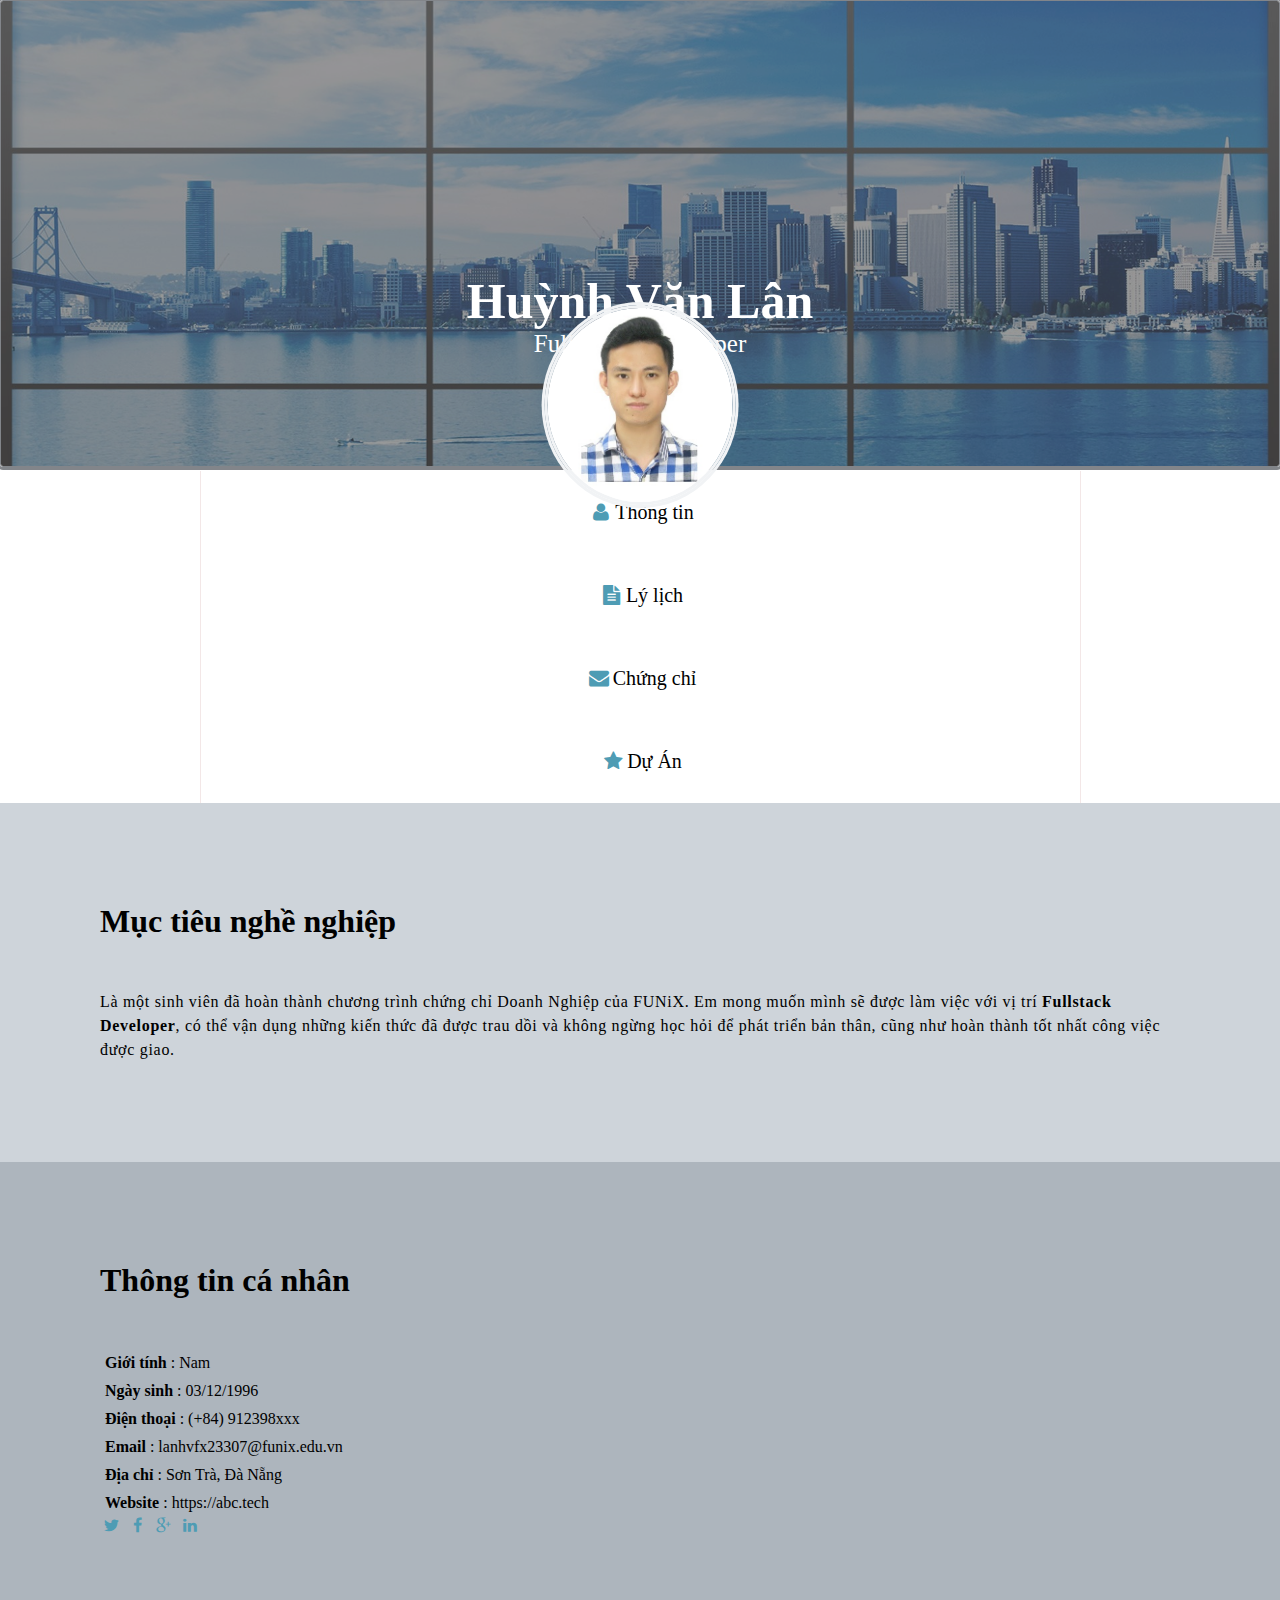
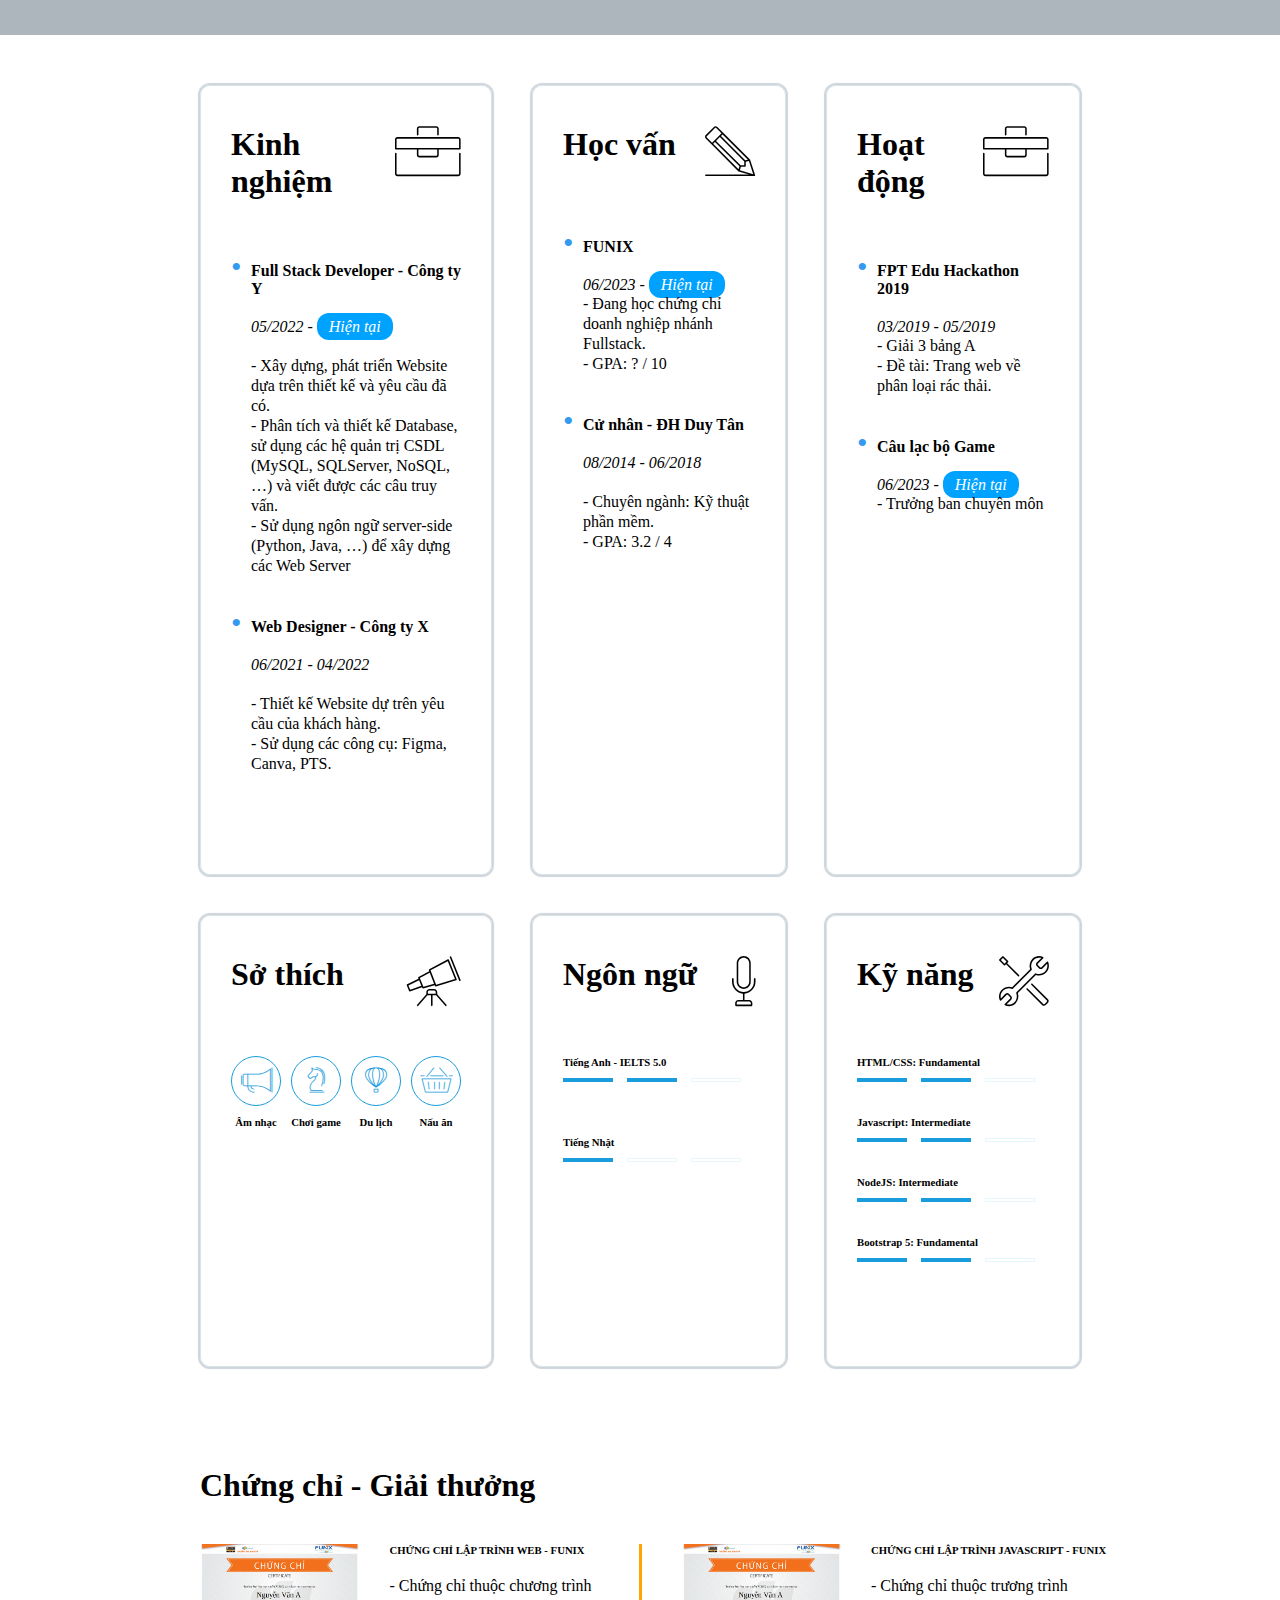
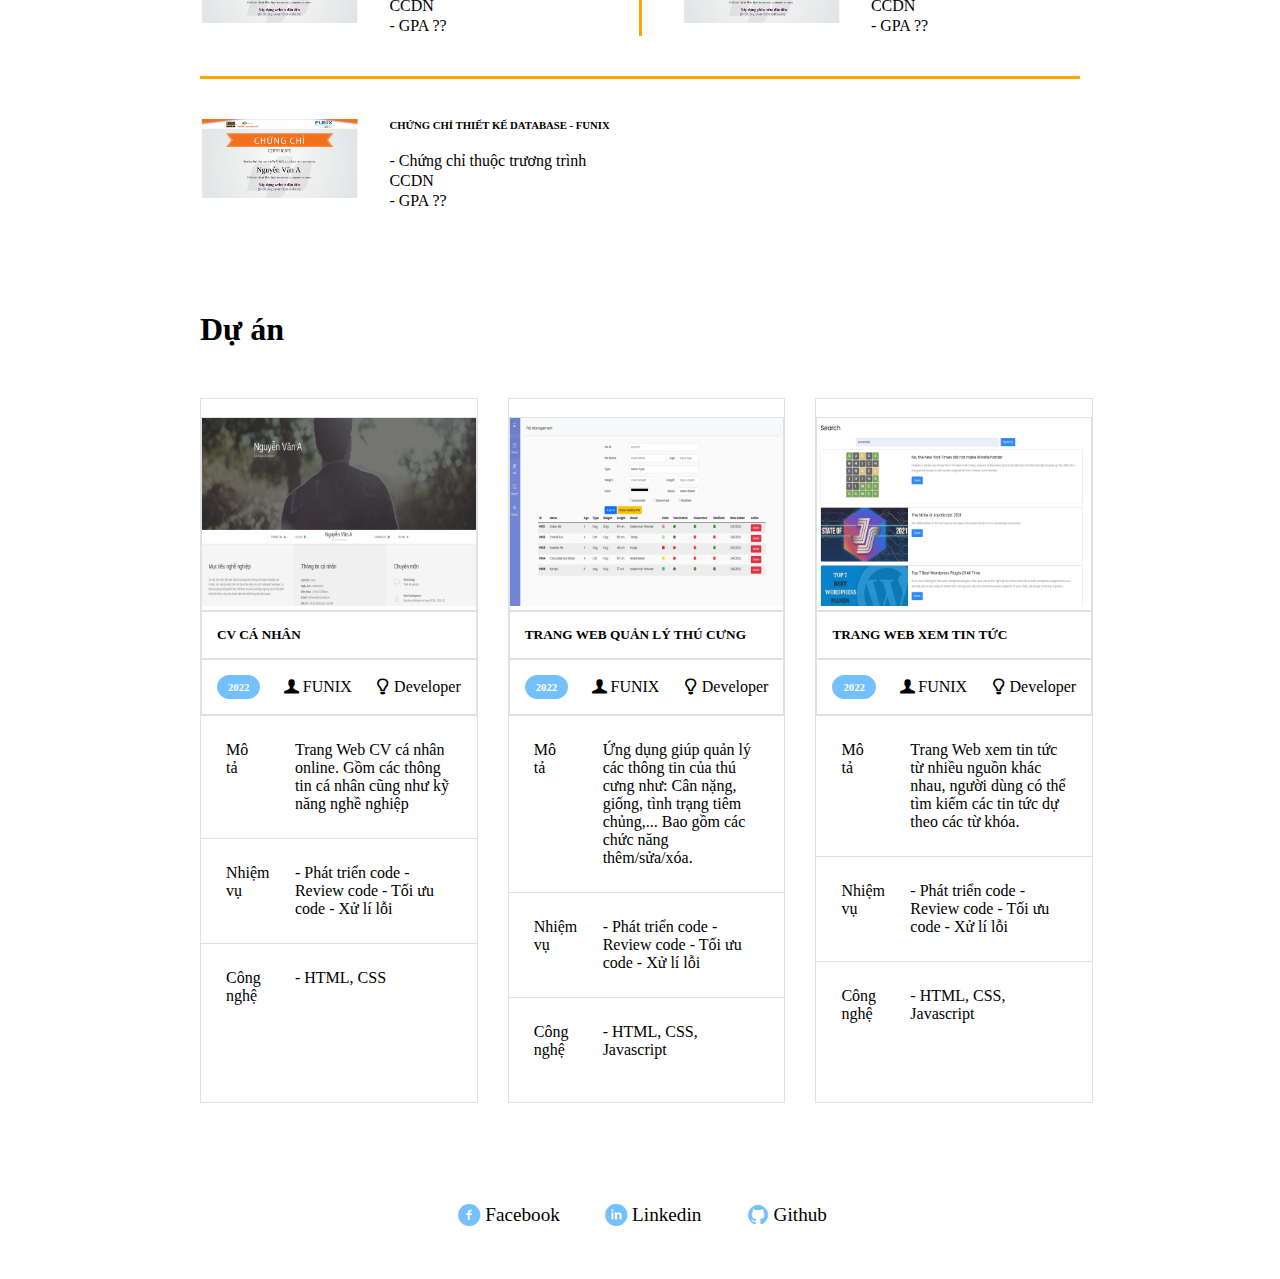
<file: index.html>
<!DOCTYPE html>
<html lang="en">

<head>
	<meta charset="UTF-8">
	<meta http-equiv="X-UA-Compatible" content="IE=edge">
	<meta name="viewport" content="width=device-width, initial-scale=1.0">
	<link href="https://cdn.jsdelivr.net/npm/bootstrap@5.1.3/dist/css/bootstrap.min.css" rel="stylesheet"
		integrity="sha384-1BmE4kWBq78iYhFldvKuhfTAU6auU8tT94WrHftjDbrCEXSU1oBoqyl2QvZ6jIW3" crossorigin="anonymous">
	<link rel="stylesheet" href="./css/style.css">
	<link rel="stylesheet" href="./css/laptop.css">
	<link rel="stylesheet" href="./css/tablet.css">
	<link rel="stylesheet" href="./css/mobile.css">
	<link rel="stylesheet" href="./css/font.css">
	<title>Assignment 03</title>
</head>

<body>
	<!-- Phần Banner -->
	<div id="banner">
		<!-- Hình nền -->
		<div class="img-banner">
			<img src="./images/banner2.jpg" alt="hinh-banner">
		</div>
		<!-- Tiêu đề banner -->
		<div class="info-banner">
			<h1>Huỳnh Văn Lân</h1>
			<span>Full Stack Developer</span>
		</div>
	</div>

	<!-- Phần nav-bar -->
	<section id="nav-bar">
		<nav class="container">
			<div class="navbar-list row justify-content-md-center">
				<a class="navbar-title col col-md-2 col-xl-2" href="#about">
					<div>
						<i class="icons icon-user"></i>
					</div>
					<div>
						Thông tin
					</div>
				</a>

				<a class="navbar-title col col-md-2 col-xl-2" href="#job-info">
					<div>
						<i class="icons icon-doc-text-inv"></i>
					</div>
					<div>
						Lý lịch
					</div>
				</a>

				<div class="col col-md-1 col-xl-4">
					<img src="./images/avar.jpg" alt="avatar">
				</div>

				<a class="navbar-title col col-md-2 col-xl-2" href="#certificate">
					<div>
						<i class="icons icon-mail-alt"></i>
					</div>
					<div>
						Chứng chỉ
					</div>
				</a>

				<a class="navbar-title col col-md-2 col-xl-2" href="#project">
					<div>
						<i class="icons icon-star-1"></i>
					</div>
					<div>
						Dự Án
					</div>
				</a>
			</div>
		</nav>
	</section>

	<!-- Phần chủ đề cá nhân -->
	<section id="about" class="bg-grey">
		<div class="container">
			<div class="row">
				<!-- Mục tiêu -->
				<div id="target" class="col col-md-6 col-xl-6 justify-content-md-center bg-gray-4">
					<h1 class="section-title">Mục tiêu nghề nghiệp</h1>
					<p class="margin-top50">
						Là một sinh viên đã hoàn thành chương trình chứng chỉ Doanh
						Nghiệp của FUNiX. Em mong muốn mình sẽ được làm việc với vị
						trí <b>Fullstack Developer</b>, có thể vận dụng những kiến
						thức đã được trau dồi và không ngừng học hỏi để phát triển
						bản thân, cũng như hoàn thành tốt nhất công việc được giao.
					</p>
				</div>
				<!-- Thông tin cá nhân -->
				<div id="personal-info" class="col col-md-6 col-xl-6 justify-content-md-center bg-gray-5">
					<h1 class="section-title">Thông tin cá nhân</h1>
					<ul class="mt-40 info margin-top50 non-style">
						<li class="padding-5"><span class="font-weight700">Giới tính</span> : Nam</li>
						<li class="padding-5"><span class="font-weight700">Ngày sinh</span> : 03/12/1996</li>
						<li class="padding-5"><span class="font-weight700">Điện thoại</span> : (+84) 912398xxx</li>
						<li class="padding-5"><span class="font-weight700">Email</span> : lanhvfx23307@funix.edu.vn</li>
						<li class="padding-5"><span class="font-weight700">Địa chỉ</span> : Sơn Trà, Đà Nẵng</li>
						<li class="padding-5"><span class="font-weight700">Website</span> : https://abc.tech</li>
					</ul>
					<div class="icon-personal">
						<i class="icons icon-twitter"></i>
						<i class="icons icon-facebook"></i>
						<i class="icons icon-gplus"></i>
						<i class="icons icon-linkedin"></i>
					</div>
				</div>
			</div>
		</div>
	</section>

	<!-- Phần thông tin kinh nghiệm -->
	<section id="job-info">
		<div class="container">
			<div class="margin-top50 job-grid">
				<!-- Kinh nghiệm -->
				<div class="div-job-info">
					<div class="job-title">
						<h1>Kinh nghiệm</h1>
						<i class="ic-toolbox"></i>
					</div>
					<div class="details-jobinfo flex-column">
						<ul class="margin-top50 custom-list">
							<li>
								<div>
									<span class="font-weight700">Full Stack Developer - Công ty Y</span>
								</div>
								<div class="margin-top20">
									<span class="job-time">
										05/2022 - <span class="job-present">Hiện tại</span>
									</span>
								</div>
								<div>
									<span class="span-detailsjob">
										<br>- Xây dựng, phát triển Website dựa trên thiết kế và yêu cầu đã có.
										<br>- Phân tích và thiết kế Database, sử dụng các hệ quản trị CSDL (MySQL,
										SQLServer, NoSQL, …) và viết được các câu truy vấn.
										<br>- Sử dụng ngôn ngữ server-side (Python, Java, …) để xây dựng các Web Server
									</span>
								</div>
							</li>
							<li class="margin-top30">
								<div>
									<span class="font-weight700"> Web Designer - Công ty X</span>
								</div>
								<div class="margin-top20">
									<span class="job-time">06/2021 - 04/2022</span>
								</div>
								<div>
									<span class="span-detailsjob">
										<br>- Thiết kế Website dự trên yêu cầu của khách hàng.
										<br>- Sử dụng các công cụ: Figma, Canva, PTS.
									</span>
								</div>
							</li>
						</ul>
					</div>
				</div>

				<!-- Học vấn -->
				<div class="div-job-info">
					<div class="job-title">
						<h1>Học vấn</h1>
						<i class="ic-pencil"></i>
					</div>
					<div class="details-jobinfo flex-column">
						<ul class="margin-top50 custom-list">
							<li>
								<div>
									<span class="font-weight700">FUNIX</span>
								</div>
								<div class="margin-top20">
									<span class="job-time">06/2023 - <span class="job-present">Hiện tại</span>
									</span>
								</div>
								<div>
									<span class="span-detailsjob">
										- Đang học chứng chỉ doanh nghiệp nhánh Fullstack.
										<br>
										- GPA: ? / 10
									</span>
								</div>
							</li>
							<li class="margin-top30">
								<div>
									<span class="font-weight700">Cử nhân - ĐH Duy Tân</span>
								</div>
								<div class="margin-top20">
									<span class="job-time">08/2014 - 06/2018</span>
								</div>
								<div>
									<span class="span-detailsjob">
										<br>
										- Chuyên ngành: Kỹ thuật phần mềm.
										<br>
										- GPA: 3.2 / 4
									</span>
								</div>
							</li>
						</ul>
					</div>
				</div>

				<!-- Hoạt động -->
				<div class="div-job-info">
					<div class="job-title">
						<h1>Hoạt động</h1>
						<i class="ic-toolbox"></i>
					</div>
					<div class="details-jobinfo flex-column">
						<ul class="margin-top50 custom-list">
							<li>
								<div>
									<span class="font-weight700">FPT Edu Hackathon 2019</span>
								</div>
								<div class="margin-top20">
									<span class="job-time">03/2019 - 05/2019</span>
								</div>
								<div>
									<span class="span-detailsjob">
										- Giải 3 bảng A<br>
										- Đề tài: Trang web về phân loại rác thải.
									</span>
								</div>
							</li>
							<li class="margin-top30">
								<div>
									<span class="font-weight700">Câu lạc bộ Game</span>
								</div>
								<div class="margin-top20">
									<span class="job-time">06/2023 - <span class="job-present">Hiện tại</span>
									</span>
								</div>
								<div>
									<span class="span-detailsjob">
										- Trưởng ban chuyên môn
									</span>
								</div>
							</li>
						</ul>
					</div>
				</div>

				<!-- Sở thích -->
				<div class="div-job-info">
					<div class="job-title">
						<h1>Sở thích</h1>
						<i class="ic-telescope"></i>
					</div>
					<div class="details-jobinfo">
						<div class="details-favorites margin-top50">
							<div class="details-favorites-box">
								<div class="circle">
									<i class="ic-megaphone"></i>
								</div>
								<div>
									<h6>Âm nhạc</h6>
								</div>
							</div>
							<div class="details-favorites-box">
								<div>
									<i class="ic-strategy"></i>
								</div>
								<div>
									<h6>Chơi game</h6>
								</div>
							</div>
							<div class="details-favorites-box">
								<div>
									<i class="ic-hotairballoon"></i>
								</div>
								<div>
									<h6>Du lịch</h6>
								</div>
							</div>
							<div class="details-favorites-box">
								<div>
									<i class="ic-basket"></i>
								</div>
								<div>
									<h6>Nấu ăn</h6>
								</div>
							</div>
						</div>
					</div>
				</div>

				<!-- Ngôn ngữ -->
				<div class="div-job-info">
					<div class="job-title">
						<h1>Ngôn ngữ</h1>
						<i class="ic-mic"></i>
					</div>
					<div class="details-jobinfo margin-top50">
						<div>
							<h6>Tiếng Anh - IELTS 5.0</h6>
							<span class="color-skill0"></span>
							<span class="color-skill0"></span>
							<span class="color-skill1"></span>
						</div>
						<div class="margin-top50">
							<h6>Tiếng Nhật</h6>
							<span class="color-skill0"></span>
							<span class="color-skill1"></span>
							<span class="color-skill1"></span>
						</div>
					</div>
				</div>

				<!-- Kỹ năng -->
				<div class="div-job-info">
					<div class="job-title">
						<h1>Kỹ năng</h1>
						<i class="ic-tools-2"></i>
					</div>
					<div class="details-jobinfo margin-top50">
						<h6 class="margin-top30">HTML/CSS: Fundamental</h6>
						<span class="color-skill0"></span>
						<span class="color-skill0"></span>
						<span class="color-skill1"></span>

						<h6 class="margin-top30">Javascript: Intermediate</h6>
						<span class="color-skill0"></span>
						<span class="color-skill0"></span>
						<span class="color-skill1"></span>

						<h6 class="margin-top30">NodeJS: Intermediate</h6>
						<span class="color-skill0"></span>
						<span class="color-skill0"></span>
						<span class="color-skill1"></span>

						<h6 class="margin-top30">Bootstrap 5: Fundamental</h6>
						<span class="color-skill0"></span>
						<span class="color-skill0"></span>
						<span class="color-skill1"></span>
					</div>
				</div>
			</div>
		</div>
	</section>

	<!-- Phần chứng chỉ giải thưởng -->
	<section id="certificate" class="bg-grey">
		<div class="container">
			<div class="certificate-details">
				<h1 class="section-title">
					Chứng chỉ - Giải thưởng
				</h1>
				<div class="cer-details-data">
					<div>
						<img src="./images/Cert_WEB.png" alt="chung chi web">
					</div>
					<div class="flex-column gap-20">
						<div>
							<h6>chứng chỉ lập trình web - funix</h6>
						</div>

						<div>
							<p>
								- Chứng chỉ thuộc chương trình CCDN
								<br>
								- GPA ??
							</p>
						</div>
					</div>
				</div>
				<div class="ruler-break"></div>
				<div class="cer-details-data">
					<div>
						<img src="./images/Cert_PRF.png" alt="chung chi prf">
					</div>
					<div class="flex-column gap-20">
						<div>
							<h6>chứng chỉ lập trình javascript - funix</h6>
						</div>
						<div>
							<p>
								- Chứng chỉ thuộc trương trình CCDN
								<br>
								- GPA ??
							</p>
						</div>
					</div>
				</div>
				<div class="ruler-break ruler-long-break"></div>
				<div class="cer-details-data">
					<div>
						<img src="./images/Cert_DBI.png" alt="chung chi prf">
					</div>
					<div class="flex-column gap-20">
						<div>
							<h6>chứng chỉ thiết kế database - funix</h6>
						</div>
						<div>
							<p>
								- Chứng chỉ thuộc trương trình CCDN
								<br>
								- GPA ??
							</p>
						</div>
					</div>
				</div>
			</div>
		</div>
	</section>

	<!-- Phần dự án -->
	<section id="project">
		<div class="container">
			<h1 class="section-title">
				Dự án
			</h1>
			<div class="project-list">

				<div class="project-data project-border">
					<a href="./ProjectCharter/cvcanhan-web.html" target="_blank">
						<div class="project-border">
							<img src="./images/project_1.png" alt="hinh anh du an">
						</div>
						<div class="project-border">
							<h5>cv cá nhân</h5>
						</div>
						<div class="project-title project-border">
							<div class="project-time">
								<h6>2022</h6>
							</div>
							<div class="project-icon">
								<div class="flex-row align-center">
									<i class="icon-user-1"></i> FUNIX
								</div>
								<div class="flex-row align-center">
									<i class="icon-lamp"></i> Developer
								</div>
							</div>
						</div>
						<div class="project-details">
							<div>Mô tả</div>
							<div>Trang Web CV cá nhân online. Gồm các thông tin cá nhân cũng như kỹ năng nghề nghiệp
							</div>
							<div>Nhiệm vụ</div>
							<div>- Phát triển code - Review code - Tối ưu code - Xử lí lỗi</div>
							<div>Công nghệ</div>
							<div>- HTML, CSS</div>
						</div>
					</a>
				</div>

				<div class="project-data project-border">
					<a href="./ProjectCharter/quanlythucung-web.html" target="_blank">
						<div class="project-border">
							<img src="./images/project_2.png" alt="hinh anh du an">
						</div>

						<div class="project-border">
							<h5>trang web quản lý thú cưng</h5>
						</div>
						<div class="project-title project-border">
							<div class="project-time">
								<h6>2022</h6>
							</div>
							<div class="project-icon">
								<div class="flex-row align-center"><i class="icon-user-1"></i> FUNIX</div>
								<div class="flex-row align-center"><i class="icon-lamp"></i> Developer</div>
							</div>
						</div>
						<div class="project-details">
							<div>Mô tả</div>
							<div>Ứng dụng giúp quản lý các thông tin của thú cưng như: Cân nặng,
								giống, tình trạng tiêm chủng,... Bao gồm các chức năng thêm/sửa/xóa.</div>
							<div>Nhiệm vụ</div>
							<div>- Phát triển code - Review code - Tối ưu code - Xử lí lỗi</div>
							<div>Công nghệ</div>
							<div>- HTML, CSS, Javascript</div>
						</div>
					</a>
				</div>

				<div class="project-data project-border">
					<a href="./ProjectCharter/xemtintuc-web.html" target="_blank">
						<div class="project-border">
							<img src="./images/project_3.png" alt="hinh anh du an">
						</div>

						<div class="project-border">
							<h5>trang web xem tin tức</h5>
						</div>
						<div class="project-title project-border">
							<div class="project-time">
								<h6>2022</h6>
							</div>
							<div class="project-icon">
								<div class="flex-row align-center"><i class="icon-user-1"></i> FUNIX</div>
								<div class="flex-row align-center"><i class="icon-lamp"></i> Developer</div>
							</div>
						</div>
						<div class="project-details">
							<div>Mô tả</div>
							<div>Trang Web xem tin tức từ nhiều nguồn khác nhau, người dùng có thể
								tìm kiếm các tin tức dự theo các từ khóa.</div>
							<div>Nhiệm vụ</div>
							<div>- Phát triển code - Review code - Tối ưu code - Xử lí lỗi</div>
							<div>Công nghệ</div>
							<div>- HTML, CSS, Javascript</div>
						</div>
					</a>
				</div>

			</div>
		</div>
	</section>

	<!-- Phần footer -->
	<section id="footer" class="bg-grey">
		<div class="container">
			<div class="footer-link flex-row align-center justify-center">
				<div>
					<a href="https://facebook.com" target="_blank">
						<div>
							<i class="icon-facebook-circled">
							</i>
						</div>
						<div>
							Facebook
						</div>
					</a>
				</div>
				<div>
					<a href="https://linkedin.com" target="_blank">
						<div>
							<i class="icon-linkedin-circled"></i>
						</div>
						<div>
							Linkedin
						</div>
					</a>
				</div>
				<div>
					<a href="https://jebvn.github.io/myCV-Assignment03/" target="_blank">
						<div>
							<i class="icon-github-circled"></i>
						</div>
						<div>
							Github
						</div>
					</a>
				</div>
			</div>
		</div>
	</section>
</body>

</html>
</file>
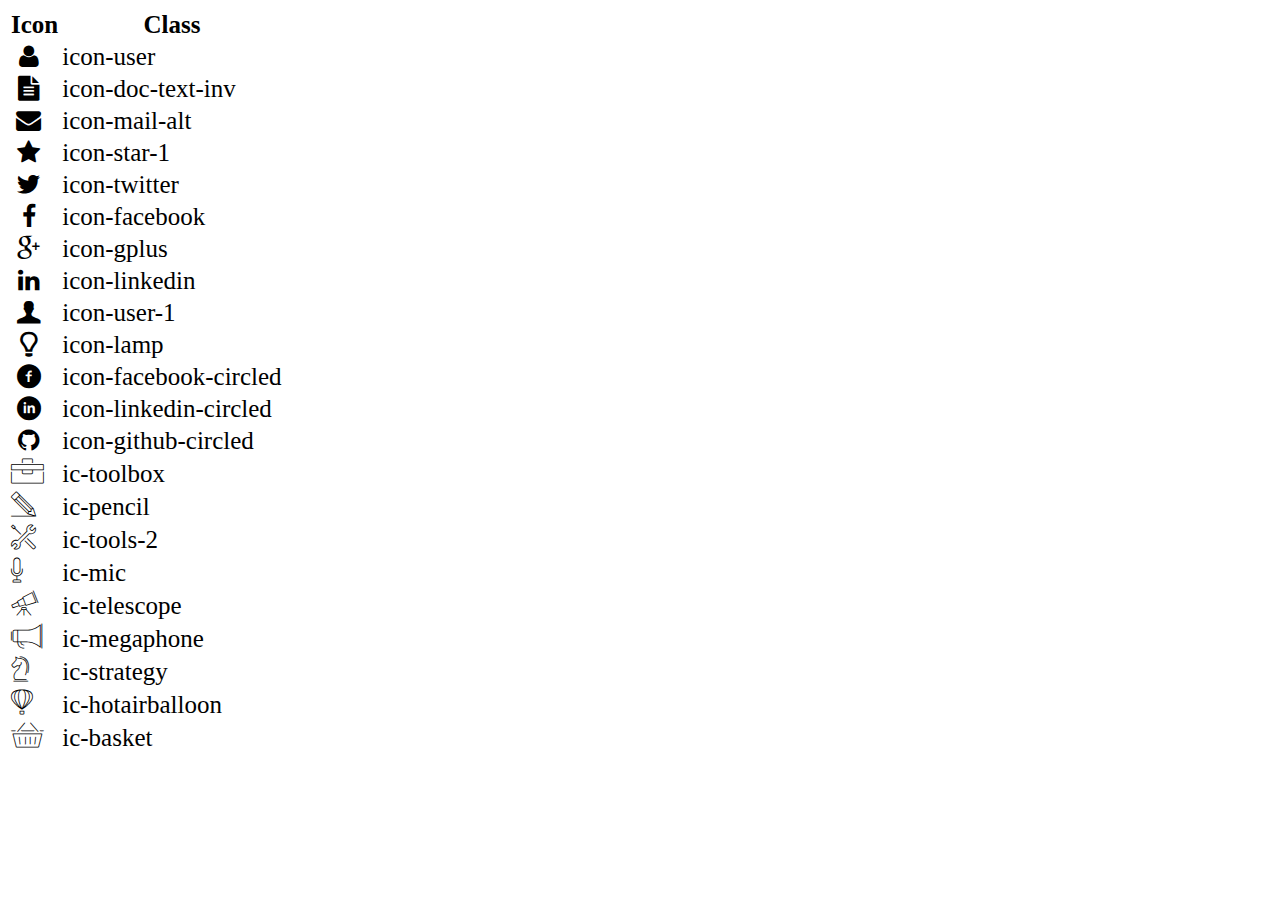
<file: icon-list.html>
<!DOCTYPE html>
<html lang="en">

<head>
    <meta charset="UTF-8">
    <meta http-equiv="X-UA-Compatible" content="IE=edge">
    <meta name="viewport" content="width=device-width, initial-scale=1.0">
    <link rel="stylesheet" href="css/font.css">
    <title>Icon List</title>
</head>

<body>
    <table style="font-size: 25px;">
        <thead>
            <tr>
                <th>Icon</th>
                <th>Class</th>
            </tr>
        </thead>
        <tbody>
            <tr>
                <td><i class="icon-user"></i></td>
                <td>icon-user</td>
            </tr>
            <tr>
                <td><i class="icon-doc-text-inv"></i></td>
                <td>icon-doc-text-inv</td>
            </tr>
            <tr>
                <td><i class="icon-mail-alt"></i></td>
                <td>icon-mail-alt</td>
            </tr>
            <tr>
                <td><i class="icon-star-1"></i></td>
                <td>icon-star-1</td>
            </tr>
            <tr>
                <td><i class="icon-twitter"></i></td>
                <td>icon-twitter</td>
            </tr>
            <tr>
                <td><i class="icon-facebook"></i></td>
                <td>icon-facebook</td>
            </tr>
            <tr>
                <td><i class="icon-gplus"></i></td>
                <td>icon-gplus</td>
            </tr>
            <tr>
                <td><i class="icon-linkedin"></i></td>
                <td>icon-linkedin</td>
            </tr>
            <tr>
                <td><i class="icon-user-1"></i></td>
                <td>icon-user-1</td>
            </tr>
            <tr>
                <td><i class="icon-lamp"></i></td>
                <td>icon-lamp</td>
            </tr>
            <tr>
                <td><i class="icon-facebook-circled"></i></td>
                <td>icon-facebook-circled</td>
            </tr>
            <tr>
                <td><i class="icon-linkedin-circled"></i></td>
                <td>icon-linkedin-circled</td>
            </tr>
            <tr>
                <td><i class="icon-github-circled"></i></td>
                <td>icon-github-circled</td>
            </tr>
            <tr>
                <td><i class="ic-toolbox"></i></td>
                <td>ic-toolbox</td>
            </tr>
            <tr>
                <td><i class="ic-pencil"></i></td>
                <td>ic-pencil</td>
            </tr>
            <tr>
                <td><i class="ic-tools-2"></i></td>
                <td>ic-tools-2</td>
            </tr>

            <tr>
                <td><i class="ic-mic"></i></td>
                <td>ic-mic</td>
            </tr>
            <tr>
                <td><i class="ic-telescope"></i></td>
                <td>ic-telescope</td>
            </tr>
            <tr>
                <td><i class="ic-megaphone"></i></td>
                <td>ic-megaphone</td>
            </tr>
            <tr>
                <td><i class="ic-strategy"></i></td>
                <td>ic-strategy</td>
            </tr>
            <tr>
                <td><i class="ic-hotairballoon"></i></td>
                <td>ic-hotairballoon</td>
            </tr>
            <tr>
                <td><i class="ic-basket"></i></td>
                <td>ic-basket</td>
            </tr>
        </tbody>
    </table>
</body>

</html>
</file>
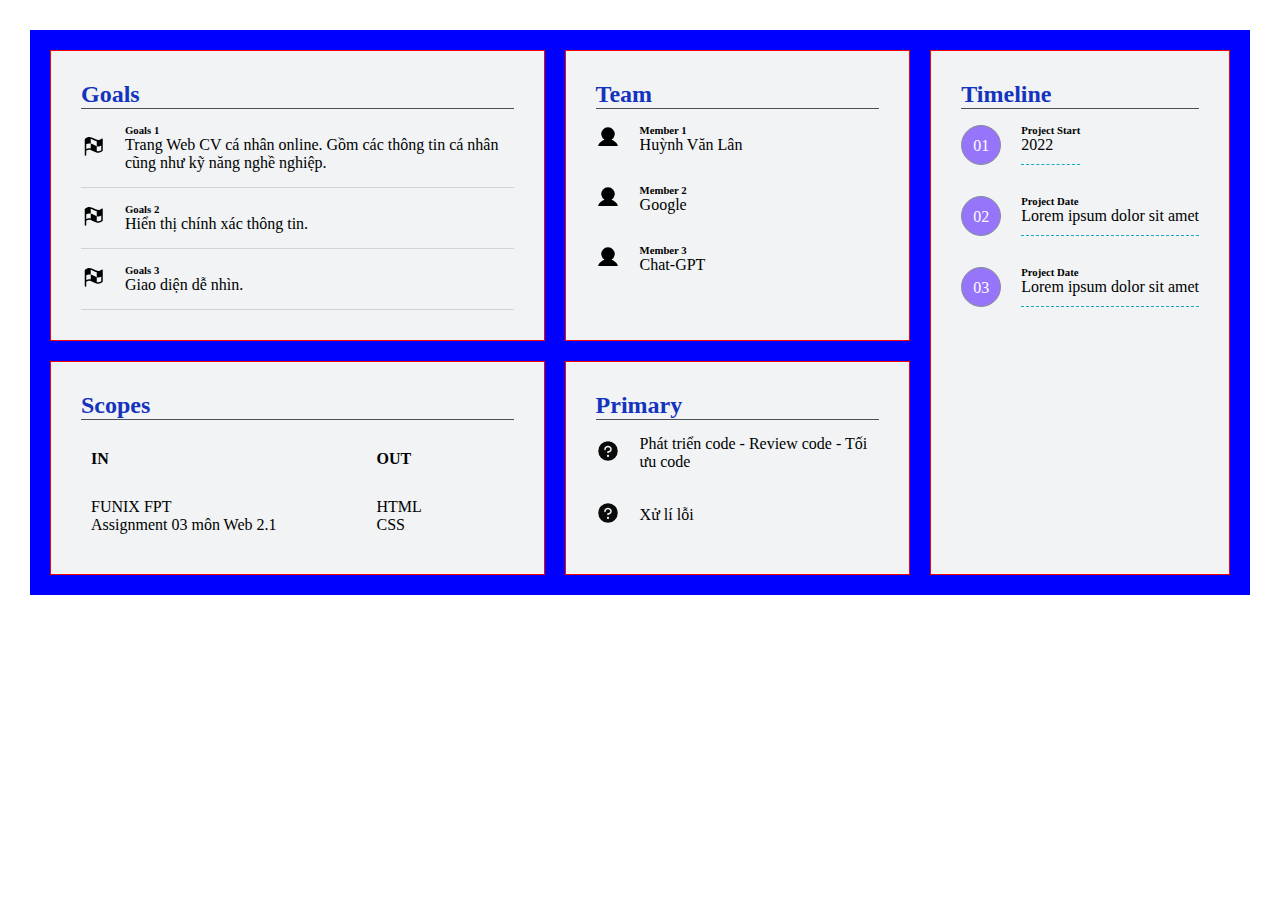
<file: ProjectCharter/cvcanhan-web.html>
<!DOCTYPE html>
<html lang="en">

<head>
    <meta charset="UTF-8">
    <meta http-equiv="X-UA-Compatible" content="IE=edge">
    <meta name="viewport" content="width=device-width, initial-scale=1.0">
    <link href="https://cdn.jsdelivr.net/npm/bootstrap@5.1.3/dist/css/bootstrap.min.css" rel="stylesheet"
        integrity="sha384-1BmE4kWBq78iYhFldvKuhfTAU6auU8tT94WrHftjDbrCEXSU1oBoqyl2QvZ6jIW3" crossorigin="anonymous">
    <link rel="stylesheet" href="./project-charter.css">
    <title>Project Charter</title>
</head>

<body>
    <div class="project-charter">

        <!-- Phần Goals -->
        <div class="goals">
            <div>
                <h2>Goals</h2>
            </div>
            <div class="horizontal-line"></div>
            <div>
                <div class="goals-details">
                    <div class="icon-svg">
                        <svg xmlns="http://www.w3.org/2000/svg" width="24" height="24" fill="#000000"
                            viewBox="0 0 256 256">
                            <path
                                d="M227.32,48.75A8,8,0,0,0,218.76,50c-28,24.22-51.72,12.48-79.21-1.13C111.07,34.76,78.78,18.79,42.76,50h0A8,8,0,0,0,40,56V224a8,8,0,0,0,16,0V179.77c26.79-21.16,49.87-9.75,76.45,3.41,16.4,8.11,34.06,16.85,53,16.85,13.93,0,28.54-4.75,43.82-18a8,8,0,0,0,2.76-6V56A8,8,0,0,0,227.32,48.75ZM56,160.44V109.88c16.85-11.28,32.64-11.59,48-7.34v51.74C88.87,150.47,72.87,150.71,56,160.44ZM104,50.87c9.25,2.83,18.61,7.45,28.45,12.32,11.26,5.57,23.11,11.43,35.55,14.56v51.74c15.35,4.25,31.14,3.94,48-7.35v50.11c-16.87,13.32-32.27,13.72-48,8.91V129.49c-21.62-6-42.38-21-64-26.95Z">
                            </path>
                        </svg>
                    </div>
                    <div>
                        <h6>Goals 1</h6>
                        Trang Web CV cá nhân online. Gồm các thông tin cá nhân cũng như kỹ năng nghề nghiệp.
                    </div>
                </div>
                <div class="horizontal-line-s"></div>
                <div class="goals-details">
                    <div class="icon-svg">
                        <svg xmlns="http://www.w3.org/2000/svg" width="24" height="24" fill="#000000"
                            viewBox="0 0 256 256">
                            <path
                                d="M227.32,48.75A8,8,0,0,0,218.76,50c-28,24.22-51.72,12.48-79.21-1.13C111.07,34.76,78.78,18.79,42.76,50h0A8,8,0,0,0,40,56V224a8,8,0,0,0,16,0V179.77c26.79-21.16,49.87-9.75,76.45,3.41,16.4,8.11,34.06,16.85,53,16.85,13.93,0,28.54-4.75,43.82-18a8,8,0,0,0,2.76-6V56A8,8,0,0,0,227.32,48.75ZM56,160.44V109.88c16.85-11.28,32.64-11.59,48-7.34v51.74C88.87,150.47,72.87,150.71,56,160.44ZM104,50.87c9.25,2.83,18.61,7.45,28.45,12.32,11.26,5.57,23.11,11.43,35.55,14.56v51.74c15.35,4.25,31.14,3.94,48-7.35v50.11c-16.87,13.32-32.27,13.72-48,8.91V129.49c-21.62-6-42.38-21-64-26.95Z">
                            </path>
                        </svg>
                    </div>
                    <div>
                        <h6>Goals 2</h6>
                        Hiển thị chính xác thông tin.
                    </div>
                </div>
                <div class="horizontal-line-s"></div>
                <div class="goals-details">
                    <div class="icon-svg">
                        <svg xmlns="http://www.w3.org/2000/svg" width="24" height="24" fill="#000000"
                            viewBox="0 0 256 256">
                            <path
                                d="M227.32,48.75A8,8,0,0,0,218.76,50c-28,24.22-51.72,12.48-79.21-1.13C111.07,34.76,78.78,18.79,42.76,50h0A8,8,0,0,0,40,56V224a8,8,0,0,0,16,0V179.77c26.79-21.16,49.87-9.75,76.45,3.41,16.4,8.11,34.06,16.85,53,16.85,13.93,0,28.54-4.75,43.82-18a8,8,0,0,0,2.76-6V56A8,8,0,0,0,227.32,48.75ZM56,160.44V109.88c16.85-11.28,32.64-11.59,48-7.34v51.74C88.87,150.47,72.87,150.71,56,160.44ZM104,50.87c9.25,2.83,18.61,7.45,28.45,12.32,11.26,5.57,23.11,11.43,35.55,14.56v51.74c15.35,4.25,31.14,3.94,48-7.35v50.11c-16.87,13.32-32.27,13.72-48,8.91V129.49c-21.62-6-42.38-21-64-26.95Z">
                            </path>
                        </svg>
                    </div>
                    <div>
                        <h6>Goals 3</h6>
                        Giao diện dễ nhìn.
                    </div>
                </div>
                <div class="horizontal-line-s"></div>
            </div>
        </div>

        <!-- scopes -->
        <div class="scopes">
            <div>
                <h2>Scopes</h2>
            </div>
            <div class="horizontal-line"></div>
            <div class="scopes-title">
                <div>
                    <h4>IN</h4>
                    <p>FUNIX FPT
                    </p>
                    <p>
                        Assignment 03 môn Web 2.1
                    </p>
                </div>

                <div>
                    <h4>OUT</h4>
                    <p>HTML
                    </p>
                    <p>
                        CSS
                    </p>
                </div>
            </div>
        </div>

        <!-- Phần Team -->
        <div class="team">
            <div>
                <h2>Team</h2>
            </div>
            <div class="horizontal-line"></div>
            <div>

                <div class="team-details">
                    <div class="icon-svg">
                        <svg xmlns="http://www.w3.org/2000/svg" width="24" height="24" fill="#000000"
                            viewBox="0 0 256 256">
                            <path
                                d="M230.93,220a8,8,0,0,1-6.93,4H32a8,8,0,0,1-6.92-12c15.23-26.33,38.7-45.21,66.09-54.16a72,72,0,1,1,73.66,0c27.39,8.95,50.86,27.83,66.09,54.16A8,8,0,0,1,230.93,220Z">
                            </path>
                        </svg>
                    </div>
                    <div>
                        <h6>Member 1</h6>
                        Huỳnh Văn Lân
                    </div>
                </div>

                <div class="team-details">
                    <div class="icon-svg">
                        <svg xmlns="http://www.w3.org/2000/svg" width="24" height="24" fill="#000000"
                            viewBox="0 0 256 256">
                            <path
                                d="M230.93,220a8,8,0,0,1-6.93,4H32a8,8,0,0,1-6.92-12c15.23-26.33,38.7-45.21,66.09-54.16a72,72,0,1,1,73.66,0c27.39,8.95,50.86,27.83,66.09,54.16A8,8,0,0,1,230.93,220Z">
                            </path>
                        </svg>
                    </div>
                    <div>
                        <h6>Member 2</h6>
                        Google
                    </div>
                </div>

                <div class="team-details">
                    <div class="icon-svg">
                        <svg xmlns="http://www.w3.org/2000/svg" width="24" height="24" fill="#000000"
                            viewBox="0 0 256 256">
                            <path
                                d="M230.93,220a8,8,0,0,1-6.93,4H32a8,8,0,0,1-6.92-12c15.23-26.33,38.7-45.21,66.09-54.16a72,72,0,1,1,73.66,0c27.39,8.95,50.86,27.83,66.09,54.16A8,8,0,0,1,230.93,220Z">
                            </path>
                        </svg>
                    </div>
                    <div>
                        <h6>Member 3</h6>
                        Chat-GPT
                    </div>
                </div>

            </div>
        </div>

        <!-- primary -->
        <div class="primary">
            <div>
                <h2>Primary</h2>
            </div>
            <div class="horizontal-line"></div>
            <div>

                <div class="primary-details">
                    <div class="icon-svg">
                        <svg xmlns="http://www.w3.org/2000/svg" width="24" height="24" fill="#0a0a0a"
                            viewBox="0 0 256 256">
                            <path
                                d="M128,24A104,104,0,1,0,232,128,104.11,104.11,0,0,0,128,24Zm0,168a12,12,0,1,1,12-12A12,12,0,0,1,128,192Zm8-48.72V144a8,8,0,0,1-16,0v-8a8,8,0,0,1,8-8c13.23,0,24-9,24-20s-10.77-20-24-20-24,9-24,20v4a8,8,0,0,1-16,0v-4c0-19.85,17.94-36,40-36s40,16.15,40,36C168,125.38,154.24,139.93,136,143.28Z">
                            </path>
                        </svg>
                    </div>
                    <div>
                        <span>
                            Phát triển code - Review code - Tối ưu code
                        </span>
                    </div>
                </div>

                <div class="primary-details">
                    <div class="icon-svg">
                        <svg xmlns="http://www.w3.org/2000/svg" width="24" height="24" fill="#0a0a0a"
                            viewBox="0 0 256 256">
                            <path
                                d="M128,24A104,104,0,1,0,232,128,104.11,104.11,0,0,0,128,24Zm0,168a12,12,0,1,1,12-12A12,12,0,0,1,128,192Zm8-48.72V144a8,8,0,0,1-16,0v-8a8,8,0,0,1,8-8c13.23,0,24-9,24-20s-10.77-20-24-20-24,9-24,20v4a8,8,0,0,1-16,0v-4c0-19.85,17.94-36,40-36s40,16.15,40,36C168,125.38,154.24,139.93,136,143.28Z">
                            </path>
                        </svg>
                    </div>
                    <div>
                        <span>
                            Xử lí lỗi
                        </span>
                    </div>
                </div>
            </div>
        </div>

        <!-- Timeline -->
        <div class="timeline">
            <div>
                <h2>Timeline</h2>
            </div>
            <div class="horizontal-line"></div>
            <div>

                <div class="timeline-details">
                    <div class="icon-circle">
                        <span class="icon-text">01</span>
                    </div>
                    <div>
                        <h6>Project Start</h6>
                        2022
                        <div class="dashed-line"></div>
                    </div>
                </div>

                <div class="timeline-details">
                    <div class="icon-circle">
                        <span class="icon-text">02</span>
                    </div>
                    <div>
                        <h6>Project Date</h6>
                        Lorem ipsum dolor sit amet
                        <div class="dashed-line"></div>
                    </div>
                </div>

                <div class="timeline-details">
                    <div class="icon-circle">
                        <span class="icon-text">03</span>
                    </div>
                    <div>
                        <h6>Project Date</h6>
                        Lorem ipsum dolor sit amet
                        <div class="dashed-line"></div>
                    </div>
                </div>

            </div>
        </div>

    </div>
</body>

</html>
</file>
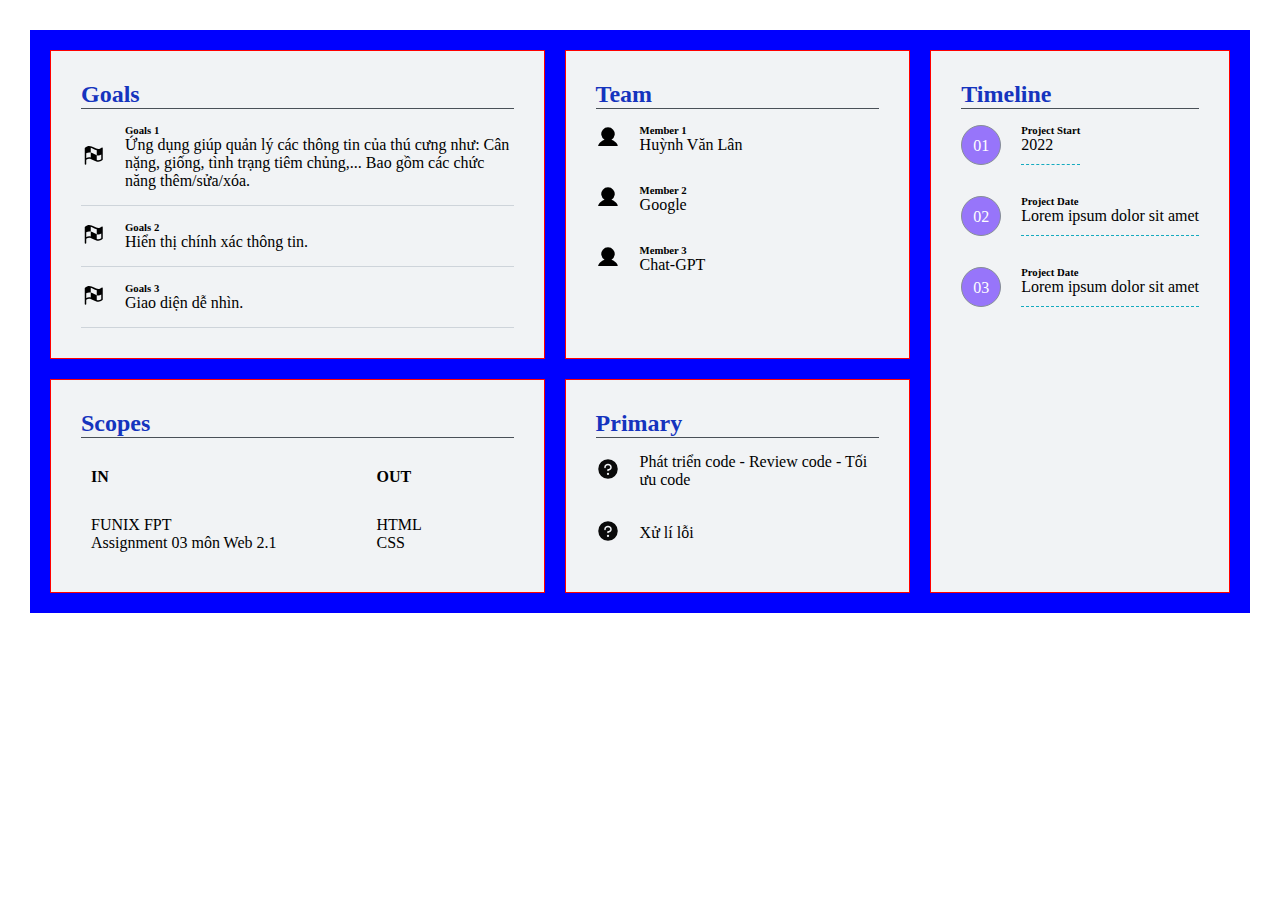
<file: ProjectCharter/quanlythucung-web.html>
<!DOCTYPE html>
<html lang="en">

<head>
    <meta charset="UTF-8">
    <meta http-equiv="X-UA-Compatible" content="IE=edge">
    <meta name="viewport" content="width=device-width, initial-scale=1.0">
    <link href="https://cdn.jsdelivr.net/npm/bootstrap@5.1.3/dist/css/bootstrap.min.css" rel="stylesheet"
        integrity="sha384-1BmE4kWBq78iYhFldvKuhfTAU6auU8tT94WrHftjDbrCEXSU1oBoqyl2QvZ6jIW3" crossorigin="anonymous">
    <link rel="stylesheet" href="./project-charter.css">
    <title>Project Charter</title>
</head>

<body>
    <div class="project-charter">

        <!-- Phần Goals -->
        <div class="goals">
            <div>
                <h2>Goals</h2>
            </div>
            <div class="horizontal-line"></div>
            <div>
                <div class="goals-details">
                    <div class="icon-svg">
                        <svg xmlns="http://www.w3.org/2000/svg" width="24" height="24" fill="#000000"
                            viewBox="0 0 256 256">
                            <path
                                d="M227.32,48.75A8,8,0,0,0,218.76,50c-28,24.22-51.72,12.48-79.21-1.13C111.07,34.76,78.78,18.79,42.76,50h0A8,8,0,0,0,40,56V224a8,8,0,0,0,16,0V179.77c26.79-21.16,49.87-9.75,76.45,3.41,16.4,8.11,34.06,16.85,53,16.85,13.93,0,28.54-4.75,43.82-18a8,8,0,0,0,2.76-6V56A8,8,0,0,0,227.32,48.75ZM56,160.44V109.88c16.85-11.28,32.64-11.59,48-7.34v51.74C88.87,150.47,72.87,150.71,56,160.44ZM104,50.87c9.25,2.83,18.61,7.45,28.45,12.32,11.26,5.57,23.11,11.43,35.55,14.56v51.74c15.35,4.25,31.14,3.94,48-7.35v50.11c-16.87,13.32-32.27,13.72-48,8.91V129.49c-21.62-6-42.38-21-64-26.95Z">
                            </path>
                        </svg>
                    </div>
                    <div>
                        <h6>Goals 1</h6>
                        Ứng dụng giúp quản lý các thông tin của thú cưng như: Cân nặng,
                        giống, tình trạng tiêm chủng,... Bao gồm các chức năng thêm/sửa/xóa.
                    </div>
                </div>
                <div class="horizontal-line-s"></div>
                <div class="goals-details">
                    <div class="icon-svg">
                        <svg xmlns="http://www.w3.org/2000/svg" width="24" height="24" fill="#000000"
                            viewBox="0 0 256 256">
                            <path
                                d="M227.32,48.75A8,8,0,0,0,218.76,50c-28,24.22-51.72,12.48-79.21-1.13C111.07,34.76,78.78,18.79,42.76,50h0A8,8,0,0,0,40,56V224a8,8,0,0,0,16,0V179.77c26.79-21.16,49.87-9.75,76.45,3.41,16.4,8.11,34.06,16.85,53,16.85,13.93,0,28.54-4.75,43.82-18a8,8,0,0,0,2.76-6V56A8,8,0,0,0,227.32,48.75ZM56,160.44V109.88c16.85-11.28,32.64-11.59,48-7.34v51.74C88.87,150.47,72.87,150.71,56,160.44ZM104,50.87c9.25,2.83,18.61,7.45,28.45,12.32,11.26,5.57,23.11,11.43,35.55,14.56v51.74c15.35,4.25,31.14,3.94,48-7.35v50.11c-16.87,13.32-32.27,13.72-48,8.91V129.49c-21.62-6-42.38-21-64-26.95Z">
                            </path>
                        </svg>
                    </div>
                    <div>
                        <h6>Goals 2</h6>
                        Hiển thị chính xác thông tin.
                    </div>
                </div>
                <div class="horizontal-line-s"></div>
                <div class="goals-details">
                    <div class="icon-svg">
                        <svg xmlns="http://www.w3.org/2000/svg" width="24" height="24" fill="#000000"
                            viewBox="0 0 256 256">
                            <path
                                d="M227.32,48.75A8,8,0,0,0,218.76,50c-28,24.22-51.72,12.48-79.21-1.13C111.07,34.76,78.78,18.79,42.76,50h0A8,8,0,0,0,40,56V224a8,8,0,0,0,16,0V179.77c26.79-21.16,49.87-9.75,76.45,3.41,16.4,8.11,34.06,16.85,53,16.85,13.93,0,28.54-4.75,43.82-18a8,8,0,0,0,2.76-6V56A8,8,0,0,0,227.32,48.75ZM56,160.44V109.88c16.85-11.28,32.64-11.59,48-7.34v51.74C88.87,150.47,72.87,150.71,56,160.44ZM104,50.87c9.25,2.83,18.61,7.45,28.45,12.32,11.26,5.57,23.11,11.43,35.55,14.56v51.74c15.35,4.25,31.14,3.94,48-7.35v50.11c-16.87,13.32-32.27,13.72-48,8.91V129.49c-21.62-6-42.38-21-64-26.95Z">
                            </path>
                        </svg>
                    </div>
                    <div>
                        <h6>Goals 3</h6>
                        Giao diện dễ nhìn.
                    </div>
                </div>
                <div class="horizontal-line-s"></div>
            </div>
        </div>

        <!-- scopes -->
        <div class="scopes">
            <div>
                <h2>Scopes</h2>
            </div>
            <div class="horizontal-line"></div>
            <div class="scopes-title">
                <div>
                    <h4>IN</h4>
                    <p>FUNIX FPT
                    </p>
                    <p>
                        Assignment 03 môn Web 2.1
                    </p>
                </div>

                <div>
                    <h4>OUT</h4>
                    <p>HTML
                    </p>
                    <p>
                        CSS
                    </p>
                </div>
            </div>
        </div>

        <!-- Phần Team -->
        <div class="team">
            <div>
                <h2>Team</h2>
            </div>
            <div class="horizontal-line"></div>
            <div>

                <div class="team-details">
                    <div class="icon-svg">
                        <svg xmlns="http://www.w3.org/2000/svg" width="24" height="24" fill="#000000"
                            viewBox="0 0 256 256">
                            <path
                                d="M230.93,220a8,8,0,0,1-6.93,4H32a8,8,0,0,1-6.92-12c15.23-26.33,38.7-45.21,66.09-54.16a72,72,0,1,1,73.66,0c27.39,8.95,50.86,27.83,66.09,54.16A8,8,0,0,1,230.93,220Z">
                            </path>
                        </svg>
                    </div>
                    <div>
                        <h6>Member 1</h6>
                        Huỳnh Văn Lân
                    </div>
                </div>

                <div class="team-details">
                    <div class="icon-svg">
                        <svg xmlns="http://www.w3.org/2000/svg" width="24" height="24" fill="#000000"
                            viewBox="0 0 256 256">
                            <path
                                d="M230.93,220a8,8,0,0,1-6.93,4H32a8,8,0,0,1-6.92-12c15.23-26.33,38.7-45.21,66.09-54.16a72,72,0,1,1,73.66,0c27.39,8.95,50.86,27.83,66.09,54.16A8,8,0,0,1,230.93,220Z">
                            </path>
                        </svg>
                    </div>
                    <div>
                        <h6>Member 2</h6>
                        Google
                    </div>
                </div>

                <div class="team-details">
                    <div class="icon-svg">
                        <svg xmlns="http://www.w3.org/2000/svg" width="24" height="24" fill="#000000"
                            viewBox="0 0 256 256">
                            <path
                                d="M230.93,220a8,8,0,0,1-6.93,4H32a8,8,0,0,1-6.92-12c15.23-26.33,38.7-45.21,66.09-54.16a72,72,0,1,1,73.66,0c27.39,8.95,50.86,27.83,66.09,54.16A8,8,0,0,1,230.93,220Z">
                            </path>
                        </svg>
                    </div>
                    <div>
                        <h6>Member 3</h6>
                        Chat-GPT
                    </div>
                </div>

            </div>
        </div>

        <!-- primary -->
        <div class="primary">
            <div>
                <h2>Primary</h2>
            </div>
            <div class="horizontal-line"></div>
            <div>

                <div class="primary-details">
                    <div class="icon-svg">
                        <svg xmlns="http://www.w3.org/2000/svg" width="24" height="24" fill="#0a0a0a"
                            viewBox="0 0 256 256">
                            <path
                                d="M128,24A104,104,0,1,0,232,128,104.11,104.11,0,0,0,128,24Zm0,168a12,12,0,1,1,12-12A12,12,0,0,1,128,192Zm8-48.72V144a8,8,0,0,1-16,0v-8a8,8,0,0,1,8-8c13.23,0,24-9,24-20s-10.77-20-24-20-24,9-24,20v4a8,8,0,0,1-16,0v-4c0-19.85,17.94-36,40-36s40,16.15,40,36C168,125.38,154.24,139.93,136,143.28Z">
                            </path>
                        </svg>
                    </div>
                    <div>
                        <span>
                            Phát triển code - Review code - Tối ưu code
                        </span>
                    </div>
                </div>

                <div class="primary-details">
                    <div class="icon-svg">
                        <svg xmlns="http://www.w3.org/2000/svg" width="24" height="24" fill="#0a0a0a"
                            viewBox="0 0 256 256">
                            <path
                                d="M128,24A104,104,0,1,0,232,128,104.11,104.11,0,0,0,128,24Zm0,168a12,12,0,1,1,12-12A12,12,0,0,1,128,192Zm8-48.72V144a8,8,0,0,1-16,0v-8a8,8,0,0,1,8-8c13.23,0,24-9,24-20s-10.77-20-24-20-24,9-24,20v4a8,8,0,0,1-16,0v-4c0-19.85,17.94-36,40-36s40,16.15,40,36C168,125.38,154.24,139.93,136,143.28Z">
                            </path>
                        </svg>
                    </div>
                    <div>
                        <span>
                            Xử lí lỗi
                        </span>
                    </div>
                </div>
            </div>
        </div>

        <!-- Timeline -->
        <div class="timeline">
            <div>
                <h2>Timeline</h2>
            </div>
            <div class="horizontal-line"></div>
            <div>

                <div class="timeline-details">
                    <div class="icon-circle">
                        <span class="icon-text">01</span>
                    </div>
                    <div>
                        <h6>Project Start</h6>
                        2022
                        <div class="dashed-line"></div>
                    </div>
                </div>

                <div class="timeline-details">
                    <div class="icon-circle">
                        <span class="icon-text">02</span>
                    </div>
                    <div>
                        <h6>Project Date</h6>
                        Lorem ipsum dolor sit amet
                        <div class="dashed-line"></div>
                    </div>
                </div>

                <div class="timeline-details">
                    <div class="icon-circle">
                        <span class="icon-text">03</span>
                    </div>
                    <div>
                        <h6>Project Date</h6>
                        Lorem ipsum dolor sit amet
                        <div class="dashed-line"></div>
                    </div>
                </div>

            </div>
        </div>

    </div>
</body>

</html>
</file>
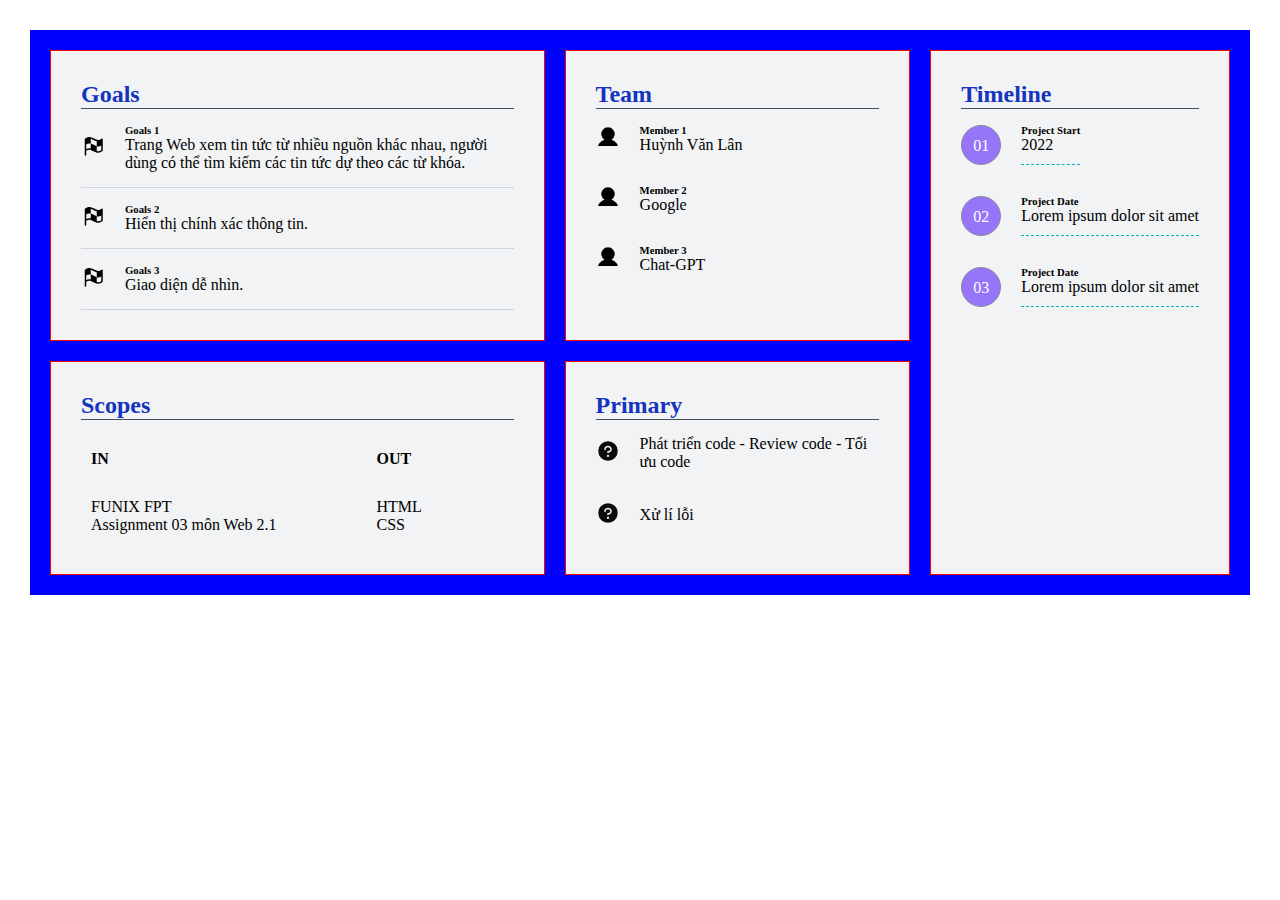
<file: ProjectCharter/xemtintuc-web.html>
<!DOCTYPE html>
<html lang="en">

<head>
    <meta charset="UTF-8">
    <meta http-equiv="X-UA-Compatible" content="IE=edge">
    <meta name="viewport" content="width=device-width, initial-scale=1.0">
    <link href="https://cdn.jsdelivr.net/npm/bootstrap@5.1.3/dist/css/bootstrap.min.css" rel="stylesheet"
        integrity="sha384-1BmE4kWBq78iYhFldvKuhfTAU6auU8tT94WrHftjDbrCEXSU1oBoqyl2QvZ6jIW3" crossorigin="anonymous">
    <link rel="stylesheet" href="./project-charter.css">
    <title>Project Charter</title>
</head>

<body>
    <div class="project-charter">

        <!-- Phần Goals -->
        <div class="goals">
            <div>
                <h2>Goals</h2>
            </div>
            <div class="horizontal-line"></div>
            <div>
                <div class="goals-details">
                    <div class="icon-svg">
                        <svg xmlns="http://www.w3.org/2000/svg" width="24" height="24" fill="#000000"
                            viewBox="0 0 256 256">
                            <path
                                d="M227.32,48.75A8,8,0,0,0,218.76,50c-28,24.22-51.72,12.48-79.21-1.13C111.07,34.76,78.78,18.79,42.76,50h0A8,8,0,0,0,40,56V224a8,8,0,0,0,16,0V179.77c26.79-21.16,49.87-9.75,76.45,3.41,16.4,8.11,34.06,16.85,53,16.85,13.93,0,28.54-4.75,43.82-18a8,8,0,0,0,2.76-6V56A8,8,0,0,0,227.32,48.75ZM56,160.44V109.88c16.85-11.28,32.64-11.59,48-7.34v51.74C88.87,150.47,72.87,150.71,56,160.44ZM104,50.87c9.25,2.83,18.61,7.45,28.45,12.32,11.26,5.57,23.11,11.43,35.55,14.56v51.74c15.35,4.25,31.14,3.94,48-7.35v50.11c-16.87,13.32-32.27,13.72-48,8.91V129.49c-21.62-6-42.38-21-64-26.95Z">
                            </path>
                        </svg>
                    </div>
                    <div>
                        <h6>Goals 1</h6>
                        Trang Web xem tin tức từ nhiều nguồn khác nhau, người dùng có thể
                        tìm kiếm các tin tức dự theo các từ khóa.
                    </div>
                </div>
                <div class="horizontal-line-s"></div>
                <div class="goals-details">
                    <div class="icon-svg">
                        <svg xmlns="http://www.w3.org/2000/svg" width="24" height="24" fill="#000000"
                            viewBox="0 0 256 256">
                            <path
                                d="M227.32,48.75A8,8,0,0,0,218.76,50c-28,24.22-51.72,12.48-79.21-1.13C111.07,34.76,78.78,18.79,42.76,50h0A8,8,0,0,0,40,56V224a8,8,0,0,0,16,0V179.77c26.79-21.16,49.87-9.75,76.45,3.41,16.4,8.11,34.06,16.85,53,16.85,13.93,0,28.54-4.75,43.82-18a8,8,0,0,0,2.76-6V56A8,8,0,0,0,227.32,48.75ZM56,160.44V109.88c16.85-11.28,32.64-11.59,48-7.34v51.74C88.87,150.47,72.87,150.71,56,160.44ZM104,50.87c9.25,2.83,18.61,7.45,28.45,12.32,11.26,5.57,23.11,11.43,35.55,14.56v51.74c15.35,4.25,31.14,3.94,48-7.35v50.11c-16.87,13.32-32.27,13.72-48,8.91V129.49c-21.62-6-42.38-21-64-26.95Z">
                            </path>
                        </svg>
                    </div>
                    <div>
                        <h6>Goals 2</h6>
                        Hiển thị chính xác thông tin.
                    </div>
                </div>
                <div class="horizontal-line-s"></div>
                <div class="goals-details">
                    <div class="icon-svg">
                        <svg xmlns="http://www.w3.org/2000/svg" width="24" height="24" fill="#000000"
                            viewBox="0 0 256 256">
                            <path
                                d="M227.32,48.75A8,8,0,0,0,218.76,50c-28,24.22-51.72,12.48-79.21-1.13C111.07,34.76,78.78,18.79,42.76,50h0A8,8,0,0,0,40,56V224a8,8,0,0,0,16,0V179.77c26.79-21.16,49.87-9.75,76.45,3.41,16.4,8.11,34.06,16.85,53,16.85,13.93,0,28.54-4.75,43.82-18a8,8,0,0,0,2.76-6V56A8,8,0,0,0,227.32,48.75ZM56,160.44V109.88c16.85-11.28,32.64-11.59,48-7.34v51.74C88.87,150.47,72.87,150.71,56,160.44ZM104,50.87c9.25,2.83,18.61,7.45,28.45,12.32,11.26,5.57,23.11,11.43,35.55,14.56v51.74c15.35,4.25,31.14,3.94,48-7.35v50.11c-16.87,13.32-32.27,13.72-48,8.91V129.49c-21.62-6-42.38-21-64-26.95Z">
                            </path>
                        </svg>
                    </div>
                    <div>
                        <h6>Goals 3</h6>
                        Giao diện dễ nhìn.
                    </div>
                </div>
                <div class="horizontal-line-s"></div>
            </div>
        </div>

        <!-- scopes -->
        <div class="scopes">
            <div>
                <h2>Scopes</h2>
            </div>
            <div class="horizontal-line"></div>
            <div class="scopes-title">
                <div>
                    <h4>IN</h4>
                    <p>FUNIX FPT
                    </p>
                    <p>
                        Assignment 03 môn Web 2.1
                    </p>
                </div>

                <div>
                    <h4>OUT</h4>
                    <p>HTML
                    </p>
                    <p>
                        CSS
                    </p>
                </div>
            </div>
        </div>

        <!-- Phần Team -->
        <div class="team">
            <div>
                <h2>Team</h2>
            </div>
            <div class="horizontal-line"></div>
            <div>

                <div class="team-details">
                    <div class="icon-svg">
                        <svg xmlns="http://www.w3.org/2000/svg" width="24" height="24" fill="#000000"
                            viewBox="0 0 256 256">
                            <path
                                d="M230.93,220a8,8,0,0,1-6.93,4H32a8,8,0,0,1-6.92-12c15.23-26.33,38.7-45.21,66.09-54.16a72,72,0,1,1,73.66,0c27.39,8.95,50.86,27.83,66.09,54.16A8,8,0,0,1,230.93,220Z">
                            </path>
                        </svg>
                    </div>
                    <div>
                        <h6>Member 1</h6>
                        Huỳnh Văn Lân
                    </div>
                </div>

                <div class="team-details">
                    <div class="icon-svg">
                        <svg xmlns="http://www.w3.org/2000/svg" width="24" height="24" fill="#000000"
                            viewBox="0 0 256 256">
                            <path
                                d="M230.93,220a8,8,0,0,1-6.93,4H32a8,8,0,0,1-6.92-12c15.23-26.33,38.7-45.21,66.09-54.16a72,72,0,1,1,73.66,0c27.39,8.95,50.86,27.83,66.09,54.16A8,8,0,0,1,230.93,220Z">
                            </path>
                        </svg>
                    </div>
                    <div>
                        <h6>Member 2</h6>
                        Google
                    </div>
                </div>

                <div class="team-details">
                    <div class="icon-svg">
                        <svg xmlns="http://www.w3.org/2000/svg" width="24" height="24" fill="#000000"
                            viewBox="0 0 256 256">
                            <path
                                d="M230.93,220a8,8,0,0,1-6.93,4H32a8,8,0,0,1-6.92-12c15.23-26.33,38.7-45.21,66.09-54.16a72,72,0,1,1,73.66,0c27.39,8.95,50.86,27.83,66.09,54.16A8,8,0,0,1,230.93,220Z">
                            </path>
                        </svg>
                    </div>
                    <div>
                        <h6>Member 3</h6>
                        Chat-GPT
                    </div>
                </div>

            </div>
        </div>

        <!-- primary -->
        <div class="primary">
            <div>
                <h2>Primary</h2>
            </div>
            <div class="horizontal-line"></div>
            <div>

                <div class="primary-details">
                    <div class="icon-svg">
                        <svg xmlns="http://www.w3.org/2000/svg" width="24" height="24" fill="#0a0a0a"
                            viewBox="0 0 256 256">
                            <path
                                d="M128,24A104,104,0,1,0,232,128,104.11,104.11,0,0,0,128,24Zm0,168a12,12,0,1,1,12-12A12,12,0,0,1,128,192Zm8-48.72V144a8,8,0,0,1-16,0v-8a8,8,0,0,1,8-8c13.23,0,24-9,24-20s-10.77-20-24-20-24,9-24,20v4a8,8,0,0,1-16,0v-4c0-19.85,17.94-36,40-36s40,16.15,40,36C168,125.38,154.24,139.93,136,143.28Z">
                            </path>
                        </svg>
                    </div>
                    <div>
                        <span>
                            Phát triển code - Review code - Tối ưu code
                        </span>
                    </div>
                </div>

                <div class="primary-details">
                    <div class="icon-svg">
                        <svg xmlns="http://www.w3.org/2000/svg" width="24" height="24" fill="#0a0a0a"
                            viewBox="0 0 256 256">
                            <path
                                d="M128,24A104,104,0,1,0,232,128,104.11,104.11,0,0,0,128,24Zm0,168a12,12,0,1,1,12-12A12,12,0,0,1,128,192Zm8-48.72V144a8,8,0,0,1-16,0v-8a8,8,0,0,1,8-8c13.23,0,24-9,24-20s-10.77-20-24-20-24,9-24,20v4a8,8,0,0,1-16,0v-4c0-19.85,17.94-36,40-36s40,16.15,40,36C168,125.38,154.24,139.93,136,143.28Z">
                            </path>
                        </svg>
                    </div>
                    <div>
                        <span>
                            Xử lí lỗi
                        </span>
                    </div>
                </div>
            </div>
        </div>

        <!-- Timeline -->
        <div class="timeline">
            <div>
                <h2>Timeline</h2>
            </div>
            <div class="horizontal-line"></div>
            <div>

                <div class="timeline-details">
                    <div class="icon-circle">
                        <span class="icon-text">01</span>
                    </div>
                    <div>
                        <h6>Project Start</h6>
                        2022
                        <div class="dashed-line"></div>
                    </div>
                </div>

                <div class="timeline-details">
                    <div class="icon-circle">
                        <span class="icon-text">02</span>
                    </div>
                    <div>
                        <h6>Project Date</h6>
                        Lorem ipsum dolor sit amet
                        <div class="dashed-line"></div>
                    </div>
                </div>

                <div class="timeline-details">
                    <div class="icon-circle">
                        <span class="icon-text">03</span>
                    </div>
                    <div>
                        <h6>Project Date</h6>
                        Lorem ipsum dolor sit amet
                        <div class="dashed-line"></div>
                    </div>
                </div>

            </div>
        </div>

    </div>
</body>

</html>
</file>
<file: css/style.css>
* {
    margin: 0;
    padding: 0;
    box-sizing: border-box;
}

/* .bg-grey {
    background: #f7f7f7;
} */

section>.container {
    max-width: 100%;
    width: 100%;
    margin: auto;
    display: block;
}

#nav-bar {
    text-align: center;
}

.non-style {
    list-style-type: none;
}

.grid-column {
    grid-auto-flow: column;
}

.flex-column {
    display: flex;
    flex-direction: column;
}

.flex-row {
    display: flex;
    flex-direction: row;
}

.align-center {
    align-items: center;
}

.justify-center {
    justify-content: center;
}

.padding-5 {
    padding: 5px;
}

.padding-15 {
    padding: 15px;
}

.padding-30 {
    padding: 30px;
}

.padding-50 {
    padding: 50px;
}

.padding-100 {
    padding: 100px;
}

.gap-20 {
    gap: 20px;
}

.gap-30 {
    gap: 30px;
}

.margin-50 {
    margin: 50px;
}

.margin-0 {
    margin: 0;
}

.margin-top50 {
    margin-top: 50px;
}

.margin-top30 {
    margin-top: 30px;
}

.margin-top20 {
    margin-top: 20px;
}

.margin-left40 {
    margin-left: 40px;
}

.bg-gray-4 {
    background-color: #ced4da;
}

.bg-gray-5 {
    background-color: #adb5bd;
}

.bg-gray-6 {
    background-color: #868e96;
}

.font-weight700 {
    font-weight: 700;
}
</file>
<file: css/laptop.css>
/* Responsive màn hình laptop */
@media only screen and (min-width:1141px) {}

/* Css banner */
#banner {
    width: auto;
    height: auto;
}

.img-banner img {
    width: 100%;
    height: auto;
    max-width: 100%;
    margin: auto;
    /* căn giữa theo dọc ngang */
    position: relative;
    /* thiết lập vị trí tương đối */
    overflow: hidden;
    /* ẩn nội dung thừa */
    opacity: 0.8;
    /* độ mờ 0.8 */
    filter: brightness(50%);
    /* độ sáng còn 50% */
    border: 1px solid #c6cdda;
    /* Viền */
    border-radius: 3px;
    /* làm tròn góc */
    box-shadow: 0 0 0 3px #c6cdda;
    /* để tạo hiệu ứng viền */
}

.info-banner {
    position: absolute;
    top: 35%;
    left: 50%;
    transform: translate(-50%, -50%);
    /* căn giữa cả hai trục ngang và dọc */
    text-align: center;
    color: white;
}

.info-banner h1 {
    font-size: 50px;
    margin: 0;
}

.info-banner span {
    font-size: 25px;
    margin: 0;
}

/* CSS navbar */
.navbar-list {
    margin: 0 200px;

}

.navbar-title {
    display: flex;
    flex-direction: row;
    border-left: #f3e7e7 solid 0.5px;
    border-right: #f3e7e7 solid 0.5px;
    margin-right: -1px;
    justify-content: center;
    align-items: center;
    font-size: 20px;
}

a.navbar-title.col.col-md-2.col-xl-2 {
    padding: 30px 20px;
}


.navbar-title:hover {
    background-color: #f3e7e7;
}

.container a {
    text-decoration: none;
    /* bỏ trang trí */
    color: #000;
    padding: 0 20px;
}

.icons {
    color: rgb(78, 156, 180);
}

.navbar-list {
    position: relative;
}

.navbar-list img {
    position: absolute;
    border: 3px solid #f1f3f5;
    border-radius: 50%;
    box-shadow: 0 0 0 3px #f1f3f5;
    width: auto;
    height: 200px;
    top: -50%;
    left: 50%;
    transform: translateX(-50%);
}

/* CSS about */
#target,
#personal-info {
    padding: 100px;
}

#target:hover,
#personal-info:hover {
    background-color: #e9ecef;
    cursor: pointer;
}

#target p {
    letter-spacing: 0.7px;
    /* khoảng cách các chữ */
    line-height: 1.5;
    /* chiều cao các hàng chữ */
}

#personal-info ul {
    padding: 0;
}

/* CSS job-info */
.job-grid {
    margin: 50px 200px;
    display: grid;
    grid-template-columns: repeat(3, 1fr);
    gap: 40px;
}

.div-job-info {
    padding: 40px 30px 100px 30px;
    border: #d8e4e7 solid 0.5px;
    height: auto;
    width: auto;
    justify-content: center;
    align-content: flex-start;
    border-radius: 10px;
    box-shadow: 0 0 1px 2px #ced4da;
}

.div-job-info:hover {
    background-color: #f5eff1;
}

.job-title {
    display: flex;
    justify-content: space-between;
    /* căn đều 2 bên */
}

.job-title i {
    font-size: 50px;
}

.span-detailsjob {
    line-height: 20px;
    letter-spacing: 0.3;
}

.job-time {
    font-style: italic;
}

.job-present {
    background-color: rgb(0, 162, 255);
    padding: 5px 12px;
    color: #fff;
    border-radius: 12px;
}

/* Đổi màu kí hiệu danh sách li */
.custom-list {
    list-style-type: none;
    padding: 0;
}

.custom-list li {
    position: relative;
    padding-left: 20px;
    padding-top: 12px;
}

.custom-list li:before {
    content: "\2022";
    position: absolute;
    left: 0;
    top: 0;
    color: #339af0;
    font-size: 30px;
}

/* CSS sở thích */
.details-favorites {
    display: flex;
    justify-content: space-between;
    gap: 10px;
}

.details-favorites-box {
    display: flex;
    flex-direction: column;
    align-items: center;
    gap: 10px;
    justify-content: center;
}

.details-favorites-box i {
    font-size: 25px;
    padding: 5px;
    color: #199cdb;
    display: flex;
    align-items: center;
    justify-content: center;
    width: 50px;
    height: 50px;
    border: #199cdb solid 1px;
    border-radius: 50%;
    background-color: #fff;
}

.details-favorites-box h6 {
    flex-grow: 1;
}

/* Thanh kĩ năng */
.color-skill0 {
    background: #199cdb;
    display: inline-block;
    height: 4px;
    margin-right: 10px;
    width: 50px;
    border: solid 1px #199cdb;
}

.color-skill1 {
    background: #fff;
    display: inline-block;
    height: 4px;
    margin-right: 10px;
    width: 50px;
    border: solid 1px #e7f5ff;
}

/* CSS chứng chỉ giải thưởng */
.certificate-details {
    margin: 50px 200px;
    display: grid;
    grid-template-columns: 1fr 3px 1fr;
    gap: 40px;
    padding: 50px 0;
}

.section-title {
    grid-column: 1 / span 3;
}

.cer-details-data {
    display: grid;
    grid-template-columns: 40% 60%;
    gap: 30px;
}

.ruler-break {
    background-color: orange;
}

.ruler-long-break {
    height: 3px;
    grid-column: 1 / span 3;
}

.cer-details-data img {
    max-width: 100%;
    height: auto;
}

.cer-details-data h6 {
    text-transform: uppercase;
}

.cer-details-data p {
    line-height: 20px;
    letter-spacing: 0.3;
}

/* CSS dự án */
#project h1 {
    margin: 50px 200px;
}

.project-list {
    margin: 50px 200px;
    display: flex;
    align-items: stretch;
    gap: 30px;
}

.project-data {
    margin-bottom: -1px;
}

.project-data:hover {
    background-color: #f5eff1;
}

.project-data img {
    max-width: 100%;
    height: auto;
}

.project-data h5 {
    text-transform: uppercase;
    padding: 15px;
}

.project-border {
    border: 0.5px solid #dee2e6;
}

.project-title {
    display: flex;
    flex-direction: row;
    padding: 15px;
    align-items: center;
    gap: 20px;
}

.project-icon {
    display: flex;
    gap: 20px;
}

.project-time {
    border: solid 1px #74c0fc;
    border-radius: 15px;
    padding: 5px 10px;
    background-color: #74c0fc;
    color: #fff;
}

.project-details {
    display: grid;
    grid-template-columns: 25% 75%;
    align-items: stretch;
}

.project-details div {
    padding: 25px;
    border-top: 0.5px solid #dee2e6;
}

/* CSS footer */
#footer {
    padding: 50px 0;
}

.footer-link i {
    font-size: 120%;
    color: #74c0fc;
}

.footer-link {
    font-size: 120%;
}

.footer-link a {
    display: flex;
    flex-direction: row;
    align-items: center;
}

.footer-link a:hover {
    background-color: #f5eff1;
}
</file>
<file: css/tablet.css>
/* CSS cho màn hình tablet */
@media screen and (min-width: 768px) and (max-width: 1140px) {

    /* Tiêu đề banner */
    .info-banner {
        top: 10%;
    }

    /* css navbar */
    .navbar-list {
        margin: 0;
    }

    .navbar-list img {
        display: none;
    }

    /* css about */
    #target,
    #personal-info {
        padding: 30px;
    }

    /* css job-info */
    .job-grid {
        margin: 50px 100px;
        grid-template-columns: repeat(2, 1fr);
        gap: 20px;
    }

    .job-title {
        flex-direction: column;
    }

    .job-title h1 {
        order: 1;
    }

    .job-title i {
        margin-left: auto;
    }

    .details-favorites {
        flex-wrap: wrap;
    }

    .details-favorites div {
        flex: 1 0 30%;
    }

    .details-favorites-box {
        align-items: start;
    }


    /* CSS chứng chỉ giải thưởng */
    .certificate-details {
        margin: 50px;
        gap: 20px;
    }

    .cer-details-data {
        display: flex;
        flex-direction: column;
        gap: 30px;
    }

    /* css dự án */
    #project h1,
    .project-list {
        margin: 50px;
    }

    .project-list {
        gap: 10px
    }

    .project-icon {
        flex-direction: column;
    }

    /* css footer */
    #footer {
        margin-top: 50px;
    }
}
</file>
<file: css/mobile.css>
/* CSS cho màn hình mobile */
@media screen and (max-width: 767px) {

    /* Tiêu đề banner */
    .img-banner {
        display: flex;
        align-items: center;
        justify-content: center;
        height: 500px;
        max-width: 100%;
        overflow: hidden;
    }

    .img-banner img {
        height: 100%;
        width: auto;
    }

    .info-banner {
        top: 20%;
        display: flex;
        gap: 15px;
        flex-direction: column;
        max-width: 100%;
        width: 100%;
    }

    .info-banner h1 {
        font-size: 40px;
    }

    .info-banner span {
        font-size: 20px;
    }


    /* css navbar */
    .navbar-list {
        margin: 0 10px;
        display: flex;
        flex-direction: column;
    }

    .navbar-title {
        border: none;
        align-items: start;
        justify-content: start;
        gap: 5px;
    }

    a.navbar-title.col.col-md-2.col-xl-2 {
        padding: 20px 40px;
    }

    .navbar-list img {
        display: none;
    }

    /* CSS about */
    #target,
    #personal-info {
        padding: 30px;
    }

    #about .row {
        display: flex;
        flex-direction: column;
    }

    /* css job-info */
    .job-grid {
        margin: 50px 10px;
        grid-template-columns: 1fr;
        gap: 10px;
    }

    .details-favorites {
        flex-wrap: wrap;
    }

    .details-favorites div {
        flex: 1 0 30%;
    }

    .details-favorites-box {
        align-items: start;
    }

    /* css dự án */
    .project-list {
        flex-direction: column;
        gap: 30px;
    }

    #project h1,
    .project-list {
        margin: 50px 10px;
    }

    .project-title,
    .project-icon {
        flex-direction: column;
        align-items: start;
    }

    /* css chứng chỉ giải thưởng */
    .certificate-details {
        margin: 50px 10px;
        grid-template-columns: 1fr;
    }

    .cer-details-data,
    .ruler-break {
        grid-column: 1 / span 3;
    }

    .ruler-break {
        height: 3px;
    }

    .cer-details-data {
        display: flex;
        flex-direction: column;
        justify-content: center;
    }

    /* css footer */
    #footer {
        margin-top: 50px;
    }

    .footer-link a {
        flex-direction: column;
    }
}
</file>
<file: css/font.css>
@font-face {
	font-family: 'open_sanslight';
	src: url('../fonts/OpenSans-Light-webfont.eot');
	src: url('../fonts/OpenSans-Light-webfont.eot#iefix') format('embedded-opentype'),
		url('../fonts/OpenSans-Light-webfont.woff') format('woff'),
		url('../fonts/OpenSans-Light-webfont.ttf') format('truetype'),
		url('../fonts/OpenSans-Light-webfont.svg#open_sanslight') format('svg');
	font-weight: normal;
	font-style: normal;

}

@font-face {
	font-family: 'open_sansitalic';
	src: url('../fonts/OpenSans-Italic-webfont.eot');
	src: url('../fonts/OpenSans-Italic-webfont.eot#iefix') format('embedded-opentype'),
		url('../fonts/OpenSans-Italic-webfont.woff') format('woff'),
		url('../fonts/OpenSans-Italic-webfont.ttf') format('truetype'),
		url('../fonts/OpenSans-Italic-webfont.svg#open_sansitalic') format('svg');
	font-weight: normal;
	font-style: normal;

}

@font-face {
	font-family: 'open_sanssemibold';
	src: url('../fonts/OpenSans-Semibold-webfont.eot');
	src: url('../fonts/OpenSans-Semibold-webfont.eot#iefix') format('embedded-opentype'),
		url('../fonts/OpenSans-Semibold-webfont.woff') format('woff'),
		url('../fonts/OpenSans-Semibold-webfont.ttf') format('truetype'),
		url('../fonts/OpenSans-Semibold-webfont.svg#open_sanssemibold') format('svg');
	font-weight: normal;
	font-style: normal;

}


@font-face {
	font-family: 'open_sanslight_italic';
	src: url('../fonts/OpenSans-LightItalic-webfont.eot');
	src: url('../fonts/OpenSans-LightItalic-webfont.eot#iefix') format('embedded-opentype'),
		url('../fonts/OpenSans-LightItalic-webfont.woff') format('woff'),
		url('../fonts/OpenSans-LightItalic-webfont.ttf') format('truetype'),
		url('../fonts/OpenSans-LightItalic-webfont.svg#open_sanslight_italic') format('svg');
	font-weight: normal;
	font-style: normal;

}

@font-face {
	font-family: 'open_sansregular';
	src: url('../fonts/OpenSans-Regular-webfont.eot');
	src: url('../fonts/OpenSans-Regular-webfont.eot#iefix') format('embedded-opentype'),
		url('../fonts/OpenSans-Regular-webfont.woff') format('woff'),
		url('../fonts/OpenSans-Regular-webfont.ttf') format('truetype'),
		url('../fonts/OpenSans-Regular-webfont.svg#open_sansregular') format('svg');
	font-weight: normal;
	font-style: normal;

}


@font-face {
	font-family: 'fontello';
	src: url('../fonts/fontello.eot');
	src: url('../fonts/fontello.eot#iefix') format('embedded-opentype'),
		url('../fonts/fontello.woff') format('woff'),
		url('../fonts/fontello.ttf') format('truetype'),
		url('../fonts/fontello.svg#fontello') format('svg');
	font-weight: normal;
	font-style: normal;
}

[class^="icon-"]:before,
[class*=" icon-"]:before {
	font-family: "fontello";
	font-style: normal;
	font-weight: normal;
	speak: none;

	display: inline-block;
	text-decoration: inherit;
	width: 1em;
	margin-right: .2em;
	text-align: center;
	/* opacity: .8; */

	/* For safety - reset parent styles, that can break glyph codes*/
	font-variant: normal;
	text-transform: none;

	/* fix buttons height, for twitter bootstrap */
	line-height: 1em;

	/* Animation center compensation - margins should be symmetric */
	/* remove if not needed */
	margin-left: .2em;

	/* you can be more comfortable with increased icons size */
	/* font-size: 120%; */

	/* Font smoothing. That was taken from TWBS */
	-webkit-font-smoothing: antialiased;
	-moz-osx-font-smoothing: grayscale;

	/* Uncomment for 3D effect */
	/* text-shadow: 1px 1px 1px rgba(127, 127, 127, 0.3); */
}

.icon-emo-happy:before {
	content: '\e800';
}

/* '' */
.icon-emo-wink:before {
	content: '\e801';
}

/* '' */
.icon-emo-wink2:before {
	content: '\e802';
}

/* '' */
.icon-emo-unhappy:before {
	content: '\e803';
}

/* '' */
.icon-emo-sleep:before {
	content: '\e804';
}

/* '' */
.icon-emo-thumbsup:before {
	content: '\e805';
}

/* '' */
.icon-emo-devil:before {
	content: '\e806';
}

/* '' */
.icon-emo-surprised:before {
	content: '\e807';
}

/* '' */
.icon-emo-tongue:before {
	content: '\e808';
}

/* '' */
.icon-emo-coffee:before {
	content: '\e809';
}

/* '' */
.icon-emo-sunglasses:before {
	content: '\e80a';
}

/* '' */
.icon-emo-displeased:before {
	content: '\e80b';
}

/* '' */
.icon-emo-beer:before {
	content: '\e80c';
}

/* '' */
.icon-emo-grin:before {
	content: '\e80d';
}

/* '' */
.icon-emo-angry:before {
	content: '\e80e';
}

/* '' */
.icon-emo-saint:before {
	content: '\e80f';
}

/* '' */
.icon-emo-cry:before {
	content: '\e810';
}

/* '' */
.icon-emo-shoot:before {
	content: '\e811';
}

/* '' */
.icon-emo-squint:before {
	content: '\e812';
}

/* '' */
.icon-emo-laugh:before {
	content: '\e813';
}

/* '' */
.icon-spin1:before {
	content: '\e814';
}

/* '' */
.icon-spin2:before {
	content: '\e815';
}

/* '' */
.icon-spin3:before {
	content: '\e816';
}

/* '' */
.icon-spin4:before {
	content: '\e817';
}

/* '' */
.icon-spin5:before {
	content: '\e818';
}

/* '' */
.icon-spin6:before {
	content: '\e819';
}

/* '' */
.icon-firefox:before {
	content: '\e81a';
}

/* '' */
.icon-chrome:before {
	content: '\e81b';
}

/* '' */
.icon-opera:before {
	content: '\e81c';
}

/* '' */
.icon-ie:before {
	content: '\e81d';
}

/* '' */
.icon-crown:before {
	content: '\e81e';
}

/* '' */
.icon-crown-plus:before {
	content: '\e81f';
}

/* '' */
.icon-crown-minus:before {
	content: '\e820';
}

/* '' */
.icon-marquee:before {
	content: '\e821';
}

/* '' */
.icon-glass:before {
	content: '\e822';
}

/* '' */
.icon-music:before {
	content: '\e823';
}

/* '' */
.icon-search:before {
	content: '\e824';
}

/* '' */
.icon-mail:before {
	content: '\e825';
}

/* '' */
.icon-mail-alt:before {
	content: '\e826';
}

/* '' */
.icon-mail-squared:before {
	content: '\e827';
}

/* '' */
.icon-heart:before {
	content: '\e828';
}

/* '' */
.icon-heart-empty:before {
	content: '\e829';
}

/* '' */
.icon-star-1:before {
	content: '\e82a';
}

/* '' */
.icon-star-empty-1:before {
	content: '\e82b';
}

/* '' */
.icon-star-half:before {
	content: '\e82c';
}

/* '' */
.icon-star-half-alt:before {
	content: '\e82d';
}

/* '' */
.icon-user:before {
	content: '\e82e';
}

/* '' */
.icon-user-plus:before {
	content: '\e82f';
}

/* '' */
.icon-user-times:before {
	content: '\e830';
}

/* '' */
.icon-users:before {
	content: '\e831';
}

/* '' */
.icon-male:before {
	content: '\e832';
}

/* '' */
.icon-female:before {
	content: '\e833';
}

/* '' */
.icon-child:before {
	content: '\e834';
}

/* '' */
.icon-user-secret:before {
	content: '\e835';
}

/* '' */
.icon-video:before {
	content: '\e836';
}

/* '' */
.icon-videocam:before {
	content: '\e837';
}

/* '' */
.icon-picture:before {
	content: '\e838';
}

/* '' */
.icon-camera:before {
	content: '\e839';
}

/* '' */
.icon-camera-alt:before {
	content: '\e83a';
}

/* '' */
.icon-th-large:before {
	content: '\e83b';
}

/* '' */
.icon-th:before {
	content: '\e83c';
}

/* '' */
.icon-th-list:before {
	content: '\e83d';
}

/* '' */
.icon-ok:before {
	content: '\e83e';
}

/* '' */
.icon-ok-circled:before {
	content: '\e83f';
}

/* '' */
.icon-ok-circled2:before {
	content: '\e840';
}

/* '' */
.icon-ok-squared:before {
	content: '\e841';
}

/* '' */
.icon-cancel:before {
	content: '\e842';
}

/* '' */
.icon-cancel-circled:before {
	content: '\e843';
}

/* '' */
.icon-cancel-circled2:before {
	content: '\e844';
}

/* '' */
.icon-plus:before {
	content: '\e845';
}

/* '' */
.icon-plus-circled:before {
	content: '\e846';
}

/* '' */
.icon-plus-squared:before {
	content: '\e847';
}

/* '' */
.icon-plus-squared-alt:before {
	content: '\e848';
}

/* '' */
.icon-minus:before {
	content: '\e849';
}

/* '' */
.icon-minus-circled:before {
	content: '\e84a';
}

/* '' */
.icon-minus-squared:before {
	content: '\e84b';
}

/* '' */
.icon-minus-squared-alt:before {
	content: '\e84c';
}

/* '' */
.icon-help:before {
	content: '\e84d';
}

/* '' */
.icon-help-circled:before {
	content: '\e84e';
}

/* '' */
.icon-info-circled:before {
	content: '\e84f';
}

/* '' */
.icon-info:before {
	content: '\e850';
}

/* '' */
.icon-home:before {
	content: '\e851';
}

/* '' */
.icon-link:before {
	content: '\e852';
}

/* '' */
.icon-unlink:before {
	content: '\e853';
}

/* '' */
.icon-link-ext:before {
	content: '\e854';
}

/* '' */
.icon-link-ext-alt:before {
	content: '\e855';
}

/* '' */
.icon-attach:before {
	content: '\e856';
}

/* '' */
.icon-lock:before {
	content: '\e857';
}

/* '' */
.icon-lock-open:before {
	content: '\e858';
}

/* '' */
.icon-lock-open-alt:before {
	content: '\e859';
}

/* '' */
.icon-pin:before {
	content: '\e85a';
}

/* '' */
.icon-eye:before {
	content: '\e85b';
}

/* '' */
.icon-eye-off:before {
	content: '\e85c';
}

/* '' */
.icon-tag-1:before {
	content: '\e85d';
}

/* '' */
.icon-tags:before {
	content: '\e85e';
}

/* '' */
.icon-bookmark:before {
	content: '\e85f';
}

/* '' */
.icon-bookmark-empty:before {
	content: '\e860';
}

/* '' */
.icon-flag:before {
	content: '\e861';
}

/* '' */
.icon-flag-empty:before {
	content: '\e862';
}

/* '' */
.icon-flag-checkered:before {
	content: '\e863';
}

/* '' */
.icon-thumbs-up:before {
	content: '\e864';
}

/* '' */
.icon-thumbs-down:before {
	content: '\e865';
}

/* '' */
.icon-thumbs-up-alt:before {
	content: '\e866';
}

/* '' */
.icon-thumbs-down-alt:before {
	content: '\e867';
}

/* '' */
.icon-download:before {
	content: '\e868';
}

/* '' */
.icon-upload:before {
	content: '\e869';
}

/* '' */
.icon-download-cloud:before {
	content: '\e86a';
}

/* '' */
.icon-upload-cloud:before {
	content: '\e86b';
}

/* '' */
.icon-reply:before {
	content: '\e86c';
}

/* '' */
.icon-reply-all:before {
	content: '\e86d';
}

/* '' */
.icon-forward:before {
	content: '\e86e';
}

/* '' */
.icon-quote-left:before {
	content: '\e86f';
}

/* '' */
.icon-quote-right:before {
	content: '\e870';
}

/* '' */
.icon-code:before {
	content: '\e871';
}

/* '' */
.icon-export:before {
	content: '\e872';
}

/* '' */
.icon-export-alt:before {
	content: '\e873';
}

/* '' */
.icon-share:before {
	content: '\e874';
}

/* '' */
.icon-share-squared:before {
	content: '\e875';
}

/* '' */
.icon-pencil:before {
	content: '\e876';
}

/* '' */
.icon-pencil-squared:before {
	content: '\e877';
}

/* '' */
.icon-edit:before {
	content: '\e878';
}

/* '' */
.icon-print:before {
	content: '\e879';
}

/* '' */
.icon-retweet:before {
	content: '\e87a';
}

/* '' */
.icon-keyboard:before {
	content: '\e87b';
}

/* '' */
.icon-gamepad:before {
	content: '\e87c';
}

/* '' */
.icon-comment:before {
	content: '\e87d';
}

/* '' */
.icon-chat:before {
	content: '\e87e';
}

/* '' */
.icon-comment-empty:before {
	content: '\e87f';
}

/* '' */
.icon-chat-empty:before {
	content: '\e880';
}

/* '' */
.icon-bell:before {
	content: '\e881';
}

/* '' */
.icon-bell-alt:before {
	content: '\e882';
}

/* '' */
.icon-bell-off:before {
	content: '\e883';
}

/* '' */
.icon-bell-off-empty:before {
	content: '\e884';
}

/* '' */
.icon-attention-alt:before {
	content: '\e885';
}

/* '' */
.icon-attention:before {
	content: '\e886';
}

/* '' */
.icon-attention-circled:before {
	content: '\e887';
}

/* '' */
.icon-location:before {
	content: '\e888';
}

/* '' */
.icon-direction:before {
	content: '\e889';
}

/* '' */
.icon-compass:before {
	content: '\e88a';
}

/* '' */
.icon-trash:before {
	content: '\e88b';
}

/* '' */
.icon-trash-empty:before {
	content: '\e88c';
}

/* '' */
.icon-doc:before {
	content: '\e88d';
}

/* '' */
.icon-docs:before {
	content: '\e88e';
}

/* '' */
.icon-doc-text:before {
	content: '\e88f';
}

/* '' */
.icon-doc-inv:before {
	content: '\e890';
}

/* '' */
.icon-doc-text-inv:before {
	content: '\e891';
}

/* '' */
.icon-file-pdf:before {
	content: '\e892';
}

/* '' */
.icon-file-word:before {
	content: '\e893';
}

/* '' */
.icon-file-excel:before {
	content: '\e894';
}

/* '' */
.icon-file-powerpoint:before {
	content: '\e895';
}

/* '' */
.icon-file-image:before {
	content: '\e896';
}

/* '' */
.icon-file-archive:before {
	content: '\e897';
}

/* '' */
.icon-file-audio:before {
	content: '\e898';
}

/* '' */
.icon-file-video:before {
	content: '\e899';
}

/* '' */
.icon-file-code:before {
	content: '\e89a';
}

/* '' */
.icon-folder:before {
	content: '\e89b';
}

/* '' */
.icon-folder-open:before {
	content: '\e89c';
}

/* '' */
.icon-folder-empty:before {
	content: '\e89d';
}

/* '' */
.icon-folder-open-empty:before {
	content: '\e89e';
}

/* '' */
.icon-box:before {
	content: '\e89f';
}

/* '' */
.icon-rss:before {
	content: '\e8a0';
}

/* '' */
.icon-rss-squared:before {
	content: '\e8a1';
}

/* '' */
.icon-phone:before {
	content: '\e8a2';
}

/* '' */
.icon-phone-squared:before {
	content: '\e8a3';
}

/* '' */
.icon-fax:before {
	content: '\e8a4';
}

/* '' */
.icon-menu:before {
	content: '\e8a5';
}

/* '' */
.icon-cog:before {
	content: '\e8a6';
}

/* '' */
.icon-cog-alt:before {
	content: '\e8a7';
}

/* '' */
.icon-wrench:before {
	content: '\e8a8';
}

/* '' */
.icon-sliders:before {
	content: '\e8a9';
}

/* '' */
.icon-basket:before {
	content: '\e8aa';
}

/* '' */
.icon-cart-plus:before {
	content: '\e8ab';
}

/* '' */
.icon-cart-arrow-down:before {
	content: '\e8ac';
}

/* '' */
.icon-calendar:before {
	content: '\e8ad';
}

/* '' */
.icon-calendar-empty:before {
	content: '\e8ae';
}

/* '' */
.icon-login:before {
	content: '\e8af';
}

/* '' */
.icon-logout:before {
	content: '\e8b0';
}

/* '' */
.icon-mic:before {
	content: '\e8b1';
}

/* '' */
.icon-mute:before {
	content: '\e8b2';
}

/* '' */
.icon-volume-off:before {
	content: '\e8b3';
}

/* '' */
.icon-volume-down:before {
	content: '\e8b4';
}

/* '' */
.icon-volume-up:before {
	content: '\e8b5';
}

/* '' */
.icon-headphones:before {
	content: '\e8b6';
}

/* '' */
.icon-clock:before {
	content: '\e8b7';
}

/* '' */
.icon-lightbulb:before {
	content: '\e8b8';
}

/* '' */
.icon-block:before {
	content: '\e8b9';
}

/* '' */
.icon-resize-full:before {
	content: '\e8ba';
}

/* '' */
.icon-resize-full-alt:before {
	content: '\e8bb';
}

/* '' */
.icon-resize-small:before {
	content: '\e8bc';
}

/* '' */
.icon-resize-vertical:before {
	content: '\e8bd';
}

/* '' */
.icon-resize-horizontal:before {
	content: '\e8be';
}

/* '' */
.icon-move:before {
	content: '\e8bf';
}

/* '' */
.icon-zoom-in:before {
	content: '\e8c0';
}

/* '' */
.icon-zoom-out:before {
	content: '\e8c1';
}

/* '' */
.icon-down-circled2:before {
	content: '\e8c2';
}

/* '' */
.icon-up-circled2:before {
	content: '\e8c3';
}

/* '' */
.icon-left-circled2:before {
	content: '\e8c4';
}

/* '' */
.icon-right-circled2:before {
	content: '\e8c5';
}

/* '' */
.icon-down-dir:before {
	content: '\e8c6';
}

/* '' */
.icon-up-dir:before {
	content: '\e8c7';
}

/* '' */
.icon-left-dir:before {
	content: '\e8c8';
}

/* '' */
.icon-right-dir:before {
	content: '\e8c9';
}

/* '' */
.icon-down-open:before {
	content: '\e8ca';
}

/* '' */
.icon-left-open:before {
	content: '\e8cb';
}

/* '' */
.icon-right-open:before {
	content: '\e8cc';
}

/* '' */
.icon-up-open:before {
	content: '\e8cd';
}

/* '' */
.icon-angle-left:before {
	content: '\e8ce';
}

/* '' */
.icon-angle-right:before {
	content: '\e8cf';
}

/* '' */
.icon-angle-up:before {
	content: '\e8d0';
}

/* '' */
.icon-angle-down:before {
	content: '\e8d1';
}

/* '' */
.icon-angle-circled-left:before {
	content: '\e8d2';
}

/* '' */
.icon-angle-circled-right:before {
	content: '\e8d3';
}

/* '' */
.icon-angle-circled-up:before {
	content: '\e8d4';
}

/* '' */
.icon-angle-circled-down:before {
	content: '\e8d5';
}

/* '' */
.icon-angle-double-left:before {
	content: '\e8d6';
}

/* '' */
.icon-angle-double-right:before {
	content: '\e8d7';
}

/* '' */
.icon-angle-double-up:before {
	content: '\e8d8';
}

/* '' */
.icon-angle-double-down:before {
	content: '\e8d9';
}

/* '' */
.icon-down:before {
	content: '\e8da';
}

/* '' */
.icon-left:before {
	content: '\e8db';
}

/* '' */
.icon-right:before {
	content: '\e8dc';
}

/* '' */
.icon-up:before {
	content: '\e8dd';
}

/* '' */
.icon-down-big:before {
	content: '\e8de';
}

/* '' */
.icon-left-big:before {
	content: '\e8df';
}

/* '' */
.icon-right-big:before {
	content: '\e8e0';
}

/* '' */
.icon-up-big:before {
	content: '\e8e1';
}

/* '' */
.icon-right-hand:before {
	content: '\e8e2';
}

/* '' */
.icon-left-hand:before {
	content: '\e8e3';
}

/* '' */
.icon-up-hand:before {
	content: '\e8e4';
}

/* '' */
.icon-down-hand:before {
	content: '\e8e5';
}

/* '' */
.icon-left-circled:before {
	content: '\e8e6';
}

/* '' */
.icon-right-circled:before {
	content: '\e8e7';
}

/* '' */
.icon-up-circled:before {
	content: '\e8e8';
}

/* '' */
.icon-down-circled:before {
	content: '\e8e9';
}

/* '' */
.icon-cw:before {
	content: '\e8ea';
}

/* '' */
.icon-ccw:before {
	content: '\e8eb';
}

/* '' */
.icon-arrows-cw:before {
	content: '\e8ec';
}

/* '' */
.icon-level-up:before {
	content: '\e8ed';
}

/* '' */
.icon-level-down:before {
	content: '\e8ee';
}

/* '' */
.icon-shuffle:before {
	content: '\e8ef';
}

/* '' */
.icon-exchange:before {
	content: '\e8f0';
}

/* '' */
.icon-history:before {
	content: '\e8f1';
}

/* '' */
.icon-expand:before {
	content: '\e8f2';
}

/* '' */
.icon-collapse:before {
	content: '\e8f3';
}

/* '' */
.icon-expand-right:before {
	content: '\e8f4';
}

/* '' */
.icon-collapse-left:before {
	content: '\e8f5';
}

/* '' */
.icon-play:before {
	content: '\e8f6';
}

/* '' */
.icon-play-circled:before {
	content: '\e8f7';
}

/* '' */
.icon-play-circled2:before {
	content: '\e8f8';
}

/* '' */
.icon-stop:before {
	content: '\e8f9';
}

/* '' */
.icon-pause:before {
	content: '\e8fa';
}

/* '' */
.icon-to-end:before {
	content: '\e8fb';
}

/* '' */
.icon-to-end-alt:before {
	content: '\e8fc';
}

/* '' */
.icon-to-start:before {
	content: '\e8fd';
}

/* '' */
.icon-to-start-alt:before {
	content: '\e8fe';
}

/* '' */
.icon-fast-fw:before {
	content: '\e8ff';
}

/* '' */
.icon-fast-bw:before {
	content: '\e900';
}

/* '' */
.icon-eject:before {
	content: '\e901';
}

/* '' */
.icon-target:before {
	content: '\e902';
}

/* '' */
.icon-signal:before {
	content: '\e903';
}

/* '' */
.icon-wifi:before {
	content: '\e904';
}

/* '' */
.icon-award:before {
	content: '\e905';
}

/* '' */
.icon-desktop:before {
	content: '\e906';
}

/* '' */
.icon-laptop:before {
	content: '\e907';
}

/* '' */
.icon-tablet:before {
	content: '\e908';
}

/* '' */
.icon-mobile:before {
	content: '\e909';
}

/* '' */
.icon-inbox:before {
	content: '\e90a';
}

/* '' */
.icon-globe:before {
	content: '\e90b';
}

/* '' */
.icon-sun:before {
	content: '\e90c';
}

/* '' */
.icon-cloud:before {
	content: '\e90d';
}

/* '' */
.icon-flash:before {
	content: '\e90e';
}

/* '' */
.icon-moon:before {
	content: '\e90f';
}

/* '' */
.icon-umbrella-1:before {
	content: '\e910';
}

/* '' */
.icon-flight:before {
	content: '\e911';
}

/* '' */
.icon-fighter-jet:before {
	content: '\e912';
}

/* '' */
.icon-paper-plane:before {
	content: '\e913';
}

/* '' */
.icon-paper-plane-empty:before {
	content: '\e914';
}

/* '' */
.icon-space-shuttle:before {
	content: '\e915';
}

/* '' */
.icon-leaf:before {
	content: '\e916';
}

/* '' */
.icon-font:before {
	content: '\e917';
}

/* '' */
.icon-bold:before {
	content: '\e918';
}

/* '' */
.icon-medium:before {
	content: '\e919';
}

/* '' */
.icon-italic:before {
	content: '\e91a';
}

/* '' */
.icon-header:before {
	content: '\e91b';
}

/* '' */
.icon-paragraph:before {
	content: '\e91c';
}

/* '' */
.icon-text-height:before {
	content: '\e91d';
}

/* '' */
.icon-text-width:before {
	content: '\e91e';
}

/* '' */
.icon-align-left:before {
	content: '\e91f';
}

/* '' */
.icon-align-center:before {
	content: '\e920';
}

/* '' */
.icon-align-right:before {
	content: '\e921';
}

/* '' */
.icon-align-justify:before {
	content: '\e922';
}

/* '' */
.icon-list:before {
	content: '\e923';
}

/* '' */
.icon-indent-left:before {
	content: '\e924';
}

/* '' */
.icon-indent-right:before {
	content: '\e925';
}

/* '' */
.icon-list-bullet:before {
	content: '\e926';
}

/* '' */
.icon-list-numbered:before {
	content: '\e927';
}

/* '' */
.icon-strike:before {
	content: '\e928';
}

/* '' */
.icon-underline:before {
	content: '\e929';
}

/* '' */
.icon-superscript:before {
	content: '\e92a';
}

/* '' */
.icon-subscript:before {
	content: '\e92b';
}

/* '' */
.icon-table:before {
	content: '\e92c';
}

/* '' */
.icon-columns:before {
	content: '\e92d';
}

/* '' */
.icon-crop:before {
	content: '\e92e';
}

/* '' */
.icon-scissors:before {
	content: '\e92f';
}

/* '' */
.icon-paste:before {
	content: '\e930';
}

/* '' */
.icon-briefcase:before {
	content: '\e931';
}

/* '' */
.icon-suitcase:before {
	content: '\e932';
}

/* '' */
.icon-ellipsis:before {
	content: '\e933';
}

/* '' */
.icon-ellipsis-vert:before {
	content: '\e934';
}

/* '' */
.icon-off:before {
	content: '\e935';
}

/* '' */
.icon-road:before {
	content: '\e936';
}

/* '' */
.icon-list-alt:before {
	content: '\e937';
}

/* '' */
.icon-qrcode:before {
	content: '\e938';
}

/* '' */
.icon-barcode:before {
	content: '\e939';
}

/* '' */
.icon-book:before {
	content: '\e93a';
}

/* '' */
.icon-ajust:before {
	content: '\e93b';
}

/* '' */
.icon-tint:before {
	content: '\e93c';
}

/* '' */
.icon-toggle-off:before {
	content: '\e93d';
}

/* '' */
.icon-toggle-on:before {
	content: '\e93e';
}

/* '' */
.icon-check:before {
	content: '\e93f';
}

/* '' */
.icon-check-empty:before {
	content: '\e940';
}

/* '' */
.icon-circle:before {
	content: '\e941';
}

/* '' */
.icon-circle-empty:before {
	content: '\e942';
}

/* '' */
.icon-circle-thin:before {
	content: '\e943';
}

/* '' */
.icon-circle-notch:before {
	content: '\e944';
}

/* '' */
.icon-dot-circled:before {
	content: '\e945';
}

/* '' */
.icon-asterisk:before {
	content: '\e946';
}

/* '' */
.icon-gift:before {
	content: '\e947';
}

/* '' */
.icon-fire:before {
	content: '\e948';
}

/* '' */
.icon-magnet:before {
	content: '\e949';
}

/* '' */
.icon-chart-bar:before {
	content: '\e94a';
}

/* '' */
.icon-chart-area:before {
	content: '\e94b';
}

/* '' */
.icon-chart-pie:before {
	content: '\e94c';
}

/* '' */
.icon-chart-line:before {
	content: '\e94d';
}

/* '' */
.icon-ticket:before {
	content: '\e94e';
}

/* '' */
.icon-credit-card:before {
	content: '\e94f';
}

/* '' */
.icon-floppy:before {
	content: '\e950';
}

/* '' */
.icon-megaphone:before {
	content: '\e951';
}

/* '' */
.icon-hdd:before {
	content: '\e952';
}

/* '' */
.icon-key:before {
	content: '\e953';
}

/* '' */
.icon-fork:before {
	content: '\e954';
}

/* '' */
.icon-rocket:before {
	content: '\e955';
}

/* '' */
.icon-bug:before {
	content: '\e956';
}

/* '' */
.icon-certificate:before {
	content: '\e957';
}

/* '' */
.icon-tasks:before {
	content: '\e958';
}

/* '' */
.icon-filter:before {
	content: '\e959';
}

/* '' */
.icon-beaker:before {
	content: '\e95a';
}

/* '' */
.icon-magic:before {
	content: '\e95b';
}

/* '' */
.icon-cab:before {
	content: '\e95c';
}

/* '' */
.icon-taxi:before {
	content: '\e95d';
}

/* '' */
.icon-truck:before {
	content: '\e95e';
}

/* '' */
.icon-bus:before {
	content: '\e95f';
}

/* '' */
.icon-bicycle:before {
	content: '\e960';
}

/* '' */
.icon-motorcycle:before {
	content: '\e961';
}

/* '' */
.icon-train:before {
	content: '\e962';
}

/* '' */
.icon-subway:before {
	content: '\e963';
}

/* '' */
.icon-ship:before {
	content: '\e964';
}

/* '' */
.icon-money:before {
	content: '\e965';
}

/* '' */
.icon-euro:before {
	content: '\e966';
}

/* '' */
.icon-pound:before {
	content: '\e967';
}

/* '' */
.icon-dollar:before {
	content: '\e968';
}

/* '' */
.icon-rupee:before {
	content: '\e969';
}

/* '' */
.icon-yen:before {
	content: '\e96a';
}

/* '' */
.icon-rouble:before {
	content: '\e96b';
}

/* '' */
.icon-shekel:before {
	content: '\e96c';
}

/* '' */
.icon-try:before {
	content: '\e96d';
}

/* '' */
.icon-won:before {
	content: '\e96e';
}

/* '' */
.icon-bitcoin:before {
	content: '\e96f';
}

/* '' */
.icon-viacoin:before {
	content: '\e970';
}

/* '' */
.icon-sort:before {
	content: '\e971';
}

/* '' */
.icon-sort-down:before {
	content: '\e972';
}

/* '' */
.icon-sort-up:before {
	content: '\e973';
}

/* '' */
.icon-sort-alt-up:before {
	content: '\e974';
}

/* '' */
.icon-sort-alt-down:before {
	content: '\e975';
}

/* '' */
.icon-sort-name-up:before {
	content: '\e976';
}

/* '' */
.icon-sort-name-down:before {
	content: '\e977';
}

/* '' */
.icon-sort-number-up:before {
	content: '\e978';
}

/* '' */
.icon-sort-number-down:before {
	content: '\e979';
}

/* '' */
.icon-hammer:before {
	content: '\e97a';
}

/* '' */
.icon-gauge:before {
	content: '\e97b';
}

/* '' */
.icon-sitemap:before {
	content: '\e97c';
}

/* '' */
.icon-spinner:before {
	content: '\e97d';
}

/* '' */
.icon-coffee:before {
	content: '\e97e';
}

/* '' */
.icon-food:before {
	content: '\e97f';
}

/* '' */
.icon-beer:before {
	content: '\e980';
}

/* '' */
.icon-user-md:before {
	content: '\e981';
}

/* '' */
.icon-stethoscope:before {
	content: '\e982';
}

/* '' */
.icon-heartbeat:before {
	content: '\e983';
}

/* '' */
.icon-ambulance:before {
	content: '\e984';
}

/* '' */
.icon-medkit:before {
	content: '\e985';
}

/* '' */
.icon-h-sigh:before {
	content: '\e986';
}

/* '' */
.icon-bed:before {
	content: '\e987';
}

/* '' */
.icon-hospital:before {
	content: '\e988';
}

/* '' */
.icon-building:before {
	content: '\e989';
}

/* '' */
.icon-building-filled:before {
	content: '\e98a';
}

/* '' */
.icon-bank:before {
	content: '\e98b';
}

/* '' */
.icon-smile:before {
	content: '\e98c';
}

/* '' */
.icon-frown:before {
	content: '\e98d';
}

/* '' */
.icon-meh:before {
	content: '\e98e';
}

/* '' */
.icon-anchor:before {
	content: '\e98f';
}

/* '' */
.icon-terminal:before {
	content: '\e990';
}

/* '' */
.icon-eraser:before {
	content: '\e991';
}

/* '' */
.icon-puzzle:before {
	content: '\e992';
}

/* '' */
.icon-shield:before {
	content: '\e993';
}

/* '' */
.icon-extinguisher:before {
	content: '\e994';
}

/* '' */
.icon-bullseye:before {
	content: '\e995';
}

/* '' */
.icon-wheelchair:before {
	content: '\e996';
}

/* '' */
.icon-language:before {
	content: '\e997';
}

/* '' */
.icon-graduation-cap:before {
	content: '\e998';
}

/* '' */
.icon-paw:before {
	content: '\e999';
}

/* '' */
.icon-spoon:before {
	content: '\e99a';
}

/* '' */
.icon-cube:before {
	content: '\e99b';
}

/* '' */
.icon-cubes:before {
	content: '\e99c';
}

/* '' */
.icon-recycle:before {
	content: '\e99d';
}

/* '' */
.icon-tree:before {
	content: '\e99e';
}

/* '' */
.icon-database:before {
	content: '\e99f';
}

/* '' */
.icon-server:before {
	content: '\e9a0';
}

/* '' */
.icon-lifebuoy:before {
	content: '\e9a1';
}

/* '' */
.icon-rebel:before {
	content: '\e9a2';
}

/* '' */
.icon-empire:before {
	content: '\e9a3';
}

/* '' */
.icon-bomb:before {
	content: '\e9a4';
}

/* '' */
.icon-soccer-ball:before {
	content: '\e9a5';
}

/* '' */
.icon-tty:before {
	content: '\e9a6';
}

/* '' */
.icon-binoculars:before {
	content: '\e9a7';
}

/* '' */
.icon-plug:before {
	content: '\e9a8';
}

/* '' */
.icon-newspaper:before {
	content: '\e9a9';
}

/* '' */
.icon-calc:before {
	content: '\e9aa';
}

/* '' */
.icon-copyright:before {
	content: '\e9ab';
}

/* '' */
.icon-at:before {
	content: '\e9ac';
}

/* '' */
.icon-eyedropper:before {
	content: '\e9ad';
}

/* '' */
.icon-brush:before {
	content: '\e9ae';
}

/* '' */
.icon-birthday:before {
	content: '\e9af';
}

/* '' */
.icon-diamond:before {
	content: '\e9b0';
}

/* '' */
.icon-street-view:before {
	content: '\e9b1';
}

/* '' */
.icon-venus:before {
	content: '\e9b2';
}

/* '' */
.icon-mars:before {
	content: '\e9b3';
}

/* '' */
.icon-mercury:before {
	content: '\e9b4';
}

/* '' */
.icon-transgender:before {
	content: '\e9b5';
}

/* '' */
.icon-transgender-alt:before {
	content: '\e9b6';
}

/* '' */
.icon-venus-double:before {
	content: '\e9b7';
}

/* '' */
.icon-mars-double:before {
	content: '\e9b8';
}

/* '' */
.icon-venus-mars:before {
	content: '\e9b9';
}

/* '' */
.icon-mars-stroke:before {
	content: '\e9ba';
}

/* '' */
.icon-mars-stroke-v:before {
	content: '\e9bb';
}

/* '' */
.icon-mars-stroke-h:before {
	content: '\e9bc';
}

/* '' */
.icon-neuter:before {
	content: '\e9bd';
}

/* '' */
.icon-cc-visa:before {
	content: '\e9be';
}

/* '' */
.icon-cc-mastercard:before {
	content: '\e9bf';
}

/* '' */
.icon-cc-discover:before {
	content: '\e9c0';
}

/* '' */
.icon-cc-amex:before {
	content: '\e9c1';
}

/* '' */
.icon-cc-paypal:before {
	content: '\e9c2';
}

/* '' */
.icon-cc-stripe:before {
	content: '\e9c3';
}

/* '' */
.icon-adn:before {
	content: '\e9c4';
}

/* '' */
.icon-android:before {
	content: '\e9c5';
}

/* '' */
.icon-angellist:before {
	content: '\e9c6';
}

/* '' */
.icon-apple:before {
	content: '\e9c7';
}

/* '' */
.icon-behance:before {
	content: '\e9c8';
}

/* '' */
.icon-behance-squared:before {
	content: '\e9c9';
}

/* '' */
.icon-bitbucket:before {
	content: '\e9ca';
}

/* '' */
.icon-bitbucket-squared:before {
	content: '\e9cb';
}

/* '' */
.icon-buysellads:before {
	content: '\e9cc';
}

/* '' */
.icon-cc:before {
	content: '\e9cd';
}

/* '' */
.icon-codeopen:before {
	content: '\e9ce';
}

/* '' */
.icon-connectdevelop:before {
	content: '\e9cf';
}

/* '' */
.icon-css3:before {
	content: '\e9d0';
}

/* '' */
.icon-dashcube:before {
	content: '\e9d1';
}

/* '' */
.icon-delicious:before {
	content: '\e9d2';
}

/* '' */
.icon-deviantart:before {
	content: '\e9d3';
}

/* '' */
.icon-digg:before {
	content: '\e9d4';
}

/* '' */
.icon-dribbble:before {
	content: '\e9d5';
}

/* '' */
.icon-dropbox:before {
	content: '\e9d6';
}

/* '' */
.icon-drupal:before {
	content: '\e9d7';
}

/* '' */
.icon-facebook:before {
	content: '\e9d8';
}

/* '' */
.icon-facebook-squared:before {
	content: '\e9d9';
}

/* '' */
.icon-facebook-official:before {
	content: '\e9da';
}

/* '' */
.icon-flickr:before {
	content: '\e9db';
}

/* '' */
.icon-forumbee:before {
	content: '\e9dc';
}

/* '' */
.icon-foursquare:before {
	content: '\e9dd';
}

/* '' */
.icon-git-squared:before {
	content: '\e9de';
}

/* '' */
.icon-git:before {
	content: '\e9df';
}

/* '' */
.icon-github:before {
	content: '\e9e0';
}

/* '' */
.icon-github-squared:before {
	content: '\e9e1';
}

/* '' */
.icon-github-circled:before {
	content: '\e9e2';
}

/* '' */
.icon-gittip:before {
	content: '\e9e3';
}

/* '' */
.icon-google:before {
	content: '\e9e4';
}

/* '' */
.icon-gplus:before {
	content: '\e9e5';
}

/* '' */
.icon-gplus-squared:before {
	content: '\e9e6';
}

/* '' */
.icon-gwallet:before {
	content: '\e9e7';
}

/* '' */
.icon-hacker-news:before {
	content: '\e9e8';
}

/* '' */
.icon-html5:before {
	content: '\e9e9';
}

/* '' */
.icon-instagram:before {
	content: '\e9ea';
}

/* '' */
.icon-ioxhost:before {
	content: '\e9eb';
}

/* '' */
.icon-joomla:before {
	content: '\e9ec';
}

/* '' */
.icon-jsfiddle:before {
	content: '\e9ed';
}

/* '' */
.icon-lastfm:before {
	content: '\e9ee';
}

/* '' */
.icon-lastfm-squared:before {
	content: '\e9ef';
}

/* '' */
.icon-leanpub:before {
	content: '\e9f0';
}

/* '' */
.icon-linkedin-squared:before {
	content: '\e9f1';
}

/* '' */
.icon-linux:before {
	content: '\e9f2';
}

/* '' */
.icon-linkedin:before {
	content: '\e9f3';
}

/* '' */
.icon-maxcdn:before {
	content: '\e9f4';
}

/* '' */
.icon-meanpath:before {
	content: '\e9f5';
}

/* '' */
.icon-openid:before {
	content: '\e9f6';
}

/* '' */
.icon-pagelines:before {
	content: '\e9f7';
}

/* '' */
.icon-paypal:before {
	content: '\e9f8';
}

/* '' */
.icon-pied-piper-squared:before {
	content: '\e9f9';
}

/* '' */
.icon-pied-piper-alt:before {
	content: '\e9fa';
}

/* '' */
.icon-pinterest:before {
	content: '\e9fb';
}

/* '' */
.icon-pinterest-circled:before {
	content: '\e9fc';
}

/* '' */
.icon-pinterest-squared:before {
	content: '\e9fd';
}

/* '' */
.icon-qq:before {
	content: '\e9fe';
}

/* '' */
.icon-reddit:before {
	content: '\e9ff';
}

/* '' */
.icon-reddit-squared:before {
	content: '\ea00';
}

/* '' */
.icon-renren:before {
	content: '\ea01';
}

/* '' */
.icon-sellsy:before {
	content: '\ea02';
}

/* '' */
.icon-shirtsinbulk:before {
	content: '\ea03';
}

/* '' */
.icon-simplybuilt:before {
	content: '\ea04';
}

/* '' */
.icon-skyatlas:before {
	content: '\ea05';
}

/* '' */
.icon-skype:before {
	content: '\ea06';
}

/* '' */
.icon-slack:before {
	content: '\ea07';
}

/* '' */
.icon-slideshare:before {
	content: '\ea08';
}

/* '' */
.icon-soundcloud:before {
	content: '\ea09';
}

/* '' */
.icon-spotify:before {
	content: '\ea0a';
}

/* '' */
.icon-stackexchange:before {
	content: '\ea0b';
}

/* '' */
.icon-stackoverflow:before {
	content: '\ea0c';
}

/* '' */
.icon-steam:before {
	content: '\ea0d';
}

/* '' */
.icon-steam-squared:before {
	content: '\ea0e';
}

/* '' */
.icon-stumbleupon:before {
	content: '\ea0f';
}

/* '' */
.icon-stumbleupon-circled:before {
	content: '\ea10';
}

/* '' */
.icon-tencent-weibo:before {
	content: '\ea11';
}

/* '' */
.icon-trello:before {
	content: '\ea12';
}

/* '' */
.icon-tumblr:before {
	content: '\ea13';
}

/* '' */
.icon-tumblr-squared:before {
	content: '\ea14';
}

/* '' */
.icon-twitch:before {
	content: '\ea15';
}

/* '' */
.icon-note:before {
	content: '\ea16';
}

/* '' */
.icon-note-beamed:before {
	content: '\ea17';
}

/* '' */
.icon-music-1:before {
	content: '\ea18';
}

/* '' */
.icon-search-1:before {
	content: '\ea19';
}

/* '' */
.icon-flashlight:before {
	content: '\ea1a';
}

/* '' */
.icon-mail-1:before {
	content: '\ea1b';
}

/* '' */
.icon-heart-1:before {
	content: '\ea1c';
}

/* '' */
.icon-heart-empty-1:before {
	content: '\ea1d';
}

/* '' */
.icon-star:before {
	content: '\ea1e';
}

/* '' */
.icon-star-empty:before {
	content: '\ea1f';
}

/* '' */
.icon-user-1:before {
	content: '\ea20';
}

/* '' */
.icon-users-1:before {
	content: '\ea21';
}

/* '' */
.icon-user-add:before {
	content: '\ea22';
}

/* '' */
.icon-video-1:before {
	content: '\ea23';
}

/* '' */
.icon-picture-1:before {
	content: '\ea24';
}

/* '' */
.icon-camera-1:before {
	content: '\ea25';
}

/* '' */
.icon-layout:before {
	content: '\ea26';
}

/* '' */
.icon-menu-1:before {
	content: '\ea27';
}

/* '' */
.icon-check-1:before {
	content: '\ea28';
}

/* '' */
.icon-cancel-1:before {
	content: '\ea29';
}

/* '' */
.icon-cancel-circled-1:before {
	content: '\ea2a';
}

/* '' */
.icon-cancel-squared:before {
	content: '\ea2b';
}

/* '' */
.icon-plus-1:before {
	content: '\ea2c';
}

/* '' */
.icon-plus-circled-1:before {
	content: '\ea2d';
}

/* '' */
.icon-plus-squared-1:before {
	content: '\ea2e';
}

/* '' */
.icon-minus-1:before {
	content: '\ea2f';
}

/* '' */
.icon-minus-circled-1:before {
	content: '\ea30';
}

/* '' */
.icon-minus-squared-1:before {
	content: '\ea31';
}

/* '' */
.icon-help-1:before {
	content: '\ea32';
}

/* '' */
.icon-help-circled-1:before {
	content: '\ea33';
}

/* '' */
.icon-info-1:before {
	content: '\ea34';
}

/* '' */
.icon-info-circled-1:before {
	content: '\ea35';
}

/* '' */
.icon-back:before {
	content: '\ea36';
}

/* '' */
.icon-home-1:before {
	content: '\ea37';
}

/* '' */
.icon-link-1:before {
	content: '\ea38';
}

/* '' */
.icon-attach-1:before {
	content: '\ea39';
}

/* '' */
.icon-lock-1:before {
	content: '\ea3a';
}

/* '' */
.icon-lock-open-1:before {
	content: '\ea3b';
}

/* '' */
.icon-eye-1:before {
	content: '\ea3c';
}

/* '' */
.icon-tag:before {
	content: '\ea3d';
}

/* '' */
.icon-bookmark-1:before {
	content: '\ea3e';
}

/* '' */
.icon-bookmarks:before {
	content: '\ea3f';
}

/* '' */
.icon-flag-1:before {
	content: '\ea40';
}

/* '' */
.icon-thumbs-up-1:before {
	content: '\ea41';
}

/* '' */
.icon-thumbs-down-1:before {
	content: '\ea42';
}

/* '' */
.icon-download-1:before {
	content: '\ea43';
}

/* '' */
.icon-upload-1:before {
	content: '\ea44';
}

/* '' */
.icon-upload-cloud-1:before {
	content: '\ea45';
}

/* '' */
.icon-reply-1:before {
	content: '\ea46';
}

/* '' */
.icon-reply-all-1:before {
	content: '\ea47';
}

/* '' */
.icon-forward-1:before {
	content: '\ea48';
}

/* '' */
.icon-quote:before {
	content: '\ea49';
}

/* '' */
.icon-code-1:before {
	content: '\ea4a';
}

/* '' */
.icon-export-1:before {
	content: '\ea4b';
}

/* '' */
.icon-pencil-1:before {
	content: '\ea4c';
}

/* '' */
.icon-feather:before {
	content: '\ea4d';
}

/* '' */
.icon-print-1:before {
	content: '\ea4e';
}

/* '' */
.icon-retweet-1:before {
	content: '\ea4f';
}

/* '' */
.icon-keyboard-1:before {
	content: '\ea50';
}

/* '' */
.icon-comment-1:before {
	content: '\ea51';
}

/* '' */
.icon-chat-1:before {
	content: '\ea52';
}

/* '' */
.icon-bell-1:before {
	content: '\ea53';
}

/* '' */
.icon-attention-1:before {
	content: '\ea54';
}

/* '' */
.icon-alert:before {
	content: '\ea55';
}

/* '' */
.icon-vcard:before {
	content: '\ea56';
}

/* '' */
.icon-address:before {
	content: '\ea57';
}

/* '' */
.icon-location-1:before {
	content: '\ea58';
}

/* '' */
.icon-map:before {
	content: '\ea59';
}

/* '' */
.icon-direction-1:before {
	content: '\ea5a';
}

/* '' */
.icon-compass-1:before {
	content: '\ea5b';
}

/* '' */
.icon-cup:before {
	content: '\ea5c';
}

/* '' */
.icon-trash-1:before {
	content: '\ea5d';
}

/* '' */
.icon-doc-1:before {
	content: '\ea5e';
}

/* '' */
.icon-docs-1:before {
	content: '\ea5f';
}

/* '' */
.icon-doc-landscape:before {
	content: '\ea60';
}

/* '' */
.icon-doc-text-1:before {
	content: '\ea61';
}

/* '' */
.icon-doc-text-inv-1:before {
	content: '\ea62';
}

/* '' */
.icon-newspaper-1:before {
	content: '\ea63';
}

/* '' */
.icon-book-open:before {
	content: '\ea64';
}

/* '' */
.icon-book-1:before {
	content: '\ea65';
}

/* '' */
.icon-folder-1:before {
	content: '\ea66';
}

/* '' */
.icon-archive:before {
	content: '\ea67';
}

/* '' */
.icon-box-1:before {
	content: '\ea68';
}

/* '' */
.icon-rss-1:before {
	content: '\ea69';
}

/* '' */
.icon-phone-1:before {
	content: '\ea6a';
}

/* '' */
.icon-cog-1:before {
	content: '\ea6b';
}

/* '' */
.icon-tools:before {
	content: '\ea6c';
}

/* '' */
.icon-share-1:before {
	content: '\ea6d';
}

/* '' */
.icon-shareable:before {
	content: '\ea6e';
}

/* '' */
.icon-basket-1:before {
	content: '\ea6f';
}

/* '' */
.icon-bag:before {
	content: '\ea70';
}

/* '' */
.icon-calendar-1:before {
	content: '\ea71';
}

/* '' */
.icon-login-1:before {
	content: '\ea72';
}

/* '' */
.icon-logout-1:before {
	content: '\ea73';
}

/* '' */
.icon-mic-1:before {
	content: '\ea74';
}

/* '' */
.icon-mute-1:before {
	content: '\ea75';
}

/* '' */
.icon-sound:before {
	content: '\ea76';
}

/* '' */
.icon-volume:before {
	content: '\ea77';
}

/* '' */
.icon-clock-1:before {
	content: '\ea78';
}

/* '' */
.icon-hourglass:before {
	content: '\ea79';
}

/* '' */
.icon-lamp:before {
	content: '\ea7a';
}

/* '' */
.icon-light-down:before {
	content: '\ea7b';
}

/* '' */
.icon-light-up:before {
	content: '\ea7c';
}

/* '' */
.icon-adjust:before {
	content: '\ea7d';
}

/* '' */
.icon-block-1:before {
	content: '\ea7e';
}

/* '' */
.icon-resize-full-1:before {
	content: '\ea7f';
}

/* '' */
.icon-resize-small-1:before {
	content: '\ea80';
}

/* '' */
.icon-popup:before {
	content: '\ea81';
}

/* '' */
.icon-publish:before {
	content: '\ea82';
}

/* '' */
.icon-window:before {
	content: '\ea83';
}

/* '' */
.icon-arrow-combo:before {
	content: '\ea84';
}

/* '' */
.icon-down-circled-1:before {
	content: '\ea85';
}

/* '' */
.icon-left-circled-1:before {
	content: '\ea86';
}

/* '' */
.icon-right-circled-1:before {
	content: '\ea87';
}

/* '' */
.icon-up-circled-1:before {
	content: '\ea88';
}

/* '' */
.icon-down-open-1:before {
	content: '\ea89';
}

/* '' */
.icon-left-open-1:before {
	content: '\ea8a';
}

/* '' */
.icon-right-open-1:before {
	content: '\ea8b';
}

/* '' */
.icon-up-open-1:before {
	content: '\ea8c';
}

/* '' */
.icon-down-open-mini:before {
	content: '\ea8d';
}

/* '' */
.icon-left-open-mini:before {
	content: '\ea8e';
}

/* '' */
.icon-right-open-mini:before {
	content: '\ea8f';
}

/* '' */
.icon-up-open-mini:before {
	content: '\ea90';
}

/* '' */
.icon-down-open-big:before {
	content: '\ea91';
}

/* '' */
.icon-left-open-big:before {
	content: '\ea92';
}

/* '' */
.icon-right-open-big:before {
	content: '\ea93';
}

/* '' */
.icon-up-open-big:before {
	content: '\ea94';
}

/* '' */
.icon-down-1:before {
	content: '\ea95';
}

/* '' */
.icon-left-1:before {
	content: '\ea96';
}

/* '' */
.icon-right-1:before {
	content: '\ea97';
}

/* '' */
.icon-up-1:before {
	content: '\ea98';
}

/* '' */
.icon-down-dir-1:before {
	content: '\ea99';
}

/* '' */
.icon-left-dir-1:before {
	content: '\ea9a';
}

/* '' */
.icon-right-dir-1:before {
	content: '\ea9b';
}

/* '' */
.icon-up-dir-1:before {
	content: '\ea9c';
}

/* '' */
.icon-down-bold:before {
	content: '\ea9d';
}

/* '' */
.icon-left-bold:before {
	content: '\ea9e';
}

/* '' */
.icon-right-bold:before {
	content: '\ea9f';
}

/* '' */
.icon-up-bold:before {
	content: '\eaa0';
}

/* '' */
.icon-down-thin:before {
	content: '\eaa1';
}

/* '' */
.icon-left-thin:before {
	content: '\eaa2';
}

/* '' */
.icon-right-thin:before {
	content: '\eaa3';
}

/* '' */
.icon-up-thin:before {
	content: '\eaa4';
}

/* '' */
.icon-ccw-1:before {
	content: '\eaa5';
}

/* '' */
.icon-cw-1:before {
	content: '\eaa6';
}

/* '' */
.icon-arrows-ccw:before {
	content: '\eaa7';
}

/* '' */
.icon-level-down-1:before {
	content: '\eaa8';
}

/* '' */
.icon-level-up-1:before {
	content: '\eaa9';
}

/* '' */
.icon-shuffle-1:before {
	content: '\eaaa';
}

/* '' */
.icon-loop:before {
	content: '\eaab';
}

/* '' */
.icon-switch:before {
	content: '\eaac';
}

/* '' */
.icon-play-1:before {
	content: '\eaad';
}

/* '' */
.icon-stop-1:before {
	content: '\eaae';
}

/* '' */
.icon-pause-1:before {
	content: '\eaaf';
}

/* '' */
.icon-record:before {
	content: '\eab0';
}

/* '' */
.icon-to-end-1:before {
	content: '\eab1';
}

/* '' */
.icon-to-start-1:before {
	content: '\eab2';
}

/* '' */
.icon-fast-forward:before {
	content: '\eab3';
}

/* '' */
.icon-fast-backward:before {
	content: '\eab4';
}

/* '' */
.icon-progress-0:before {
	content: '\eab5';
}

/* '' */
.icon-progress-1:before {
	content: '\eab6';
}

/* '' */
.icon-progress-2:before {
	content: '\eab7';
}

/* '' */
.icon-progress-3:before {
	content: '\eab8';
}

/* '' */
.icon-target-1:before {
	content: '\eab9';
}

/* '' */
.icon-palette:before {
	content: '\eaba';
}

/* '' */
.icon-list-1:before {
	content: '\eabb';
}

/* '' */
.icon-list-add:before {
	content: '\eabc';
}

/* '' */
.icon-signal-1:before {
	content: '\eabd';
}

/* '' */
.icon-trophy:before {
	content: '\eabe';
}

/* '' */
.icon-battery:before {
	content: '\eabf';
}

/* '' */
.icon-back-in-time:before {
	content: '\eac0';
}

/* '' */
.icon-monitor:before {
	content: '\eac1';
}

/* '' */
.icon-mobile-1:before {
	content: '\eac2';
}

/* '' */
.icon-network:before {
	content: '\eac3';
}

/* '' */
.icon-cd:before {
	content: '\eac4';
}

/* '' */
.icon-inbox-1:before {
	content: '\eac5';
}

/* '' */
.icon-install:before {
	content: '\eac6';
}

/* '' */
.icon-globe-1:before {
	content: '\eac7';
}

/* '' */
.icon-cloud-1:before {
	content: '\eac8';
}

/* '' */
.icon-cloud-thunder:before {
	content: '\eac9';
}

/* '' */
.icon-flash-1:before {
	content: '\eaca';
}

/* '' */
.icon-moon-1:before {
	content: '\eacb';
}

/* '' */
.icon-flight-1:before {
	content: '\eacc';
}

/* '' */
.icon-paper-plane-1:before {
	content: '\eacd';
}

/* '' */
.icon-leaf-1:before {
	content: '\eace';
}

/* '' */
.icon-lifebuoy-1:before {
	content: '\eacf';
}

/* '' */
.icon-mouse:before {
	content: '\ead0';
}

/* '' */
.icon-briefcase-1:before {
	content: '\ead1';
}

/* '' */
.icon-suitcase-1:before {
	content: '\ead2';
}

/* '' */
.icon-dot:before {
	content: '\ead3';
}

/* '' */
.icon-dot-2:before {
	content: '\ead4';
}

/* '' */
.icon-dot-3:before {
	content: '\ead5';
}

/* '' */
.icon-brush-1:before {
	content: '\ead6';
}

/* '' */
.icon-magnet-1:before {
	content: '\ead7';
}

/* '' */
.icon-infinity:before {
	content: '\ead8';
}

/* '' */
.icon-erase:before {
	content: '\ead9';
}

/* '' */
.icon-chart-pie-1:before {
	content: '\eada';
}

/* '' */
.icon-chart-line-1:before {
	content: '\eadb';
}

/* '' */
.icon-chart-bar-1:before {
	content: '\eadc';
}

/* '' */
.icon-chart-area-1:before {
	content: '\eadd';
}

/* '' */
.icon-tape:before {
	content: '\eade';
}

/* '' */
.icon-graduation-cap-1:before {
	content: '\eadf';
}

/* '' */
.icon-language-1:before {
	content: '\eae0';
}

/* '' */
.icon-ticket-1:before {
	content: '\eae1';
}

/* '' */
.icon-water:before {
	content: '\eae2';
}

/* '' */
.icon-droplet:before {
	content: '\eae3';
}

/* '' */
.icon-air:before {
	content: '\eae4';
}

/* '' */
.icon-credit-card-1:before {
	content: '\eae5';
}

/* '' */
.icon-floppy-1:before {
	content: '\eae6';
}

/* '' */
.icon-clipboard:before {
	content: '\eae7';
}

/* '' */
.icon-megaphone-1:before {
	content: '\eae8';
}

/* '' */
.icon-database-1:before {
	content: '\eae9';
}

/* '' */
.icon-drive:before {
	content: '\eaea';
}

/* '' */
.icon-bucket:before {
	content: '\eaeb';
}

/* '' */
.icon-thermometer:before {
	content: '\eaec';
}

/* '' */
.icon-key-1:before {
	content: '\eaed';
}

/* '' */
.icon-flow-cascade:before {
	content: '\eaee';
}

/* '' */
.icon-flow-branch:before {
	content: '\eaef';
}

/* '' */
.icon-flow-tree:before {
	content: '\eaf0';
}

/* '' */
.icon-flow-line:before {
	content: '\eaf1';
}

/* '' */
.icon-flow-parallel:before {
	content: '\eaf2';
}

/* '' */
.icon-rocket-1:before {
	content: '\eaf3';
}

/* '' */
.icon-gauge-1:before {
	content: '\eaf4';
}

/* '' */
.icon-traffic-cone:before {
	content: '\eaf5';
}

/* '' */
.icon-cc-1:before {
	content: '\eaf6';
}

/* '' */
.icon-cc-by:before {
	content: '\eaf7';
}

/* '' */
.icon-cc-nc:before {
	content: '\eaf8';
}

/* '' */
.icon-cc-nc-eu:before {
	content: '\eaf9';
}

/* '' */
.icon-cc-nc-jp:before {
	content: '\eafa';
}

/* '' */
.icon-cc-sa:before {
	content: '\eafb';
}

/* '' */
.icon-cc-nd:before {
	content: '\eafc';
}

/* '' */
.icon-cc-pd:before {
	content: '\eafd';
}

/* '' */
.icon-cc-zero:before {
	content: '\eafe';
}

/* '' */
.icon-cc-share:before {
	content: '\eaff';
}

/* '' */
.icon-cc-remix:before {
	content: '\eb00';
}

/* '' */
.icon-github-1:before {
	content: '\eb01';
}

/* '' */
.icon-github-circled-1:before {
	content: '\eb02';
}

/* '' */
.icon-flickr-1:before {
	content: '\eb03';
}

/* '' */
.icon-flickr-circled:before {
	content: '\eb04';
}

/* '' */
.icon-vimeo:before {
	content: '\eb05';
}

/* '' */
.icon-vimeo-circled:before {
	content: '\eb06';
}

/* '' */
.icon-twitter:before {
	content: '\eb07';
}

/* '' */
.icon-twitter-circled:before {
	content: '\eb08';
}

/* '' */
.icon-facebook-1:before {
	content: '\eb09';
}

/* '' */
.icon-facebook-circled:before {
	content: '\eb0a';
}

/* '' */
.icon-facebook-squared-1:before {
	content: '\eb0b';
}

/* '' */
.icon-gplus-1:before {
	content: '\eb0c';
}

/* '' */
.icon-gplus-circled:before {
	content: '\eb0d';
}

/* '' */
.icon-pinterest-1:before {
	content: '\eb0e';
}

/* '' */
.icon-pinterest-circled-1:before {
	content: '\eb0f';
}

/* '' */
.icon-tumblr-1:before {
	content: '\eb10';
}

/* '' */
.icon-tumblr-circled:before {
	content: '\eb11';
}

/* '' */
.icon-linkedin-1:before {
	content: '\eb12';
}

/* '' */
.icon-linkedin-circled:before {
	content: '\eb13';
}

/* '' */
.icon-dribbble-1:before {
	content: '\eb14';
}

/* '' */
.icon-dribbble-circled:before {
	content: '\eb15';
}

/* '' */
.icon-stumbleupon-1:before {
	content: '\eb16';
}

/* '' */
.icon-stumbleupon-circled-1:before {
	content: '\eb17';
}

/* '' */
.icon-lastfm-1:before {
	content: '\eb18';
}

/* '' */
.icon-lastfm-circled:before {
	content: '\eb19';
}

/* '' */
.icon-rdio:before {
	content: '\eb1a';
}

/* '' */
.icon-rdio-circled:before {
	content: '\eb1b';
}

/* '' */
.icon-spotify-1:before {
	content: '\eb1c';
}

/* '' */
.icon-spotify-circled:before {
	content: '\eb1d';
}

/* '' */
.icon-qq-1:before {
	content: '\eb1e';
}

/* '' */
.icon-instagram-1:before {
	content: '\eb1f';
}

/* '' */
.icon-dropbox-1:before {
	content: '\eb20';
}

/* '' */
.icon-evernote:before {
	content: '\eb21';
}

/* '' */
.icon-flattr:before {
	content: '\eb22';
}

/* '' */
.icon-skype-1:before {
	content: '\eb23';
}

/* '' */
.icon-skype-circled:before {
	content: '\eb24';
}

/* '' */
.icon-renren-1:before {
	content: '\eb25';
}

/* '' */
.icon-sina-weibo:before {
	content: '\eb26';
}

/* '' */
.icon-paypal-1:before {
	content: '\eb27';
}

/* '' */
.icon-picasa:before {
	content: '\eb28';
}

/* '' */
.icon-soundcloud-1:before {
	content: '\eb29';
}

/* '' */
.icon-mixi:before {
	content: '\eb2a';
}

/* '' */
.icon-behance-1:before {
	content: '\eb2b';
}

/* '' */
.icon-google-circles:before {
	content: '\eb2c';
}

/* '' */
.icon-vkontakte:before {
	content: '\eb2d';
}

/* '' */
.icon-music-outline:before {
	content: '\eb2e';
}

/* '' */
.icon-music-2:before {
	content: '\eb2f';
}

/* '' */
.icon-search-outline:before {
	content: '\eb30';
}

/* '' */
.icon-search-2:before {
	content: '\eb31';
}

/* '' */
.icon-mail-2:before {
	content: '\eb32';
}

/* '' */
.icon-heart-2:before {
	content: '\eb33';
}

/* '' */
.icon-heart-filled:before {
	content: '\eb34';
}

/* '' */
.icon-star-2:before {
	content: '\eb35';
}

/* '' */
.icon-star-filled:before {
	content: '\eb36';
}

/* '' */
.icon-user-outline:before {
	content: '\eb37';
}

/* '' */
.icon-user-2:before {
	content: '\eb38';
}

/* '' */
.icon-users-outline:before {
	content: '\eb39';
}

/* '' */
.icon-users-2:before {
	content: '\eb3a';
}

/* '' */
.icon-user-add-outline:before {
	content: '\eb3b';
}

/* '' */
.icon-user-add-1:before {
	content: '\eb3c';
}

/* '' */
.icon-user-delete-outline:before {
	content: '\eb3d';
}

/* '' */
.icon-user-delete:before {
	content: '\eb3e';
}

/* '' */
.icon-video-2:before {
	content: '\eb3f';
}

/* '' */
.icon-videocam-outline:before {
	content: '\eb40';
}

/* '' */
.icon-videocam-1:before {
	content: '\eb41';
}

/* '' */
.icon-picture-outline:before {
	content: '\eb42';
}

/* '' */
.icon-picture-2:before {
	content: '\eb43';
}

/* '' */
.icon-camera-outline:before {
	content: '\eb44';
}

/* '' */
.icon-camera-2:before {
	content: '\eb45';
}

/* '' */
.icon-th-outline:before {
	content: '\eb46';
}

/* '' */
.icon-th-1:before {
	content: '\eb47';
}

/* '' */
.icon-th-large-outline:before {
	content: '\eb48';
}

/* '' */
.icon-th-large-1:before {
	content: '\eb49';
}

/* '' */
.icon-th-list-outline:before {
	content: '\eb4a';
}

/* '' */
.icon-th-list-1:before {
	content: '\eb4b';
}

/* '' */
.icon-ok-outline:before {
	content: '\eb4c';
}

/* '' */
.icon-ok-1:before {
	content: '\eb4d';
}

/* '' */
.icon-cancel-outline:before {
	content: '\eb4e';
}

/* '' */
.icon-cancel-2:before {
	content: '\eb4f';
}

/* '' */
.icon-cancel-alt:before {
	content: '\eb50';
}

/* '' */
.icon-cancel-alt-filled:before {
	content: '\eb51';
}

/* '' */
.icon-cancel-circled-outline:before {
	content: '\eb52';
}

/* '' */
.icon-cancel-circled-2:before {
	content: '\eb53';
}

/* '' */
.icon-plus-outline:before {
	content: '\eb54';
}

/* '' */
.icon-plus-2:before {
	content: '\eb55';
}

/* '' */
.icon-minus-outline:before {
	content: '\eb56';
}

/* '' */
.icon-minus-2:before {
	content: '\eb57';
}

/* '' */
.icon-divide-outline:before {
	content: '\eb58';
}

/* '' */
.icon-divide:before {
	content: '\eb59';
}

/* '' */
.icon-eq-outline:before {
	content: '\eb5a';
}

/* '' */
.icon-eq:before {
	content: '\eb5b';
}

/* '' */
.icon-info-outline:before {
	content: '\eb5c';
}

/* '' */
.icon-info-2:before {
	content: '\eb5d';
}

/* '' */
.icon-home-outline:before {
	content: '\eb5e';
}

/* '' */
.icon-home-2:before {
	content: '\eb5f';
}

/* '' */
.icon-link-outline:before {
	content: '\eb60';
}

/* '' */
.icon-link-2:before {
	content: '\eb61';
}

/* '' */
.icon-attach-outline:before {
	content: '\eb62';
}

/* '' */
.icon-attach-2:before {
	content: '\eb63';
}

/* '' */
.icon-lock-2:before {
	content: '\eb64';
}

/* '' */
.icon-lock-filled:before {
	content: '\eb65';
}

/* '' */
.icon-lock-open-2:before {
	content: '\eb66';
}

/* '' */
.icon-lock-open-filled:before {
	content: '\eb67';
}

/* '' */
.icon-pin-outline:before {
	content: '\eb68';
}

/* '' */
.icon-pin-1:before {
	content: '\eb69';
}

/* '' */
.icon-eye-outline:before {
	content: '\eb6a';
}

/* '' */
.icon-eye-2:before {
	content: '\eb6b';
}

/* '' */
.icon-tag-2:before {
	content: '\eb6c';
}

/* '' */
.icon-tags-1:before {
	content: '\eb6d';
}

/* '' */
.icon-bookmark-2:before {
	content: '\eb6e';
}

/* '' */
.icon-flag-2:before {
	content: '\eb6f';
}

/* '' */
.icon-flag-filled:before {
	content: '\eb70';
}

/* '' */
.icon-thumbs-up-2:before {
	content: '\eb71';
}

/* '' */
.icon-thumbs-down-2:before {
	content: '\eb72';
}

/* '' */
.icon-download-outline:before {
	content: '\eb73';
}

/* '' */
.icon-download-2:before {
	content: '\eb74';
}

/* '' */
.icon-upload-outline:before {
	content: '\eb75';
}

/* '' */
.icon-upload-2:before {
	content: '\eb76';
}

/* '' */
.icon-upload-cloud-outline:before {
	content: '\eb77';
}

/* '' */
.icon-upload-cloud-2:before {
	content: '\eb78';
}

/* '' */
.icon-reply-outline:before {
	content: '\eb79';
}

/* '' */
.icon-reply-2:before {
	content: '\eb7a';
}

/* '' */
.icon-forward-outline:before {
	content: '\eb7b';
}

/* '' */
.icon-forward-2:before {
	content: '\eb7c';
}

/* '' */
.icon-code-outline:before {
	content: '\eb7d';
}

/* '' */
.icon-code-2:before {
	content: '\eb7e';
}

/* '' */
.icon-export-outline:before {
	content: '\eb7f';
}

/* '' */
.icon-export-2:before {
	content: '\eb80';
}

/* '' */
.icon-pencil-2:before {
	content: '\eb81';
}

/* '' */
.icon-pen:before {
	content: '\eb82';
}

/* '' */
.icon-feather-1:before {
	content: '\eb83';
}

/* '' */
.icon-edit-1:before {
	content: '\eb84';
}

/* '' */
.icon-print-2:before {
	content: '\eb85';
}

/* '' */
.icon-comment-2:before {
	content: '\eb86';
}

/* '' */
.icon-chat-2:before {
	content: '\eb87';
}

/* '' */
.icon-chat-alt:before {
	content: '\eb88';
}

/* '' */
.icon-bell-2:before {
	content: '\eb89';
}

/* '' */
.icon-attention-2:before {
	content: '\eb8a';
}

/* '' */
.icon-attention-filled:before {
	content: '\eb8b';
}

/* '' */
.icon-warning-empty:before {
	content: '\eb8c';
}

/* '' */
.icon-warning:before {
	content: '\eb8d';
}

/* '' */
.icon-contacts:before {
	content: '\eb8e';
}

/* '' */
.icon-vcard-1:before {
	content: '\eb8f';
}

/* '' */
.icon-address-1:before {
	content: '\eb90';
}

/* '' */
.icon-location-outline:before {
	content: '\eb91';
}

/* '' */
.icon-location-2:before {
	content: '\eb92';
}

/* '' */
.icon-map-1:before {
	content: '\eb93';
}

/* '' */
.icon-direction-outline:before {
	content: '\eb94';
}

/* '' */
.icon-direction-2:before {
	content: '\eb95';
}

/* '' */
.icon-compass-2:before {
	content: '\eb96';
}

/* '' */
.icon-trash-2:before {
	content: '\eb97';
}

/* '' */
.icon-doc-2:before {
	content: '\eb98';
}

/* '' */
.icon-doc-text-2:before {
	content: '\eb99';
}

/* '' */
.icon-doc-add:before {
	content: '\eb9a';
}

/* '' */
.icon-doc-remove:before {
	content: '\eb9b';
}

/* '' */
.icon-news:before {
	content: '\eb9c';
}

/* '' */
.icon-folder-2:before {
	content: '\eb9d';
}

/* '' */
.icon-folder-add:before {
	content: '\eb9e';
}

/* '' */
.icon-folder-delete:before {
	content: '\eb9f';
}

/* '' */
.icon-archive-1:before {
	content: '\eba0';
}

/* '' */
.icon-box-2:before {
	content: '\eba1';
}

/* '' */
.icon-rss-outline:before {
	content: '\eba2';
}

/* '' */
.icon-rss-2:before {
	content: '\eba3';
}

/* '' */
.icon-phone-outline:before {
	content: '\eba4';
}

/* '' */
.icon-phone-2:before {
	content: '\eba5';
}

/* '' */
.icon-menu-outline:before {
	content: '\eba6';
}

/* '' */
.icon-menu-2:before {
	content: '\eba7';
}

/* '' */
.icon-cog-outline:before {
	content: '\eba8';
}

/* '' */
.icon-cog-2:before {
	content: '\eba9';
}

/* '' */
.icon-wrench-outline:before {
	content: '\ebaa';
}

/* '' */
.icon-wrench-1:before {
	content: '\ebab';
}

/* '' */
.icon-basket-2:before {
	content: '\ebac';
}

/* '' */
.icon-calendar-outlilne:before {
	content: '\ebad';
}

/* '' */
.icon-calendar-2:before {
	content: '\ebae';
}

/* '' */
.icon-mic-outline:before {
	content: '\ebaf';
}

/* '' */
.icon-mic-2:before {
	content: '\ebb0';
}

/* '' */
.icon-volume-off-1:before {
	content: '\ebb1';
}

/* '' */
.icon-volume-low:before {
	content: '\ebb2';
}

/* '' */
.icon-volume-middle:before {
	content: '\ebb3';
}

/* '' */
.icon-volume-high:before {
	content: '\ebb4';
}

/* '' */
.icon-headphones-1:before {
	content: '\ebb5';
}

/* '' */
.icon-clock-2:before {
	content: '\ebb6';
}

/* '' */
.icon-wristwatch:before {
	content: '\ebb7';
}

/* '' */
.icon-stopwatch:before {
	content: '\ebb8';
}

/* '' */
.icon-lightbulb-1:before {
	content: '\ebb9';
}

/* '' */
.icon-block-outline:before {
	content: '\ebba';
}

/* '' */
.icon-block-2:before {
	content: '\ebbb';
}

/* '' */
.icon-resize-full-outline:before {
	content: '\ebbc';
}

/* '' */
.icon-resize-full-2:before {
	content: '\ebbd';
}

/* '' */
.icon-resize-normal-outline:before {
	content: '\ebbe';
}

/* '' */
.icon-resize-normal:before {
	content: '\ebbf';
}

/* '' */
.icon-move-outline:before {
	content: '\ebc0';
}

/* '' */
.icon-move-1:before {
	content: '\ebc1';
}

/* '' */
.icon-popup-1:before {
	content: '\ebc2';
}

/* '' */
.icon-zoom-in-outline:before {
	content: '\ebc3';
}

/* '' */
.icon-zoom-in-1:before {
	content: '\ebc4';
}

/* '' */
.icon-zoom-out-outline:before {
	content: '\ebc5';
}

/* '' */
.icon-zoom-out-1:before {
	content: '\ebc6';
}

/* '' */
.icon-popup-2:before {
	content: '\ebc7';
}

/* '' */
.icon-left-open-outline:before {
	content: '\ebc8';
}

/* '' */
.icon-left-open-2:before {
	content: '\ebc9';
}

/* '' */
.icon-right-open-outline:before {
	content: '\ebca';
}

/* '' */
.icon-right-open-2:before {
	content: '\ebcb';
}

/* '' */
.icon-down-2:before {
	content: '\ebcc';
}

/* '' */
.icon-left-2:before {
	content: '\ebcd';
}

/* '' */
.icon-right-2:before {
	content: '\ebce';
}

/* '' */
.icon-up-2:before {
	content: '\ebcf';
}

/* '' */
.icon-down-outline:before {
	content: '\ebd0';
}

/* '' */
.icon-left-outline:before {
	content: '\ebd1';
}

/* '' */
.icon-right-outline:before {
	content: '\ebd2';
}

/* '' */
.icon-up-outline:before {
	content: '\ebd3';
}

/* '' */
.icon-down-small:before {
	content: '\ebd4';
}

/* '' */
.icon-left-small:before {
	content: '\ebd5';
}

/* '' */
.icon-right-small:before {
	content: '\ebd6';
}

/* '' */
.icon-up-small:before {
	content: '\ebd7';
}

/* '' */
.icon-cw-outline:before {
	content: '\ebd8';
}

/* '' */
.icon-cw-2:before {
	content: '\ebd9';
}

/* '' */
.icon-arrows-cw-outline:before {
	content: '\ebda';
}

/* '' */
.icon-arrows-cw-1:before {
	content: '\ebdb';
}

/* '' */
.icon-loop-outline:before {
	content: '\ebdc';
}

/* '' */
.icon-loop-1:before {
	content: '\ebdd';
}

/* '' */
.icon-loop-alt-outline:before {
	content: '\ebde';
}

/* '' */
.icon-loop-alt:before {
	content: '\ebdf';
}

/* '' */
.icon-shuffle-2:before {
	content: '\ebe0';
}

/* '' */
.icon-play-outline:before {
	content: '\ebe1';
}

/* '' */
.icon-play-2:before {
	content: '\ebe2';
}

/* '' */
.icon-stop-outline:before {
	content: '\ebe3';
}

/* '' */
.icon-stop-2:before {
	content: '\ebe4';
}

/* '' */
.icon-pause-outline:before {
	content: '\ebe5';
}

/* '' */
.icon-pause-2:before {
	content: '\ebe6';
}

/* '' */
.icon-fast-fw-outline:before {
	content: '\ebe7';
}

/* '' */
.icon-fast-fw-1:before {
	content: '\ebe8';
}

/* '' */
.icon-rewind-outline:before {
	content: '\ebe9';
}

/* '' */
.icon-rewind:before {
	content: '\ebea';
}

/* '' */
.icon-record-outline:before {
	content: '\ebeb';
}

/* '' */
.icon-record-1:before {
	content: '\ebec';
}

/* '' */
.icon-eject-outline:before {
	content: '\ebed';
}

/* '' */
.icon-eject-1:before {
	content: '\ebee';
}

/* '' */
.icon-eject-alt-outline:before {
	content: '\ebef';
}

/* '' */
.icon-eject-alt:before {
	content: '\ebf0';
}

/* '' */
.icon-bat1:before {
	content: '\ebf1';
}

/* '' */
.icon-bat2:before {
	content: '\ebf2';
}

/* '' */
.icon-bat3:before {
	content: '\ebf3';
}

/* '' */
.icon-bat4:before {
	content: '\ebf4';
}

/* '' */
.icon-bat-charge:before {
	content: '\ebf5';
}

/* '' */
.icon-plug-1:before {
	content: '\ebf6';
}

/* '' */
.icon-target-outline:before {
	content: '\ebf7';
}

/* '' */
.icon-target-2:before {
	content: '\ebf8';
}

/* '' */
.icon-wifi-outline:before {
	content: '\ebf9';
}

/* '' */
.icon-wifi-1:before {
	content: '\ebfa';
}

/* '' */
.icon-desktop-1:before {
	content: '\ebfb';
}

/* '' */
.icon-laptop-1:before {
	content: '\ebfc';
}

/* '' */
.icon-tablet-1:before {
	content: '\ebfd';
}

/* '' */
.icon-mobile-2:before {
	content: '\ebfe';
}

/* '' */
.icon-contrast:before {
	content: '\ebff';
}

/* '' */
.icon-globe-outline:before {
	content: '\ec00';
}

/* '' */
.icon-globe-2:before {
	content: '\ec01';
}

/* '' */
.icon-globe-alt-outline:before {
	content: '\ec02';
}

/* '' */
.icon-globe-alt:before {
	content: '\ec03';
}

/* '' */
.icon-sun-1:before {
	content: '\ec04';
}

/* '' */
.icon-sun-filled:before {
	content: '\ec05';
}

/* '' */
.icon-cloud-2:before {
	content: '\ec06';
}

/* '' */
.icon-flash-outline:before {
	content: '\ec07';
}

/* '' */
.icon-flash-2:before {
	content: '\ec08';
}

/* '' */
.icon-moon-2:before {
	content: '\ec09';
}

/* '' */
.icon-waves-outline:before {
	content: '\ec0a';
}

/* '' */
.icon-waves:before {
	content: '\ec0b';
}

/* '' */
.icon-rain:before {
	content: '\ec0c';
}

/* '' */
.icon-cloud-sun:before {
	content: '\ec0d';
}

/* '' */
.icon-drizzle:before {
	content: '\ec0e';
}

/* '' */
.icon-snow:before {
	content: '\ec0f';
}

/* '' */
.icon-cloud-flash:before {
	content: '\ec10';
}

/* '' */
.icon-cloud-wind:before {
	content: '\ec11';
}

/* '' */
.icon-wind:before {
	content: '\ec12';
}

/* '' */
.icon-plane-outline:before {
	content: '\ec13';
}

/* '' */
.icon-plane:before {
	content: '\ec14';
}

/* '' */
.icon-leaf-2:before {
	content: '\ec15';
}

/* '' */
.icon-lifebuoy-2:before {
	content: '\ec16';
}

/* '' */
.icon-briefcase-2:before {
	content: '\ec17';
}

/* '' */
.icon-brush-2:before {
	content: '\ec18';
}

/* '' */
.icon-pipette:before {
	content: '\ec19';
}

/* '' */
.icon-power-outline:before {
	content: '\ec1a';
}

/* '' */
.icon-power:before {
	content: '\ec1b';
}

/* '' */
.icon-check-outline:before {
	content: '\ec1c';
}

/* '' */
.icon-check-2:before {
	content: '\ec1d';
}

/* '' */
.icon-gift-1:before {
	content: '\ec1e';
}

/* '' */
.icon-temperatire:before {
	content: '\ec1f';
}

/* '' */
.icon-chart-outline:before {
	content: '\ec20';
}

/* '' */
.icon-chart:before {
	content: '\ec21';
}

/* '' */
.icon-chart-alt-outline:before {
	content: '\ec22';
}

/* '' */
.icon-chart-alt:before {
	content: '\ec23';
}

/* '' */
.icon-chart-bar-outline:before {
	content: '\ec24';
}

/* '' */
.icon-chart-bar-2:before {
	content: '\ec25';
}

/* '' */
.icon-chart-pie-outline:before {
	content: '\ec26';
}

/* '' */
.icon-chart-pie-2:before {
	content: '\ec27';
}

/* '' */
.icon-ticket-2:before {
	content: '\ec28';
}

/* '' */
.icon-credit-card-2:before {
	content: '\ec29';
}

/* '' */
.icon-clipboard-1:before {
	content: '\ec2a';
}

/* '' */
.icon-database-2:before {
	content: '\ec2b';
}

/* '' */
.icon-key-outline:before {
	content: '\ec2c';
}

/* '' */
.icon-key-2:before {
	content: '\ec2d';
}

/* '' */
.icon-flow-split:before {
	content: '\ec2e';
}

/* '' */
.icon-flow-merge:before {
	content: '\ec2f';
}

/* '' */
.icon-flow-parallel-1:before {
	content: '\ec30';
}

/* '' */
.icon-flow-cross:before {
	content: '\ec31';
}

/* '' */
.icon-certificate-outline:before {
	content: '\ec32';
}

/* '' */
.icon-certificate-1:before {
	content: '\ec33';
}

/* '' */
.icon-scissors-outline:before {
	content: '\ec34';
}

/* '' */
.icon-scissors-1:before {
	content: '\ec35';
}

/* '' */
.icon-flask:before {
	content: '\ec36';
}

/* '' */
.icon-wine:before {
	content: '\ec37';
}

/* '' */
.icon-coffee-1:before {
	content: '\ec38';
}

/* '' */
.icon-beer-1:before {
	content: '\ec39';
}

/* '' */
.icon-anchor-outline:before {
	content: '\ec3a';
}

/* '' */
.icon-anchor-1:before {
	content: '\ec3b';
}

/* '' */
.icon-puzzle-outline:before {
	content: '\ec3c';
}

/* '' */
.icon-puzzle-1:before {
	content: '\ec3d';
}

/* '' */
.icon-tree-1:before {
	content: '\ec3e';
}

/* '' */
.icon-calculator:before {
	content: '\ec3f';
}

/* '' */
.icon-infinity-outline:before {
	content: '\ec40';
}

/* '' */
.icon-infinity-1:before {
	content: '\ec41';
}

/* '' */
.icon-pi-outline:before {
	content: '\ec42';
}

/* '' */
.icon-pi:before {
	content: '\ec43';
}

/* '' */
.icon-at-1:before {
	content: '\ec44';
}

/* '' */
.icon-at-circled:before {
	content: '\ec45';
}

/* '' */
.icon-looped-square-outline:before {
	content: '\ec46';
}

/* '' */
.icon-looped-square-interest:before {
	content: '\ec47';
}

/* '' */
.icon-sort-alphabet-outline:before {
	content: '\ec48';
}

/* '' */
.icon-sort-alphabet:before {
	content: '\ec49';
}

/* '' */
.icon-sort-numeric-outline:before {
	content: '\ec4a';
}

/* '' */
.icon-sort-numeric:before {
	content: '\ec4b';
}

/* '' */
.icon-dribbble-circled-1:before {
	content: '\ec4c';
}

/* '' */
.icon-dribbble-2:before {
	content: '\ec4d';
}

/* '' */
.icon-facebook-circled-1:before {
	content: '\ec4e';
}

/* '' */
.icon-facebook-2:before {
	content: '\ec4f';
}

/* '' */
.icon-flickr-circled-1:before {
	content: '\ec50';
}

/* '' */
.icon-flickr-2:before {
	content: '\ec51';
}

/* '' */
.icon-github-circled-2:before {
	content: '\ec52';
}

/* '' */
.icon-github-2:before {
	content: '\ec53';
}

/* '' */
.icon-lastfm-circled-1:before {
	content: '\ec54';
}

/* '' */
.icon-lastfm-2:before {
	content: '\ec55';
}

/* '' */
.icon-linkedin-circled-1:before {
	content: '\ec56';
}

/* '' */
.icon-linkedin-2:before {
	content: '\ec57';
}

/* '' */
.icon-pinterest-circled-2:before {
	content: '\ec58';
}

/* '' */
.icon-pinterest-2:before {
	content: '\ec59';
}

/* '' */
.icon-skype-outline:before {
	content: '\ec5a';
}

/* '' */
.icon-skype-2:before {
	content: '\ec5b';
}

/* '' */
.icon-tumbler-circled:before {
	content: '\ec5c';
}

/* '' */
.icon-tumbler:before {
	content: '\ec5d';
}

/* '' */
.icon-twitter-circled-1:before {
	content: '\ec5e';
}

/* '' */
.icon-twitter-1:before {
	content: '\ec5f';
}

/* '' */
.icon-vimeo-circled-1:before {
	content: '\ec60';
}

/* '' */
.icon-vimeo-1:before {
	content: '\ec61';
}

/* '' */
.icon-search-3:before {
	content: '\ec62';
}

/* '' */
.icon-mail-3:before {
	content: '\ec63';
}

/* '' */
.icon-heart-3:before {
	content: '\ec64';
}

/* '' */
.icon-heart-empty-2:before {
	content: '\ec65';
}

/* '' */
.icon-star-3:before {
	content: '\ec66';
}

/* '' */
.icon-user-3:before {
	content: '\ec67';
}

/* '' */
.icon-video-3:before {
	content: '\ec68';
}

/* '' */
.icon-picture-3:before {
	content: '\ec69';
}

/* '' */
.icon-camera-3:before {
	content: '\ec6a';
}

/* '' */
.icon-ok-2:before {
	content: '\ec6b';
}

/* '' */
.icon-ok-circle:before {
	content: '\ec6c';
}

/* '' */
.icon-cancel-3:before {
	content: '\ec6d';
}

/* '' */
.icon-cancel-circle:before {
	content: '\ec6e';
}

/* '' */
.icon-plus-3:before {
	content: '\ec6f';
}

/* '' */
.icon-plus-circle:before {
	content: '\ec70';
}

/* '' */
.icon-minus-3:before {
	content: '\ec71';
}

/* '' */
.icon-minus-circle:before {
	content: '\ec72';
}

/* '' */
.icon-help-2:before {
	content: '\ec73';
}

/* '' */
.icon-info-3:before {
	content: '\ec74';
}

/* '' */
.icon-home-3:before {
	content: '\ec75';
}

/* '' */
.icon-link-3:before {
	content: '\ec76';
}

/* '' */
.icon-attach-3:before {
	content: '\ec77';
}

/* '' */
.icon-lock-3:before {
	content: '\ec78';
}

/* '' */
.icon-lock-empty:before {
	content: '\ec79';
}

/* '' */
.icon-lock-open-3:before {
	content: '\ec7a';
}

/* '' */
.icon-lock-open-empty:before {
	content: '\ec7b';
}

/* '' */
.icon-pin-2:before {
	content: '\ec7c';
}

/* '' */
.icon-eye-3:before {
	content: '\ec7d';
}

/* '' */
.icon-tag-3:before {
	content: '\ec7e';
}

/* '' */
.icon-tag-empty:before {
	content: '\ec7f';
}

/* '' */
.icon-download-3:before {
	content: '\ec80';
}

/* '' */
.icon-upload-3:before {
	content: '\ec81';
}

/* '' */
.icon-download-cloud-1:before {
	content: '\ec82';
}

/* '' */
.icon-upload-cloud-3:before {
	content: '\ec83';
}

/* '' */
.icon-quote-left-1:before {
	content: '\ec84';
}

/* '' */
.icon-quote-right-1:before {
	content: '\ec85';
}

/* '' */
.icon-quote-left-alt:before {
	content: '\ec86';
}

/* '' */
.icon-quote-right-alt:before {
	content: '\ec87';
}

/* '' */
.icon-pencil-3:before {
	content: '\ec88';
}

/* '' */
.icon-pencil-neg:before {
	content: '\ec89';
}

/* '' */
.icon-pencil-alt:before {
	content: '\ec8a';
}

/* '' */
.icon-undo:before {
	content: '\ec8b';
}

/* '' */
.icon-comment-3:before {
	content: '\ec8c';
}

/* '' */
.icon-comment-inv:before {
	content: '\ec8d';
}

/* '' */
.icon-comment-alt:before {
	content: '\ec8e';
}

/* '' */
.icon-comment-inv-alt:before {
	content: '\ec8f';
}

/* '' */
.icon-comment-alt2:before {
	content: '\ec90';
}

/* '' */
.icon-comment-inv-alt2:before {
	content: '\ec91';
}

/* '' */
.icon-chat-3:before {
	content: '\ec92';
}

/* '' */
.icon-chat-inv:before {
	content: '\ec93';
}

/* '' */
.icon-location-3:before {
	content: '\ec94';
}

/* '' */
.icon-location-inv:before {
	content: '\ec95';
}

/* '' */
.icon-location-alt:before {
	content: '\ec96';
}

/* '' */
.icon-compass-3:before {
	content: '\ec97';
}

/* '' */
.icon-trash-3:before {
	content: '\ec98';
}

/* '' */
.icon-trash-empty-1:before {
	content: '\ec99';
}

/* '' */
.icon-doc-3:before {
	content: '\ec9a';
}

/* '' */
.icon-doc-inv-1:before {
	content: '\ec9b';
}

/* '' */
.icon-doc-alt:before {
	content: '\ec9c';
}

/* '' */
.icon-doc-inv-alt:before {
	content: '\ec9d';
}

/* '' */
.icon-article:before {
	content: '\ec9e';
}

/* '' */
.icon-article-alt:before {
	content: '\ec9f';
}

/* '' */
.icon-book-open-1:before {
	content: '\eca0';
}

/* '' */
.icon-folder-3:before {
	content: '\eca1';
}

/* '' */
.icon-folder-empty-1:before {
	content: '\eca2';
}

/* '' */
.icon-box-3:before {
	content: '\eca3';
}

/* '' */
.icon-rss-3:before {
	content: '\eca4';
}

/* '' */
.icon-rss-alt:before {
	content: '\eca5';
}

/* '' */
.icon-cog-3:before {
	content: '\eca6';
}

/* '' */
.icon-wrench-2:before {
	content: '\eca7';
}

/* '' */
.icon-share-2:before {
	content: '\eca8';
}

/* '' */
.icon-calendar-3:before {
	content: '\eca9';
}

/* '' */
.icon-calendar-inv:before {
	content: '\ecaa';
}

/* '' */
.icon-calendar-alt:before {
	content: '\ecab';
}

/* '' */
.icon-mic-3:before {
	content: '\ecac';
}

/* '' */
.icon-volume-off-2:before {
	content: '\ecad';
}

/* '' */
.icon-volume-up-1:before {
	content: '\ecae';
}

/* '' */
.icon-headphones-2:before {
	content: '\ecaf';
}

/* '' */
.icon-clock-3:before {
	content: '\ecb0';
}

/* '' */
.icon-lamp-1:before {
	content: '\ecb1';
}

/* '' */
.icon-block-3:before {
	content: '\ecb2';
}

/* '' */
.icon-resize-full-3:before {
	content: '\ecb3';
}

/* '' */
.icon-resize-full-alt-1:before {
	content: '\ecb4';
}

/* '' */
.icon-resize-small-2:before {
	content: '\ecb5';
}

/* '' */
.icon-resize-small-alt:before {
	content: '\ecb6';
}

/* '' */
.icon-resize-vertical-1:before {
	content: '\ecb7';
}

/* '' */
.icon-resize-horizontal-1:before {
	content: '\ecb8';
}

/* '' */
.icon-move-2:before {
	content: '\ecb9';
}

/* '' */
.icon-popup-3:before {
	content: '\ecba';
}

/* '' */
.icon-down-3:before {
	content: '\ecbb';
}

/* '' */
.icon-left-3:before {
	content: '\ecbc';
}

/* '' */
.icon-right-3:before {
	content: '\ecbd';
}

/* '' */
.icon-up-3:before {
	content: '\ecbe';
}

/* '' */
.icon-down-circle:before {
	content: '\ecbf';
}

/* '' */
.icon-left-circle:before {
	content: '\ecc0';
}

/* '' */
.icon-right-circle:before {
	content: '\ecc1';
}

/* '' */
.icon-up-circle:before {
	content: '\ecc2';
}

/* '' */
.icon-cw-3:before {
	content: '\ecc3';
}

/* '' */
.icon-loop-2:before {
	content: '\ecc4';
}

/* '' */
.icon-loop-alt-1:before {
	content: '\ecc5';
}

/* '' */
.icon-exchange-1:before {
	content: '\ecc6';
}

/* '' */
.icon-split:before {
	content: '\ecc7';
}

/* '' */
.icon-arrow-curved:before {
	content: '\ecc8';
}

/* '' */
.icon-play-3:before {
	content: '\ecc9';
}

/* '' */
.icon-play-circle2:before {
	content: '\ecca';
}

/* '' */
.icon-stop-3:before {
	content: '\eccb';
}

/* '' */
.icon-pause-3:before {
	content: '\eccc';
}

/* '' */
.icon-to-start-2:before {
	content: '\eccd';
}

/* '' */
.icon-to-end-2:before {
	content: '\ecce';
}

/* '' */
.icon-eject-2:before {
	content: '\eccf';
}

/* '' */
.icon-target-3:before {
	content: '\ecd0';
}

/* '' */
.icon-signal-2:before {
	content: '\ecd1';
}

/* '' */
.icon-award-1:before {
	content: '\ecd2';
}

/* '' */
.icon-award-empty:before {
	content: '\ecd3';
}

/* '' */
.icon-list-2:before {
	content: '\ecd4';
}

/* '' */
.icon-list-nested:before {
	content: '\ecd5';
}

/* '' */
.icon-bat-empty:before {
	content: '\ecd6';
}

/* '' */
.icon-bat-half:before {
	content: '\ecd7';
}

/* '' */
.icon-bat-full:before {
	content: '\ecd8';
}

/* '' */
.icon-bat-charge-1:before {
	content: '\ecd9';
}

/* '' */
.icon-mobile-3:before {
	content: '\ecda';
}

/* '' */
.icon-cd-1:before {
	content: '\ecdb';
}

/* '' */
.icon-equalizer:before {
	content: '\ecdc';
}

/* '' */
.icon-cursor:before {
	content: '\ecdd';
}

/* '' */
.icon-aperture:before {
	content: '\ecde';
}

/* '' */
.icon-aperture-alt:before {
	content: '\ecdf';
}

/* '' */
.icon-steering-wheel:before {
	content: '\ece0';
}

/* '' */
.icon-book-2:before {
	content: '\ece1';
}

/* '' */
.icon-book-alt:before {
	content: '\ece2';
}

/* '' */
.icon-brush-3:before {
	content: '\ece3';
}

/* '' */
.icon-brush-alt:before {
	content: '\ece4';
}

/* '' */
.icon-eyedropper-1:before {
	content: '\ece5';
}

/* '' */
.icon-layers:before {
	content: '\ece6';
}

/* '' */
.icon-layers-alt:before {
	content: '\ece7';
}

/* '' */
.icon-sun-2:before {
	content: '\ece8';
}

/* '' */
.icon-sun-inv:before {
	content: '\ece9';
}

/* '' */
.icon-cloud-3:before {
	content: '\ecea';
}

/* '' */
.icon-rain-1:before {
	content: '\eceb';
}

/* '' */
.icon-flash-3:before {
	content: '\ecec';
}

/* '' */
.icon-moon-3:before {
	content: '\eced';
}

/* '' */
.icon-moon-inv:before {
	content: '\ecee';
}

/* '' */
.icon-umbrella:before {
	content: '\ecef';
}

/* '' */
.icon-chart-bar-3:before {
	content: '\ecf0';
}

/* '' */
.icon-chart-pie-3:before {
	content: '\ecf1';
}

/* '' */
.icon-chart-pie-alt:before {
	content: '\ecf2';
}

/* '' */
.icon-key-3:before {
	content: '\ecf3';
}

/* '' */
.icon-key-inv:before {
	content: '\ecf4';
}

/* '' */
.icon-hash:before {
	content: '\ecf5';
}

/* '' */
.icon-at-2:before {
	content: '\ecf6';
}

/* '' */
.icon-pilcrow:before {
	content: '\ecf7';
}

/* '' */
.icon-dial:before {
	content: '\ecf8';
}

/* '' */
.icon-search-4:before {
	content: '\ecf9';
}

/* '' */
.icon-mail-4:before {
	content: '\ecfa';
}

/* '' */
.icon-heart-4:before {
	content: '\ecfb';
}

/* '' */
.icon-star-4:before {
	content: '\ecfc';
}

/* '' */
.icon-user-4:before {
	content: '\ecfd';
}

/* '' */
.icon-user-woman:before {
	content: '\ecfe';
}

/* '' */
.icon-user-pair:before {
	content: '\ecff';
}

/* '' */
.icon-video-alt:before {
	content: '\ed00';
}

/* '' */
.icon-videocam-2:before {
	content: '\ed01';
}

/* '' */
.icon-videocam-alt:before {
	content: '\ed02';
}

/* '' */
.icon-camera-4:before {
	content: '\ed03';
}

/* '' */
.icon-th-2:before {
	content: '\ed04';
}

/* '' */
.icon-th-list-2:before {
	content: '\ed05';
}

/* '' */
.icon-ok-3:before {
	content: '\ed06';
}

/* '' */
.icon-cancel-4:before {
	content: '\ed07';
}

/* '' */
.icon-cancel-circle-1:before {
	content: '\ed08';
}

/* '' */
.icon-plus-4:before {
	content: '\ed09';
}

/* '' */
.icon-home-4:before {
	content: '\ed0a';
}

/* '' */
.icon-lock-4:before {
	content: '\ed0b';
}

/* '' */
.icon-lock-open-4:before {
	content: '\ed0c';
}

/* '' */
.icon-eye-4:before {
	content: '\ed0d';
}

/* '' */
.icon-tag-4:before {
	content: '\ed0e';
}

/* '' */
.icon-thumbs-up-3:before {
	content: '\ed0f';
}

/* '' */
.icon-thumbs-down-3:before {
	content: '\ed10';
}

/* '' */
.icon-download-4:before {
	content: '\ed11';
}

/* '' */
.icon-export-3:before {
	content: '\ed12';
}

/* '' */
.icon-pencil-4:before {
	content: '\ed13';
}

/* '' */
.icon-pencil-alt-1:before {
	content: '\ed14';
}

/* '' */
.icon-edit-2:before {
	content: '\ed15';
}

/* '' */
.icon-chat-4:before {
	content: '\ed16';
}

/* '' */
.icon-print-3:before {
	content: '\ed17';
}

/* '' */
.icon-bell-3:before {
	content: '\ed18';
}

/* '' */
.icon-attention-3:before {
	content: '\ed19';
}

/* '' */
.icon-info-4:before {
	content: '\ed1a';
}

/* '' */
.icon-question:before {
	content: '\ed1b';
}

/* '' */
.icon-location-4:before {
	content: '\ed1c';
}

/* '' */
.icon-trash-4:before {
	content: '\ed1d';
}

/* '' */
.icon-doc-4:before {
	content: '\ed1e';
}

/* '' */
.icon-article-1:before {
	content: '\ed1f';
}

/* '' */
.icon-article-alt-1:before {
	content: '\ed20';
}

/* '' */
.icon-rss-4:before {
	content: '\ed21';
}

/* '' */
.icon-wrench-3:before {
	content: '\ed22';
}

/* '' */
.icon-basket-3:before {
	content: '\ed23';
}

/* '' */
.icon-basket-alt:before {
	content: '\ed24';
}

/* '' */
.icon-calendar-4:before {
	content: '\ed25';
}

/* '' */
.icon-calendar-alt-1:before {
	content: '\ed26';
}

/* '' */
.icon-volume-off-3:before {
	content: '\ed27';
}

/* '' */
.icon-volume-down-1:before {
	content: '\ed28';
}

/* '' */
.icon-volume-up-2:before {
	content: '\ed29';
}

/* '' */
.icon-bullhorn:before {
	content: '\ed2a';
}

/* '' */
.icon-clock-4:before {
	content: '\ed2b';
}

/* '' */
.icon-clock-alt:before {
	content: '\ed2c';
}

/* '' */
.icon-stop-4:before {
	content: '\ed2d';
}

/* '' */
.icon-resize-full-4:before {
	content: '\ed2e';
}

/* '' */
.icon-resize-small-3:before {
	content: '\ed2f';
}

/* '' */
.icon-zoom-in-2:before {
	content: '\ed30';
}

/* '' */
.icon-zoom-out-2:before {
	content: '\ed31';
}

/* '' */
.icon-popup-4:before {
	content: '\ed32';
}

/* '' */
.icon-down-dir-2:before {
	content: '\ed33';
}

/* '' */
.icon-left-dir-2:before {
	content: '\ed34';
}

/* '' */
.icon-right-dir-2:before {
	content: '\ed35';
}

/* '' */
.icon-up-dir-2:before {
	content: '\ed36';
}

/* '' */
.icon-down-4:before {
	content: '\ed37';
}

/* '' */
.icon-up-4:before {
	content: '\ed38';
}

/* '' */
.icon-cw-4:before {
	content: '\ed39';
}

/* '' */
.icon-signal-3:before {
	content: '\ed3a';
}

/* '' */
.icon-award-2:before {
	content: '\ed3b';
}

/* '' */
.icon-mobile-4:before {
	content: '\ed3c';
}

/* '' */
.icon-mobile-alt:before {
	content: '\ed3d';
}

/* '' */
.icon-tablet-2:before {
	content: '\ed3e';
}

/* '' */
.icon-ipod:before {
	content: '\ed3f';
}

/* '' */
.icon-cd-2:before {
	content: '\ed40';
}

/* '' */
.icon-grid:before {
	content: '\ed41';
}

/* '' */
.icon-book-3:before {
	content: '\ed42';
}

/* '' */
.icon-easel:before {
	content: '\ed43';
}

/* '' */
.icon-globe-3:before {
	content: '\ed44';
}

/* '' */
.icon-chart-1:before {
	content: '\ed45';
}

/* '' */
.icon-chart-bar-4:before {
	content: '\ed46';
}

/* '' */
.icon-chart-pie-4:before {
	content: '\ed47';
}

/* '' */
.icon-dollar-1:before {
	content: '\ed48';
}

/* '' */
.icon-at-3:before {
	content: '\ed49';
}

/* '' */
.icon-colon:before {
	content: '\ed4a';
}

/* '' */
.icon-semicolon:before {
	content: '\ed4b';
}

/* '' */
.icon-squares:before {
	content: '\ed4c';
}

/* '' */
.icon-money-1:before {
	content: '\ed4d';
}

/* '' */
.icon-facebook-3:before {
	content: '\ed4e';
}

/* '' */
.icon-facebook-rect:before {
	content: '\ed4f';
}

/* '' */
.icon-twitter-2:before {
	content: '\ed50';
}

/* '' */
.icon-twitter-bird:before {
	content: '\ed51';
}

/* '' */
.icon-twitter-rect:before {
	content: '\ed52';
}

/* '' */
.icon-youtube:before {
	content: '\ed53';
}

/* '' */
.icon-windy-rain-inv:before {
	content: '\ed54';
}

/* '' */
.icon-snow-inv:before {
	content: '\ed55';
}

/* '' */
.icon-snow-heavy-inv:before {
	content: '\ed56';
}

/* '' */
.icon-hail-inv:before {
	content: '\ed57';
}

/* '' */
.icon-clouds-inv:before {
	content: '\ed58';
}

/* '' */
.icon-clouds-flash-inv:before {
	content: '\ed59';
}

/* '' */
.icon-temperature:before {
	content: '\ed5a';
}

/* '' */
.icon-compass-4:before {
	content: '\ed5b';
}

/* '' */
.icon-na:before {
	content: '\ed5c';
}

/* '' */
.icon-celcius:before {
	content: '\ed5d';
}

/* '' */
.icon-fahrenheit:before {
	content: '\ed5e';
}

/* '' */
.icon-clouds-flash-alt:before {
	content: '\ed5f';
}

/* '' */
.icon-sun-inv-1:before {
	content: '\ed60';
}

/* '' */
.icon-moon-inv-1:before {
	content: '\ed61';
}

/* '' */
.icon-cloud-sun-inv:before {
	content: '\ed62';
}

/* '' */
.icon-cloud-moon-inv:before {
	content: '\ed63';
}

/* '' */
.icon-cloud-inv:before {
	content: '\ed64';
}

/* '' */
.icon-cloud-flash-inv:before {
	content: '\ed65';
}

/* '' */
.icon-drizzle-inv:before {
	content: '\ed66';
}

/* '' */
.icon-rain-inv:before {
	content: '\ed67';
}

/* '' */
.icon-windy-inv:before {
	content: '\ed68';
}

/* '' */
.icon-sunrise:before {
	content: '\ed69';
}

/* '' */
.icon-sun-3:before {
	content: '\ed6a';
}

/* '' */
.icon-moon-4:before {
	content: '\ed6b';
}

/* '' */
.icon-eclipse:before {
	content: '\ed6c';
}

/* '' */
.icon-mist:before {
	content: '\ed6d';
}

/* '' */
.icon-wind-1:before {
	content: '\ed6e';
}

/* '' */
.icon-snowflake:before {
	content: '\ed6f';
}

/* '' */
.icon-cloud-sun-1:before {
	content: '\ed70';
}

/* '' */
.icon-cloud-moon:before {
	content: '\ed71';
}

/* '' */
.icon-fog-sun:before {
	content: '\ed72';
}

/* '' */
.icon-fog-moon:before {
	content: '\ed73';
}

/* '' */
.icon-fog-cloud:before {
	content: '\ed74';
}

/* '' */
.icon-fog:before {
	content: '\ed75';
}

/* '' */
.icon-cloud-4:before {
	content: '\ed76';
}

/* '' */
.icon-cloud-flash-1:before {
	content: '\ed77';
}

/* '' */
.icon-cloud-flash-alt:before {
	content: '\ed78';
}

/* '' */
.icon-drizzle-1:before {
	content: '\ed79';
}

/* '' */
.icon-rain-2:before {
	content: '\ed7a';
}

/* '' */
.icon-windy:before {
	content: '\ed7b';
}

/* '' */
.icon-windy-rain:before {
	content: '\ed7c';
}

/* '' */
.icon-snow-1:before {
	content: '\ed7d';
}

/* '' */
.icon-snow-alt:before {
	content: '\ed7e';
}

/* '' */
.icon-snow-heavy:before {
	content: '\ed7f';
}

/* '' */
.icon-hail:before {
	content: '\ed80';
}

/* '' */
.icon-clouds:before {
	content: '\ed81';
}

/* '' */
.icon-clouds-flash:before {
	content: '\ed82';
}

/* '' */
.icon-search-5:before {
	content: '\ed83';
}

/* '' */
.icon-mail-5:before {
	content: '\ed84';
}

/* '' */
.icon-heart-5:before {
	content: '\ed85';
}

/* '' */
.icon-heart-broken:before {
	content: '\ed86';
}

/* '' */
.icon-star-5:before {
	content: '\ed87';
}

/* '' */
.icon-star-empty-2:before {
	content: '\ed88';
}

/* '' */
.icon-star-half-1:before {
	content: '\ed89';
}

/* '' */
.icon-star-half_empty:before {
	content: '\ed8a';
}

/* '' */
.icon-user-5:before {
	content: '\ed8b';
}

/* '' */
.icon-user-male:before {
	content: '\ed8c';
}

/* '' */
.icon-user-female:before {
	content: '\ed8d';
}

/* '' */
.icon-users-3:before {
	content: '\ed8e';
}

/* '' */
.icon-movie:before {
	content: '\ed8f';
}

/* '' */
.icon-videocam-3:before {
	content: '\ed90';
}

/* '' */
.icon-isight:before {
	content: '\ed91';
}

/* '' */
.icon-camera-5:before {
	content: '\ed92';
}

/* '' */
.icon-menu-3:before {
	content: '\ed93';
}

/* '' */
.icon-th-thumb:before {
	content: '\ed94';
}

/* '' */
.icon-th-thumb-empty:before {
	content: '\ed95';
}

/* '' */
.icon-th-list-3:before {
	content: '\ed96';
}

/* '' */
.icon-ok-4:before {
	content: '\ed97';
}

/* '' */
.icon-ok-circled-1:before {
	content: '\ed98';
}

/* '' */
.icon-cancel-5:before {
	content: '\ed99';
}

/* '' */
.icon-cancel-circled-3:before {
	content: '\ed9a';
}

/* '' */
.icon-plus-5:before {
	content: '\ed9b';
}

/* '' */
.icon-help-circled-2:before {
	content: '\ed9c';
}

/* '' */
.icon-help-circled-alt:before {
	content: '\ed9d';
}

/* '' */
.icon-info-circled-2:before {
	content: '\ed9e';
}

/* '' */
.icon-info-circled-alt:before {
	content: '\ed9f';
}

/* '' */
.icon-home-5:before {
	content: '\eda0';
}

/* '' */
.icon-link-4:before {
	content: '\eda1';
}

/* '' */
.icon-attach-4:before {
	content: '\eda2';
}

/* '' */
.icon-lock-5:before {
	content: '\eda3';
}

/* '' */
.icon-lock-alt:before {
	content: '\eda4';
}

/* '' */
.icon-lock-open-5:before {
	content: '\eda5';
}

/* '' */
.icon-lock-open-alt-1:before {
	content: '\eda6';
}

/* '' */
.icon-eye-5:before {
	content: '\eda7';
}

/* '' */
.icon-download-5:before {
	content: '\eda8';
}

/* '' */
.icon-upload-4:before {
	content: '\eda9';
}

/* '' */
.icon-download-cloud-2:before {
	content: '\edaa';
}

/* '' */
.icon-upload-cloud-4:before {
	content: '\edab';
}

/* '' */
.icon-reply-3:before {
	content: '\edac';
}

/* '' */
.icon-pencil-5:before {
	content: '\edad';
}

/* '' */
.icon-export-4:before {
	content: '\edae';
}

/* '' */
.icon-print-4:before {
	content: '\edaf';
}

/* '' */
.icon-retweet-2:before {
	content: '\edb0';
}

/* '' */
.icon-comment-4:before {
	content: '\edb1';
}

/* '' */
.icon-chat-5:before {
	content: '\edb2';
}

/* '' */
.icon-bell-4:before {
	content: '\edb3';
}

/* '' */
.icon-attention-4:before {
	content: '\edb4';
}

/* '' */
.icon-attention-alt-1:before {
	content: '\edb5';
}

/* '' */
.icon-location-5:before {
	content: '\edb6';
}

/* '' */
.icon-trash-5:before {
	content: '\edb7';
}

/* '' */
.icon-doc-5:before {
	content: '\edb8';
}

/* '' */
.icon-newspaper-2:before {
	content: '\edb9';
}

/* '' */
.icon-folder-4:before {
	content: '\edba';
}

/* '' */
.icon-folder-open-1:before {
	content: '\edbb';
}

/* '' */
.icon-folder-empty-2:before {
	content: '\edbc';
}

/* '' */
.icon-folder-open-empty-1:before {
	content: '\edbd';
}

/* '' */
.icon-cog-4:before {
	content: '\edbe';
}

/* '' */
.icon-calendar-5:before {
	content: '\edbf';
}

/* '' */
.icon-login-2:before {
	content: '\edc0';
}

/* '' */
.icon-logout-2:before {
	content: '\edc1';
}

/* '' */
.icon-mic-4:before {
	content: '\edc2';
}

/* '' */
.icon-mic-off:before {
	content: '\edc3';
}

/* '' */
.icon-clock-5:before {
	content: '\edc4';
}

/* '' */
.icon-stopwatch-1:before {
	content: '\edc5';
}

/* '' */
.icon-hourglass-1:before {
	content: '\edc6';
}

/* '' */
.icon-zoom-in-3:before {
	content: '\edc7';
}

/* '' */
.icon-zoom-out-3:before {
	content: '\edc8';
}

/* '' */
.icon-down-open-2:before {
	content: '\edc9';
}

/* '' */
.icon-left-open-3:before {
	content: '\edca';
}

/* '' */
.icon-right-open-3:before {
	content: '\edcb';
}

/* '' */
.icon-up-open-2:before {
	content: '\edcc';
}

/* '' */
.icon-down-5:before {
	content: '\edcd';
}

/* '' */
.icon-left-4:before {
	content: '\edce';
}

/* '' */
.icon-right-4:before {
	content: '\edcf';
}

/* '' */
.icon-up-5:before {
	content: '\edd0';
}

/* '' */
.icon-down-bold-1:before {
	content: '\edd1';
}

/* '' */
.icon-left-bold-1:before {
	content: '\edd2';
}

/* '' */
.icon-right-bold-1:before {
	content: '\edd3';
}

/* '' */
.icon-up-bold-1:before {
	content: '\edd4';
}

/* '' */
.icon-down-fat:before {
	content: '\edd5';
}

/* '' */
.icon-left-fat:before {
	content: '\edd6';
}

/* '' */
.icon-right-fat:before {
	content: '\edd7';
}

/* '' */
.icon-up-fat:before {
	content: '\edd8';
}

/* '' */
.icon-ccw-2:before {
	content: '\edd9';
}

/* '' */
.icon-shuffle-3:before {
	content: '\edda';
}

/* '' */
.icon-play-4:before {
	content: '\eddb';
}

/* '' */
.icon-pause-4:before {
	content: '\eddc';
}

/* '' */
.icon-stop-5:before {
	content: '\eddd';
}

/* '' */
.icon-to-end-3:before {
	content: '\edde';
}

/* '' */
.icon-to-start-3:before {
	content: '\eddf';
}

/* '' */
.icon-fast-forward-1:before {
	content: '\ede0';
}

/* '' */
.icon-fast-backward-1:before {
	content: '\ede1';
}

/* '' */
.icon-trophy-1:before {
	content: '\ede2';
}

/* '' */
.icon-monitor-1:before {
	content: '\ede3';
}

/* '' */
.icon-tablet-3:before {
	content: '\ede4';
}

/* '' */
.icon-mobile-5:before {
	content: '\ede5';
}

/* '' */
.icon-data-science:before {
	content: '\ede6';
}

/* '' */
.icon-data-science-inv:before {
	content: '\ede7';
}

/* '' */
.icon-inbox-2:before {
	content: '\ede8';
}

/* '' */
.icon-globe-4:before {
	content: '\ede9';
}

/* '' */
.icon-globe-inv:before {
	content: '\edea';
}

/* '' */
.icon-flash-4:before {
	content: '\edeb';
}

/* '' */
.icon-cloud-5:before {
	content: '\edec';
}

/* '' */
.icon-coverflow:before {
	content: '\eded';
}

/* '' */
.icon-coverflow-empty:before {
	content: '\edee';
}

/* '' */
.icon-math:before {
	content: '\edef';
}

/* '' */
.icon-math-circled:before {
	content: '\edf0';
}

/* '' */
.icon-math-circled-empty:before {
	content: '\edf1';
}

/* '' */
.icon-paper-plane-2:before {
	content: '\edf2';
}

/* '' */
.icon-paper-plane-alt:before {
	content: '\edf3';
}

/* '' */
.icon-paper-plane-alt2:before {
	content: '\edf4';
}

/* '' */
.icon-fontsize:before {
	content: '\edf5';
}

/* '' */
.icon-color-adjust:before {
	content: '\edf6';
}

/* '' */
.icon-fire-1:before {
	content: '\edf7';
}

/* '' */
.icon-chart-bar-5:before {
	content: '\edf8';
}

/* '' */
.icon-hdd-1:before {
	content: '\edf9';
}

/* '' */
.icon-connected-object:before {
	content: '\edfa';
}

/* '' */
.icon-ruler:before {
	content: '\edfb';
}

/* '' */
.icon-vector:before {
	content: '\edfc';
}

/* '' */
.icon-vector-pencil:before {
	content: '\edfd';
}

/* '' */
.icon-at-4:before {
	content: '\edfe';
}

/* '' */
.icon-hash-1:before {
	content: '\edff';
}

/* '' */
.icon-female-1:before {
	content: '\ee00';
}

/* '' */
.icon-male-1:before {
	content: '\ee01';
}

/* '' */
.icon-spread:before {
	content: '\ee02';
}

/* '' */
.icon-king:before {
	content: '\ee03';
}

/* '' */
.icon-anchor-2:before {
	content: '\ee04';
}

/* '' */
.icon-joystick:before {
	content: '\ee05';
}

/* '' */
.icon-spinner1:before {
	content: '\ee06';
}

/* '' */
.icon-spinner2:before {
	content: '\ee07';
}

/* '' */
.icon-github-3:before {
	content: '\ee08';
}

/* '' */
.icon-github-circled-3:before {
	content: '\ee09';
}

/* '' */
.icon-github-circled-alt:before {
	content: '\ee0a';
}

/* '' */
.icon-github-circled-alt2:before {
	content: '\ee0b';
}

/* '' */
.icon-twitter-3:before {
	content: '\ee0c';
}

/* '' */
.icon-twitter-circled-2:before {
	content: '\ee0d';
}

/* '' */
.icon-facebook-4:before {
	content: '\ee0e';
}

/* '' */
.icon-facebook-circled-2:before {
	content: '\ee0f';
}

/* '' */
.icon-gplus-2:before {
	content: '\ee10';
}

/* '' */
.icon-gplus-circled-1:before {
	content: '\ee11';
}

/* '' */
.icon-linkedin-3:before {
	content: '\ee12';
}

/* '' */
.icon-linkedin-circled-2:before {
	content: '\ee13';
}

/* '' */
.icon-dribbble-3:before {
	content: '\ee14';
}

/* '' */
.icon-dribbble-circled-2:before {
	content: '\ee15';
}

/* '' */
.icon-instagram-2:before {
	content: '\ee16';
}

/* '' */
.icon-instagram-circled:before {
	content: '\ee17';
}

/* '' */
.icon-soundcloud-2:before {
	content: '\ee18';
}

/* '' */
.icon-soundcloud-circled:before {
	content: '\ee19';
}

/* '' */
.icon-mfg-logo:before {
	content: '\ee1a';
}

/* '' */
.icon-mfg-logo-circled:before {
	content: '\ee1b';
}

/* '' */
.icon-aboveground-rail:before {
	content: '\ee1c';
}

/* '' */
.icon-airfield:before {
	content: '\ee1d';
}

/* '' */
.icon-airport:before {
	content: '\ee1e';
}

/* '' */
.icon-art-gallery:before {
	content: '\ee1f';
}

/* '' */
.icon-bar:before {
	content: '\ee20';
}

/* '' */
.icon-baseball:before {
	content: '\ee21';
}

/* '' */
.icon-basketball:before {
	content: '\ee22';
}

/* '' */
.icon-beer-2:before {
	content: '\ee23';
}

/* '' */
.icon-belowground-rail:before {
	content: '\ee24';
}

/* '' */
.icon-bicycle-1:before {
	content: '\ee25';
}

/* '' */
.icon-bus-1:before {
	content: '\ee26';
}

/* '' */
.icon-cafe:before {
	content: '\ee27';
}

/* '' */
.icon-campsite:before {
	content: '\ee28';
}

/* '' */
.icon-cemetery:before {
	content: '\ee29';
}

/* '' */
.icon-cinema:before {
	content: '\ee2a';
}

/* '' */
.icon-college:before {
	content: '\ee2b';
}

/* '' */
.icon-commerical-building:before {
	content: '\ee2c';
}

/* '' */
.icon-credit-card-3:before {
	content: '\ee2d';
}

/* '' */
.icon-cricket:before {
	content: '\ee2e';
}

/* '' */
.icon-embassy:before {
	content: '\ee2f';
}

/* '' */
.icon-fast-food:before {
	content: '\ee30';
}

/* '' */
.icon-ferry:before {
	content: '\ee31';
}

/* '' */
.icon-fire-station:before {
	content: '\ee32';
}

/* '' */
.icon-football:before {
	content: '\ee33';
}

/* '' */
.icon-fuel:before {
	content: '\ee34';
}

/* '' */
.icon-garden:before {
	content: '\ee35';
}

/* '' */
.icon-giraffe:before {
	content: '\ee36';
}

/* '' */
.icon-golf:before {
	content: '\ee37';
}

/* '' */
.icon-grocery-store:before {
	content: '\ee38';
}

/* '' */
.icon-harbor:before {
	content: '\ee39';
}

/* '' */
.icon-heliport:before {
	content: '\ee3a';
}

/* '' */
.icon-hospital-1:before {
	content: '\ee3b';
}

/* '' */
.icon-industrial-building:before {
	content: '\ee3c';
}

/* '' */
.icon-library:before {
	content: '\ee3d';
}

/* '' */
.icon-lodging:before {
	content: '\ee3e';
}

/* '' */
.icon-london-underground:before {
	content: '\ee3f';
}

/* '' */
.icon-minefield:before {
	content: '\ee40';
}

/* '' */
.icon-monument:before {
	content: '\ee41';
}

/* '' */
.icon-museum:before {
	content: '\ee42';
}

/* '' */
.icon-pharmacy:before {
	content: '\ee43';
}

/* '' */
.icon-pitch:before {
	content: '\ee44';
}

/* '' */
.icon-police:before {
	content: '\ee45';
}

/* '' */
.icon-post:before {
	content: '\ee46';
}

/* '' */
.icon-prison:before {
	content: '\ee47';
}

/* '' */
.icon-rail:before {
	content: '\ee48';
}

/* '' */
.icon-religious-christian:before {
	content: '\ee49';
}

/* '' */
.icon-religious-islam:before {
	content: '\ee4a';
}

/* '' */
.icon-religious-jewish:before {
	content: '\ee4b';
}

/* '' */
.icon-restaurant:before {
	content: '\ee4c';
}

/* '' */
.icon-roadblock:before {
	content: '\ee4d';
}

/* '' */
.icon-school:before {
	content: '\ee4e';
}

/* '' */
.icon-shop:before {
	content: '\ee4f';
}

/* '' */
.icon-skiing:before {
	content: '\ee50';
}

/* '' */
.icon-soccer:before {
	content: '\ee51';
}

/* '' */
.icon-swimming:before {
	content: '\ee52';
}

/* '' */
.icon-tennis:before {
	content: '\ee53';
}

/* '' */
.icon-theatre:before {
	content: '\ee54';
}

/* '' */
.icon-toilet:before {
	content: '\ee55';
}

/* '' */
.icon-town-hall:before {
	content: '\ee56';
}

/* '' */
.icon-trash-6:before {
	content: '\ee57';
}

/* '' */
.icon-tree-2:before {
	content: '\ee58';
}

/* '' */
.icon-tree-3:before {
	content: '\ee59';
}

/* '' */
.icon-warehouse:before {
	content: '\ee5a';
}

/* '' */
.icon-duckduckgo:before {
	content: '\ee5b';
}

/* '' */
.icon-aim:before {
	content: '\ee5c';
}

/* '' */
.icon-delicious-1:before {
	content: '\ee5d';
}

/* '' */
.icon-paypal-2:before {
	content: '\ee5e';
}

/* '' */
.icon-flattr-1:before {
	content: '\ee5f';
}

/* '' */
.icon-android-1:before {
	content: '\ee60';
}

/* '' */
.icon-eventful:before {
	content: '\ee61';
}

/* '' */
.icon-smashmag:before {
	content: '\ee62';
}

/* '' */
.icon-gplus-3:before {
	content: '\ee63';
}

/* '' */
.icon-wikipedia:before {
	content: '\ee64';
}

/* '' */
.icon-lanyrd:before {
	content: '\ee65';
}

/* '' */
.icon-calendar-6:before {
	content: '\ee66';
}

/* '' */
.icon-stumbleupon-2:before {
	content: '\ee67';
}

/* '' */
.icon-fivehundredpx:before {
	content: '\ee68';
}

/* '' */
.icon-pinterest-3:before {
	content: '\ee69';
}

/* '' */
.icon-bitcoin-1:before {
	content: '\ee6a';
}

/* '' */
.icon-w3c:before {
	content: '\ee6b';
}

/* '' */
.icon-foursquare-1:before {
	content: '\ee6c';
}

/* '' */
.icon-html5-1:before {
	content: '\ee6d';
}

/* '' */
.icon-ie-1:before {
	content: '\ee6e';
}

/* '' */
.icon-call:before {
	content: '\ee6f';
}

/* '' */
.icon-grooveshark:before {
	content: '\ee70';
}

/* '' */
.icon-ninetyninedesigns:before {
	content: '\ee71';
}

/* '' */
.icon-forrst:before {
	content: '\ee72';
}

/* '' */
.icon-digg-1:before {
	content: '\ee73';
}

/* '' */
.icon-spotify-2:before {
	content: '\ee74';
}

/* '' */
.icon-reddit-1:before {
	content: '\ee75';
}

/* '' */
.icon-guest:before {
	content: '\ee76';
}

/* '' */
.icon-gowalla:before {
	content: '\ee77';
}

/* '' */
.icon-appstore:before {
	content: '\ee78';
}

/* '' */
.icon-blogger:before {
	content: '\ee79';
}

/* '' */
.icon-cc-2:before {
	content: '\ee7a';
}

/* '' */
.icon-dribbble-4:before {
	content: '\ee7b';
}

/* '' */
.icon-evernote-1:before {
	content: '\ee7c';
}

/* '' */
.icon-flickr-3:before {
	content: '\ee7d';
}

/* '' */
.icon-google-1:before {
	content: '\ee7e';
}

/* '' */
.icon-viadeo:before {
	content: '\ee7f';
}

/* '' */
.icon-instapaper:before {
	content: '\ee80';
}

/* '' */
.icon-weibo:before {
	content: '\ee81';
}

/* '' */
.icon-klout:before {
	content: '\ee82';
}

/* '' */
.icon-linkedin-4:before {
	content: '\ee83';
}

/* '' */
.icon-meetup:before {
	content: '\ee84';
}

/* '' */
.icon-vk:before {
	content: '\ee85';
}

/* '' */
.icon-plancast:before {
	content: '\ee86';
}

/* '' */
.icon-disqus:before {
	content: '\ee87';
}

/* '' */
.icon-rss-5:before {
	content: '\ee88';
}

/* '' */
.icon-skype-3:before {
	content: '\ee89';
}

/* '' */
.icon-twitter-4:before {
	content: '\ee8a';
}

/* '' */
.icon-youtube-1:before {
	content: '\ee8b';
}

/* '' */
.icon-vimeo-2:before {
	content: '\ee8c';
}

/* '' */
.icon-windows:before {
	content: '\ee8d';
}

/* '' */
.icon-xing:before {
	content: '\ee8e';
}

/* '' */
.icon-yahoo:before {
	content: '\ee8f';
}

/* '' */
.icon-chrome-1:before {
	content: '\ee90';
}

/* '' */
.icon-email:before {
	content: '\ee91';
}

/* '' */
.icon-macstore:before {
	content: '\ee92';
}

/* '' */
.icon-myspace:before {
	content: '\ee93';
}

/* '' */
.icon-podcast:before {
	content: '\ee94';
}

/* '' */
.icon-amazon:before {
	content: '\ee95';
}

/* '' */
.icon-steam-1:before {
	content: '\ee96';
}

/* '' */
.icon-cloudapp:before {
	content: '\ee97';
}

/* '' */
.icon-dropbox-2:before {
	content: '\ee98';
}

/* '' */
.icon-ebay:before {
	content: '\ee99';
}

/* '' */
.icon-facebook-5:before {
	content: '\ee9a';
}

/* '' */
.icon-github-4:before {
	content: '\ee9b';
}

/* '' */
.icon-github-circled-4:before {
	content: '\ee9c';
}

/* '' */
.icon-googleplay:before {
	content: '\ee9d';
}

/* '' */
.icon-itunes:before {
	content: '\ee9e';
}

/* '' */
.icon-plurk:before {
	content: '\ee9f';
}

/* '' */
.icon-songkick:before {
	content: '\eea0';
}

/* '' */
.icon-lastfm-3:before {
	content: '\eea1';
}

/* '' */
.icon-gmail:before {
	content: '\eea2';
}

/* '' */
.icon-pinboard:before {
	content: '\eea3';
}

/* '' */
.icon-openid-1:before {
	content: '\eea4';
}

/* '' */
.icon-quora:before {
	content: '\eea5';
}

/* '' */
.icon-soundcloud-3:before {
	content: '\eea6';
}

/* '' */
.icon-tumblr-2:before {
	content: '\eea7';
}

/* '' */
.icon-eventasaurus:before {
	content: '\eea8';
}

/* '' */
.icon-wordpress:before {
	content: '\eea9';
}

/* '' */
.icon-yelp:before {
	content: '\eeaa';
}

/* '' */
.icon-intensedebate:before {
	content: '\eeab';
}

/* '' */
.icon-eventbrite:before {
	content: '\eeac';
}

/* '' */
.icon-scribd:before {
	content: '\eead';
}

/* '' */
.icon-posterous:before {
	content: '\eeae';
}

/* '' */
.icon-stripe:before {
	content: '\eeaf';
}

/* '' */
.icon-opentable:before {
	content: '\eeb0';
}

/* '' */
.icon-cart:before {
	content: '\eeb1';
}

/* '' */
.icon-print-5:before {
	content: '\eeb2';
}

/* '' */
.icon-angellist-1:before {
	content: '\eeb3';
}

/* '' */
.icon-instagram-3:before {
	content: '\eeb4';
}

/* '' */
.icon-dwolla:before {
	content: '\eeb5';
}

/* '' */
.icon-appnet:before {
	content: '\eeb6';
}

/* '' */
.icon-statusnet:before {
	content: '\eeb7';
}

/* '' */
.icon-acrobat:before {
	content: '\eeb8';
}

/* '' */
.icon-drupal-1:before {
	content: '\eeb9';
}

/* '' */
.icon-buffer:before {
	content: '\eeba';
}

/* '' */
.icon-pocket:before {
	content: '\eebb';
}

/* '' */
.icon-bitbucket-1:before {
	content: '\eebc';
}

/* '' */
.icon-lego:before {
	content: '\eebd';
}

/* '' */
.icon-login-3:before {
	content: '\eebe';
}

/* '' */
.icon-stackoverflow-1:before {
	content: '\eebf';
}

/* '' */
.icon-hackernews:before {
	content: '\eec0';
}

/* '' */
.icon-lkdto:before {
	content: '\eec1';
}

/* '' */
.icon-glass-1:before {
	content: '\eec2';
}

/* '' */
.icon-music-3:before {
	content: '\eec3';
}

/* '' */
.icon-search-6:before {
	content: '\eec4';
}

/* '' */
.icon-search-circled:before {
	content: '\eec5';
}

/* '' */
.icon-mail-6:before {
	content: '\eec6';
}

/* '' */
.icon-mail-circled:before {
	content: '\eec7';
}

/* '' */
.icon-heart-6:before {
	content: '\eec8';
}

/* '' */
.icon-heart-circled:before {
	content: '\eec9';
}

/* '' */
.icon-heart-empty-3:before {
	content: '\eeca';
}

/* '' */
.icon-star-6:before {
	content: '\eecb';
}

/* '' */
.icon-star-circled:before {
	content: '\eecc';
}

/* '' */
.icon-star-empty-3:before {
	content: '\eecd';
}

/* '' */
.icon-user-6:before {
	content: '\eece';
}

/* '' */
.icon-group:before {
	content: '\eecf';
}

/* '' */
.icon-group-circled:before {
	content: '\eed0';
}

/* '' */
.icon-torso:before {
	content: '\eed1';
}

/* '' */
.icon-video-4:before {
	content: '\eed2';
}

/* '' */
.icon-video-circled:before {
	content: '\eed3';
}

/* '' */
.icon-video-alt-1:before {
	content: '\eed4';
}

/* '' */
.icon-videocam-4:before {
	content: '\eed5';
}

/* '' */
.icon-video-chat:before {
	content: '\eed6';
}

/* '' */
.icon-picture-4:before {
	content: '\eed7';
}

/* '' */
.icon-camera-6:before {
	content: '\eed8';
}

/* '' */
.icon-photo:before {
	content: '\eed9';
}

/* '' */
.icon-photo-circled:before {
	content: '\eeda';
}

/* '' */
.icon-th-large-2:before {
	content: '\eedb';
}

/* '' */
.icon-th-3:before {
	content: '\eedc';
}

/* '' */
.icon-th-list-4:before {
	content: '\eedd';
}

/* '' */
.icon-view-mode:before {
	content: '\eede';
}

/* '' */
.icon-ok-5:before {
	content: '\eedf';
}

/* '' */
.icon-ok-circled-2:before {
	content: '\eee0';
}

/* '' */
.icon-ok-circled2-1:before {
	content: '\eee1';
}

/* '' */
.icon-cancel-6:before {
	content: '\eee2';
}

/* '' */
.icon-cancel-circled-4:before {
	content: '\eee3';
}

/* '' */
.icon-cancel-circled2-1:before {
	content: '\eee4';
}

/* '' */
.icon-plus-6:before {
	content: '\eee5';
}

/* '' */
.icon-plus-circled-2:before {
	content: '\eee6';
}

/* '' */
.icon-minus-4:before {
	content: '\eee7';
}

/* '' */
.icon-minus-circled-2:before {
	content: '\eee8';
}

/* '' */
.icon-help-3:before {
	content: '\eee9';
}

/* '' */
.icon-help-circled-3:before {
	content: '\eeea';
}

/* '' */
.icon-info-circled-3:before {
	content: '\eeeb';
}

/* '' */
.icon-home-6:before {
	content: '\eeec';
}

/* '' */
.icon-home-circled:before {
	content: '\eeed';
}

/* '' */
.icon-website:before {
	content: '\eeee';
}

/* '' */
.icon-website-circled:before {
	content: '\eeef';
}

/* '' */
.icon-attach-5:before {
	content: '\eef0';
}

/* '' */
.icon-attach-circled:before {
	content: '\eef1';
}

/* '' */
.icon-lock-6:before {
	content: '\eef2';
}

/* '' */
.icon-lock-circled:before {
	content: '\eef3';
}

/* '' */
.icon-lock-open-6:before {
	content: '\eef4';
}

/* '' */
.icon-lock-open-alt-2:before {
	content: '\eef5';
}

/* '' */
.icon-eye-6:before {
	content: '\eef6';
}

/* '' */
.icon-eye-off-1:before {
	content: '\eef7';
}

/* '' */
.icon-tag-5:before {
	content: '\eef8';
}

/* '' */
.icon-tags-2:before {
	content: '\eef9';
}

/* '' */
.icon-bookmark-3:before {
	content: '\eefa';
}

/* '' */
.icon-bookmark-empty-1:before {
	content: '\eefb';
}

/* '' */
.icon-flag-3:before {
	content: '\eefc';
}

/* '' */
.icon-flag-circled:before {
	content: '\eefd';
}

/* '' */
.icon-thumbs-up-4:before {
	content: '\eefe';
}

/* '' */
.icon-thumbs-down-4:before {
	content: '\eeff';
}

/* '' */
.icon-download-6:before {
	content: '\ef00';
}

/* '' */
.icon-download-alt:before {
	content: '\ef01';
}

/* '' */
.icon-upload-5:before {
	content: '\ef02';
}

/* '' */
.icon-share-3:before {
	content: '\ef03';
}

/* '' */
.icon-quote-1:before {
	content: '\ef04';
}

/* '' */
.icon-quote-circled:before {
	content: '\ef05';
}

/* '' */
.icon-export-5:before {
	content: '\ef06';
}

/* '' */
.icon-pencil-6:before {
	content: '\ef07';
}

/* '' */
.icon-pencil-circled:before {
	content: '\ef08';
}

/* '' */
.icon-edit-3:before {
	content: '\ef09';
}

/* '' */
.icon-edit-circled:before {
	content: '\ef0a';
}

/* '' */
.icon-edit-alt:before {
	content: '\ef0b';
}

/* '' */
.icon-print-6:before {
	content: '\ef0c';
}

/* '' */
.icon-retweet-3:before {
	content: '\ef0d';
}

/* '' */
.icon-comment-5:before {
	content: '\ef0e';
}

/* '' */
.icon-comment-alt-1:before {
	content: '\ef0f';
}

/* '' */
.icon-bell-5:before {
	content: '\ef10';
}

/* '' */
.icon-warning-1:before {
	content: '\ef11';
}

/* '' */
.icon-exclamation:before {
	content: '\ef12';
}

/* '' */
.icon-error:before {
	content: '\ef13';
}

/* '' */
.icon-error-alt:before {
	content: '\ef14';
}

/* '' */
.icon-location-6:before {
	content: '\ef15';
}

/* '' */
.icon-location-circled:before {
	content: '\ef16';
}

/* '' */
.icon-compass-5:before {
	content: '\ef17';
}

/* '' */
.icon-compass-circled:before {
	content: '\ef18';
}

/* '' */
.icon-trash-7:before {
	content: '\ef19';
}

/* '' */
.icon-trash-circled:before {
	content: '\ef1a';
}

/* '' */
.icon-doc-6:before {
	content: '\ef1b';
}

/* '' */
.icon-doc-circled:before {
	content: '\ef1c';
}

/* '' */
.icon-doc-new:before {
	content: '\ef1d';
}

/* '' */
.icon-doc-new-circled:before {
	content: '\ef1e';
}

/* '' */
.icon-folder-5:before {
	content: '\ef1f';
}

/* '' */
.icon-folder-circled:before {
	content: '\ef20';
}

/* '' */
.icon-folder-close:before {
	content: '\ef21';
}

/* '' */
.icon-folder-open-2:before {
	content: '\ef22';
}

/* '' */
.icon-rss-6:before {
	content: '\ef23';
}

/* '' */
.icon-phone-3:before {
	content: '\ef24';
}

/* '' */
.icon-phone-circled:before {
	content: '\ef25';
}

/* '' */
.icon-cog-5:before {
	content: '\ef26';
}

/* '' */
.icon-cog-circled:before {
	content: '\ef27';
}

/* '' */
.icon-cogs:before {
	content: '\ef28';
}

/* '' */
.icon-wrench-4:before {
	content: '\ef29';
}

/* '' */
.icon-wrench-circled:before {
	content: '\ef2a';
}

/* '' */
.icon-basket-4:before {
	content: '\ef2b';
}

/* '' */
.icon-basket-circled:before {
	content: '\ef2c';
}

/* '' */
.icon-calendar-7:before {
	content: '\ef2d';
}

/* '' */
.icon-calendar-circled:before {
	content: '\ef2e';
}

/* '' */
.icon-mic-5:before {
	content: '\ef2f';
}

/* '' */
.icon-mic-circled:before {
	content: '\ef30';
}

/* '' */
.icon-volume-off-4:before {
	content: '\ef31';
}

/* '' */
.icon-volume-down-2:before {
	content: '\ef32';
}

/* '' */
.icon-volume-1:before {
	content: '\ef33';
}

/* '' */
.icon-volume-up-3:before {
	content: '\ef34';
}

/* '' */
.icon-headphones-3:before {
	content: '\ef35';
}

/* '' */
.icon-clock-6:before {
	content: '\ef36';
}

/* '' */
.icon-clock-circled:before {
	content: '\ef37';
}

/* '' */
.icon-lightbulb-2:before {
	content: '\ef38';
}

/* '' */
.icon-lightbulb-alt:before {
	content: '\ef39';
}

/* '' */
.icon-block-4:before {
	content: '\ef3a';
}

/* '' */
.icon-resize-full-5:before {
	content: '\ef3b';
}

/* '' */
.icon-resize-full-alt-2:before {
	content: '\ef3c';
}

/* '' */
.icon-resize-small-4:before {
	content: '\ef3d';
}

/* '' */
.icon-resize-vertical-2:before {
	content: '\ef3e';
}

/* '' */
.icon-resize-horizontal-2:before {
	content: '\ef3f';
}

/* '' */
.icon-move-3:before {
	content: '\ef40';
}

/* '' */
.icon-zoom-in-4:before {
	content: '\ef41';
}

/* '' */
.icon-zoom-out-4:before {
	content: '\ef42';
}

/* '' */
.icon-down-open-3:before {
	content: '\ef43';
}

/* '' */
.icon-left-open-4:before {
	content: '\ef44';
}

/* '' */
.icon-right-open-4:before {
	content: '\ef45';
}

/* '' */
.icon-up-open-3:before {
	content: '\ef46';
}

/* '' */
.icon-down-6:before {
	content: '\ef47';
}

/* '' */
.icon-left-5:before {
	content: '\ef48';
}

/* '' */
.icon-right-5:before {
	content: '\ef49';
}

/* '' */
.icon-up-6:before {
	content: '\ef4a';
}

/* '' */
.icon-down-circled-2:before {
	content: '\ef4b';
}

/* '' */
.icon-left-circled-2:before {
	content: '\ef4c';
}

/* '' */
.icon-right-circled-2:before {
	content: '\ef4d';
}

/* '' */
.icon-up-circled-2:before {
	content: '\ef4e';
}

/* '' */
.icon-down-hand-1:before {
	content: '\ef4f';
}

/* '' */
.icon-left-hand-1:before {
	content: '\ef50';
}

/* '' */
.icon-right-hand-1:before {
	content: '\ef51';
}

/* '' */
.icon-up-hand-1:before {
	content: '\ef52';
}

/* '' */
.icon-cw-5:before {
	content: '\ef53';
}

/* '' */
.icon-cw-circled:before {
	content: '\ef54';
}

/* '' */
.icon-arrows-cw-2:before {
	content: '\ef55';
}

/* '' */
.icon-shuffle-4:before {
	content: '\ef56';
}

/* '' */
.icon-play-5:before {
	content: '\ef57';
}

/* '' */
.icon-play-circled-1:before {
	content: '\ef58';
}

/* '' */
.icon-play-circled2-1:before {
	content: '\ef59';
}

/* '' */
.icon-stop-6:before {
	content: '\ef5a';
}

/* '' */
.icon-stop-circled:before {
	content: '\ef5b';
}

/* '' */
.icon-pause-5:before {
	content: '\ef5c';
}

/* '' */
.icon-pause-circled:before {
	content: '\ef5d';
}

/* '' */
.icon-record-2:before {
	content: '\ef5e';
}

/* '' */
.icon-eject-3:before {
	content: '\ef5f';
}

/* '' */
.icon-backward:before {
	content: '\ef60';
}

/* '' */
.icon-backward-circled:before {
	content: '\ef61';
}

/* '' */
.icon-fast-backward-2:before {
	content: '\ef62';
}

/* '' */
.icon-fast-forward-2:before {
	content: '\ef63';
}

/* '' */
.icon-forward-3:before {
	content: '\ef64';
}

/* '' */
.icon-forward-circled:before {
	content: '\ef65';
}

/* '' */
.icon-step-backward:before {
	content: '\ef66';
}

/* '' */
.icon-step-forward:before {
	content: '\ef67';
}

/* '' */
.icon-target-4:before {
	content: '\ef68';
}

/* '' */
.icon-signal-4:before {
	content: '\ef69';
}

/* '' */
.icon-desktop-2:before {
	content: '\ef6a';
}

/* '' */
.icon-desktop-circled:before {
	content: '\ef6b';
}

/* '' */
.icon-laptop-2:before {
	content: '\ef6c';
}

/* '' */
.icon-laptop-circled:before {
	content: '\ef6d';
}

/* '' */
.icon-network-1:before {
	content: '\ef6e';
}

/* '' */
.icon-inbox-3:before {
	content: '\ef6f';
}

/* '' */
.icon-inbox-circled:before {
	content: '\ef70';
}

/* '' */
.icon-inbox-alt:before {
	content: '\ef71';
}

/* '' */
.icon-globe-5:before {
	content: '\ef72';
}

/* '' */
.icon-globe-alt-1:before {
	content: '\ef73';
}

/* '' */
.icon-cloud-6:before {
	content: '\ef74';
}

/* '' */
.icon-cloud-circled:before {
	content: '\ef75';
}

/* '' */
.icon-flight-2:before {
	content: '\ef76';
}

/* '' */
.icon-leaf-3:before {
	content: '\ef77';
}

/* '' */
.icon-font-1:before {
	content: '\ef78';
}

/* '' */
.icon-fontsize-1:before {
	content: '\ef79';
}

/* '' */
.icon-bold-1:before {
	content: '\ef7a';
}

/* '' */
.icon-italic-1:before {
	content: '\ef7b';
}

/* '' */
.icon-text-height-1:before {
	content: '\ef7c';
}

/* '' */
.icon-text-width-1:before {
	content: '\ef7d';
}

/* '' */
.icon-align-left-1:before {
	content: '\ef7e';
}

/* '' */
.icon-align-center-1:before {
	content: '\ef7f';
}

/* '' */
.icon-align-right-1:before {
	content: '\ef80';
}

/* '' */
.icon-align-justify-1:before {
	content: '\ef81';
}

/* '' */
.icon-list-3:before {
	content: '\ef82';
}

/* '' */
.icon-indent-left-1:before {
	content: '\ef83';
}

/* '' */
.icon-indent-right-1:before {
	content: '\ef84';
}

/* '' */
.icon-briefcase-3:before {
	content: '\ef85';
}

/* '' */
.icon-off-1:before {
	content: '\ef86';
}

/* '' */
.icon-road-1:before {
	content: '\ef87';
}

/* '' */
.icon-qrcode-1:before {
	content: '\ef88';
}

/* '' */
.icon-barcode-1:before {
	content: '\ef89';
}

/* '' */
.icon-braille:before {
	content: '\ef8a';
}

/* '' */
.icon-book-4:before {
	content: '\ef8b';
}

/* '' */
.icon-adjust-1:before {
	content: '\ef8c';
}

/* '' */
.icon-tint-1:before {
	content: '\ef8d';
}

/* '' */
.icon-check-3:before {
	content: '\ef8e';
}

/* '' */
.icon-check-empty-1:before {
	content: '\ef8f';
}

/* '' */
.icon-asterisk-1:before {
	content: '\ef90';
}

/* '' */
.icon-gift-2:before {
	content: '\ef91';
}

/* '' */
.icon-fire-2:before {
	content: '\ef92';
}

/* '' */
.icon-magnet-2:before {
	content: '\ef93';
}

/* '' */
.icon-chart-2:before {
	content: '\ef94';
}

/* '' */
.icon-chart-circled:before {
	content: '\ef95';
}

/* '' */
.icon-credit-card-4:before {
	content: '\ef96';
}

/* '' */
.icon-megaphone-2:before {
	content: '\ef97';
}

/* '' */
.icon-clipboard-2:before {
	content: '\ef98';
}

/* '' */
.icon-hdd-2:before {
	content: '\ef99';
}

/* '' */
.icon-key-4:before {
	content: '\ef9a';
}

/* '' */
.icon-certificate-2:before {
	content: '\ef9b';
}

/* '' */
.icon-tasks-1:before {
	content: '\ef9c';
}

/* '' */
.icon-filter-1:before {
	content: '\ef9d';
}

/* '' */
.icon-gauge-2:before {
	content: '\ef9e';
}

/* '' */
.icon-smiley:before {
	content: '\ef9f';
}

/* '' */
.icon-smiley-circled:before {
	content: '\efa0';
}

/* '' */
.icon-address-book:before {
	content: '\efa1';
}

/* '' */
.icon-address-book-alt:before {
	content: '\efa2';
}

/* '' */
.icon-asl:before {
	content: '\efa3';
}

/* '' */
.icon-glasses:before {
	content: '\efa4';
}

/* '' */
.icon-hearing-impaired:before {
	content: '\efa5';
}

/* '' */
.icon-iphone-home:before {
	content: '\efa6';
}

/* '' */
.icon-person:before {
	content: '\efa7';
}

/* '' */
.icon-adult:before {
	content: '\efa8';
}

/* '' */
.icon-child-1:before {
	content: '\efa9';
}

/* '' */
.icon-blind:before {
	content: '\efaa';
}

/* '' */
.icon-guidedog:before {
	content: '\efab';
}

/* '' */
.icon-accessibility:before {
	content: '\efac';
}

/* '' */
.icon-universal-access:before {
	content: '\efad';
}

/* '' */
.icon-male-2:before {
	content: '\efae';
}

/* '' */
.icon-female-2:before {
	content: '\efaf';
}

/* '' */
.icon-behance-2:before {
	content: '\efb0';
}

/* '' */
.icon-blogger-1:before {
	content: '\efb1';
}

/* '' */
.icon-cc-3:before {
	content: '\efb2';
}

/* '' */
.icon-css:before {
	content: '\efb3';
}

/* '' */
.icon-delicious-2:before {
	content: '\efb4';
}

/* '' */
.icon-deviantart-1:before {
	content: '\efb5';
}

/* '' */
.icon-digg-2:before {
	content: '\efb6';
}

/* '' */
.icon-dribbble-5:before {
	content: '\efb7';
}

/* '' */
.icon-facebook-6:before {
	content: '\efb8';
}

/* '' */
.icon-flickr-4:before {
	content: '\efb9';
}

/* '' */
.icon-foursquare-2:before {
	content: '\efba';
}

/* '' */
.icon-friendfeed:before {
	content: '\efbb';
}

/* '' */
.icon-friendfeed-rect:before {
	content: '\efbc';
}

/* '' */
.icon-github-5:before {
	content: '\efbd';
}

/* '' */
.icon-github-text:before {
	content: '\efbe';
}

/* '' */
.icon-googleplus:before {
	content: '\efbf';
}

/* '' */
.icon-instagram-4:before {
	content: '\efc0';
}

/* '' */
.icon-linkedin-5:before {
	content: '\efc1';
}

/* '' */
.icon-path:before {
	content: '\efc2';
}

/* '' */
.icon-picasa-1:before {
	content: '\efc3';
}

/* '' */
.icon-pinterest-4:before {
	content: '\efc4';
}

/* '' */
.icon-reddit-2:before {
	content: '\efc5';
}

/* '' */
.icon-skype-4:before {
	content: '\efc6';
}

/* '' */
.icon-slideshare-1:before {
	content: '\efc7';
}

/* '' */
.icon-stackoverflow-2:before {
	content: '\efc8';
}

/* '' */
.icon-stumbleupon-3:before {
	content: '\efc9';
}

/* '' */
.icon-twitter-5:before {
	content: '\efca';
}

/* '' */
.icon-tumblr-3:before {
	content: '\efcb';
}

/* '' */
.icon-vimeo-3:before {
	content: '\efcc';
}

/* '' */
.icon-vkontakte-1:before {
	content: '\efcd';
}

/* '' */
.icon-w3c-1:before {
	content: '\efce';
}

/* '' */
.icon-wordpress-1:before {
	content: '\efcf';
}

/* '' */
.icon-youtube-2:before {
	content: '\efd0';
}

/* '' */
.icon-music-4:before {
	content: '\efd1';
}

/* '' */
.icon-search-7:before {
	content: '\efd2';
}

/* '' */
.icon-mail-7:before {
	content: '\efd3';
}

/* '' */
.icon-heart-7:before {
	content: '\efd4';
}

/* '' */
.icon-star-7:before {
	content: '\efd5';
}

/* '' */
.icon-user-7:before {
	content: '\efd6';
}

/* '' */
.icon-videocam-5:before {
	content: '\efd7';
}

/* '' */
.icon-camera-7:before {
	content: '\efd8';
}

/* '' */
.icon-photo-1:before {
	content: '\efd9';
}

/* '' */
.icon-attach-6:before {
	content: '\efda';
}

/* '' */
.icon-lock-7:before {
	content: '\efdb';
}

/* '' */
.icon-eye-7:before {
	content: '\efdc';
}

/* '' */
.icon-tag-6:before {
	content: '\efdd';
}

/* '' */
.icon-thumbs-up-5:before {
	content: '\efde';
}

/* '' */
.icon-pencil-7:before {
	content: '\efdf';
}

/* '' */
.icon-comment-6:before {
	content: '\efe0';
}

/* '' */
.icon-location-7:before {
	content: '\efe1';
}

/* '' */
.icon-cup-1:before {
	content: '\efe2';
}

/* '' */
.icon-trash-8:before {
	content: '\efe3';
}

/* '' */
.icon-doc-7:before {
	content: '\efe4';
}

/* '' */
.icon-note-1:before {
	content: '\efe5';
}

/* '' */
.icon-cog-6:before {
	content: '\efe6';
}

/* '' */
.icon-params:before {
	content: '\efe7';
}

/* '' */
.icon-calendar-8:before {
	content: '\efe8';
}

/* '' */
.icon-sound-1:before {
	content: '\efe9';
}

/* '' */
.icon-clock-7:before {
	content: '\efea';
}

/* '' */
.icon-lightbulb-3:before {
	content: '\efeb';
}

/* '' */
.icon-tv:before {
	content: '\efec';
}

/* '' */
.icon-desktop-3:before {
	content: '\efed';
}

/* '' */
.icon-mobile-6:before {
	content: '\efee';
}

/* '' */
.icon-cd-3:before {
	content: '\efef';
}

/* '' */
.icon-inbox-4:before {
	content: '\eff0';
}

/* '' */
.icon-globe-6:before {
	content: '\eff1';
}

/* '' */
.icon-cloud-7:before {
	content: '\eff2';
}

/* '' */
.icon-paper-plane-3:before {
	content: '\eff3';
}

/* '' */
.icon-fire-3:before {
	content: '\eff4';
}

/* '' */
.icon-graduation-cap-2:before {
	content: '\eff5';
}

/* '' */
.icon-megaphone-3:before {
	content: '\eff6';
}

/* '' */
.icon-database-3:before {
	content: '\eff7';
}

/* '' */
.icon-key-5:before {
	content: '\eff8';
}

/* '' */
.icon-beaker-1:before {
	content: '\eff9';
}

/* '' */
.icon-truck-1:before {
	content: '\effa';
}

/* '' */
.icon-money-2:before {
	content: '\effb';
}

/* '' */
.icon-food-1:before {
	content: '\effc';
}

/* '' */
.icon-shop-1:before {
	content: '\effd';
}

/* '' */
.icon-diamond-1:before {
	content: '\effe';
}

/* '' */
.icon-t-shirt:before {
	content: '\efff';
}

/* '' */
.icon-wallet:before {
	content: '\f000';
}

/* '' */
.icon-search-8:before {
	content: '\f001';
}

/* '' */
.icon-mail-8:before {
	content: '\f002';
}

/* '' */
.icon-heart-8:before {
	content: '\f003';
}

/* '' */
.icon-heart-empty-4:before {
	content: '\f004';
}

/* '' */
.icon-star-8:before {
	content: '\f005';
}

/* '' */
.icon-user-8:before {
	content: '\f006';
}

/* '' */
.icon-video-5:before {
	content: '\f007';
}

/* '' */
.icon-picture-5:before {
	content: '\f008';
}

/* '' */
.icon-th-large-3:before {
	content: '\f009';
}

/* '' */
.icon-th-4:before {
	content: '\f00a';
}

/* '' */
.icon-th-list-5:before {
	content: '\f00b';
}

/* '' */
.icon-ok-6:before {
	content: '\f00c';
}

/* '' */
.icon-ok-circle-1:before {
	content: '\f00d';
}

/* '' */
.icon-cancel-7:before {
	content: '\f00e';
}

/* '' */
.icon-cancel-circle-2:before {
	content: '\f00f';
}

/* '' */
.icon-plus-circle-1:before {
	content: '\f010';
}

/* '' */
.icon-minus-circle-1:before {
	content: '\f011';
}

/* '' */
.icon-link-5:before {
	content: '\f012';
}

/* '' */
.icon-attach-7:before {
	content: '\f013';
}

/* '' */
.icon-lock-8:before {
	content: '\f014';
}

/* '' */
.icon-lock-open-7:before {
	content: '\f015';
}

/* '' */
.icon-tag-7:before {
	content: '\f016';
}

/* '' */
.icon-reply-4:before {
	content: '\f017';
}

/* '' */
.icon-reply-all-2:before {
	content: '\f018';
}

/* '' */
.icon-forward-4:before {
	content: '\f019';
}

/* '' */
.icon-code-3:before {
	content: '\f01a';
}

/* '' */
.icon-retweet-4:before {
	content: '\f01b';
}

/* '' */
.icon-comment-7:before {
	content: '\f01c';
}

/* '' */
.icon-comment-alt-2:before {
	content: '\f01d';
}

/* '' */
.icon-chat-6:before {
	content: '\f01e';
}

/* '' */
.icon-attention-5:before {
	content: '\f01f';
}

/* '' */
.icon-location-8:before {
	content: '\f020';
}

/* '' */
.icon-doc-8:before {
	content: '\f021';
}

/* '' */
.icon-docs-landscape:before {
	content: '\f022';
}

/* '' */
.icon-folder-6:before {
	content: '\f023';
}

/* '' */
.icon-archive-2:before {
	content: '\f024';
}

/* '' */
.icon-rss-7:before {
	content: '\f025';
}

/* '' */
.icon-rss-alt-1:before {
	content: '\f026';
}

/* '' */
.icon-cog-7:before {
	content: '\f027';
}

/* '' */
.icon-logout-3:before {
	content: '\f028';
}

/* '' */
.icon-clock-8:before {
	content: '\f029';
}

/* '' */
.icon-block-5:before {
	content: '\f02a';
}

/* '' */
.icon-resize-full-6:before {
	content: '\f02b';
}

/* '' */
.icon-resize-full-circle:before {
	content: '\f02c';
}

/* '' */
.icon-popup-5:before {
	content: '\f02d';
}

/* '' */
.icon-left-open-5:before {
	content: '\f02e';
}

/* '' */
.icon-right-open-5:before {
	content: '\f02f';
}

/* '' */
.icon-down-circle-1:before {
	content: '\f030';
}

/* '' */
.icon-left-circle-1:before {
	content: '\f031';
}

/* '' */
.icon-right-circle-1:before {
	content: '\f032';
}

/* '' */
.icon-up-circle-1:before {
	content: '\f033';
}

/* '' */
.icon-down-dir-3:before {
	content: '\f034';
}

/* '' */
.icon-right-dir-3:before {
	content: '\f035';
}

/* '' */
.icon-down-micro:before {
	content: '\f036';
}

/* '' */
.icon-up-micro:before {
	content: '\f037';
}

/* '' */
.icon-cw-circle:before {
	content: '\f038';
}

/* '' */
.icon-arrows-cw-3:before {
	content: '\f039';
}

/* '' */
.icon-updown-circle:before {
	content: '\f03a';
}

/* '' */
.icon-target-5:before {
	content: '\f03b';
}

/* '' */
.icon-signal-5:before {
	content: '\f03c';
}

/* '' */
.icon-progress-4:before {
	content: '\f03d';
}

/* '' */
.icon-progress-5:before {
	content: '\f03e';
}

/* '' */
.icon-progress-6:before {
	content: '\f03f';
}

/* '' */
.icon-progress-7:before {
	content: '\f040';
}

/* '' */
.icon-progress-8:before {
	content: '\f041';
}

/* '' */
.icon-progress-9:before {
	content: '\f042';
}

/* '' */
.icon-progress-10:before {
	content: '\f043';
}

/* '' */
.icon-progress-11:before {
	content: '\f044';
}

/* '' */
.icon-font-2:before {
	content: '\f045';
}

/* '' */
.icon-list-4:before {
	content: '\f046';
}

/* '' */
.icon-list-numbered-1:before {
	content: '\f047';
}

/* '' */
.icon-indent-left-2:before {
	content: '\f048';
}

/* '' */
.icon-indent-right-2:before {
	content: '\f049';
}

/* '' */
.icon-cloud-8:before {
	content: '\f04a';
}

/* '' */
.icon-terminal-1:before {
	content: '\f04b';
}

/* '' */
.icon-facebook-rect-1:before {
	content: '\f04c';
}

/* '' */
.icon-twitter-bird-1:before {
	content: '\f04d';
}

/* '' */
.icon-vimeo-rect:before {
	content: '\f04e';
}

/* '' */
.icon-tumblr-rect:before {
	content: '\f04f';
}

/* '' */
.icon-googleplus-rect:before {
	content: '\f050';
}

/* '' */
.icon-linkedin-rect:before {
	content: '\f051';
}

/* '' */
.icon-skype-5:before {
	content: '\f052';
}

/* '' */
.icon-vkontakte-rect:before {
	content: '\f053';
}

/* '' */
.icon-youtube-3:before {
	content: '\f054';
}

/* '' */
.icon-odnoklassniki-rect:before {
	content: '\f055';
}

/* '' */
.icon-facebook-7:before {
	content: '\f056';
}

/* '' */
.icon-facebook-rect-2:before {
	content: '\f057';
}

/* '' */
.icon-twitter-6:before {
	content: '\f058';
}

/* '' */
.icon-twitter-bird-2:before {
	content: '\f059';
}

/* '' */
.icon-vimeo-4:before {
	content: '\f05a';
}

/* '' */
.icon-vimeo-rect-1:before {
	content: '\f05b';
}

/* '' */
.icon-tumblr-4:before {
	content: '\f05c';
}

/* '' */
.icon-tumblr-rect-1:before {
	content: '\f05d';
}

/* '' */
.icon-googleplus-rect-1:before {
	content: '\f05e';
}

/* '' */
.icon-github-text-1:before {
	content: '\f05f';
}

/* '' */
.icon-github-6:before {
	content: '\f060';
}

/* '' */
.icon-skype-6:before {
	content: '\f061';
}

/* '' */
.icon-icq:before {
	content: '\f062';
}

/* '' */
.icon-yandex:before {
	content: '\f063';
}

/* '' */
.icon-yandex-rect:before {
	content: '\f064';
}

/* '' */
.icon-vkontakte-rect-1:before {
	content: '\f065';
}

/* '' */
.icon-odnoklassniki:before {
	content: '\f066';
}

/* '' */
.icon-odnoklassniki-rect-1:before {
	content: '\f067';
}

/* '' */
.icon-friendfeed-1:before {
	content: '\f068';
}

/* '' */
.icon-friendfeed-rect-1:before {
	content: '\f069';
}

/* '' */
.icon-blogger-2:before {
	content: '\f06a';
}

/* '' */
.icon-blogger-rect:before {
	content: '\f06b';
}

/* '' */
.icon-deviantart-2:before {
	content: '\f06c';
}

/* '' */
.icon-jabber:before {
	content: '\f06d';
}

/* '' */
.icon-lastfm-4:before {
	content: '\f06e';
}

/* '' */
.icon-lastfm-rect:before {
	content: '\f06f';
}

/* '' */
.icon-linkedin-6:before {
	content: '\f070';
}

/* '' */
.icon-linkedin-rect-1:before {
	content: '\f071';
}

/* '' */
.icon-picasa-2:before {
	content: '\f072';
}

/* '' */
.icon-wordpress-2:before {
	content: '\f073';
}

/* '' */
.icon-instagram-5:before {
	content: '\f074';
}

/* '' */
.icon-instagram-filled:before {
	content: '\f075';
}

/* '' */
.icon-diigo:before {
	content: '\f076';
}

/* '' */
.icon-box-4:before {
	content: '\f077';
}

/* '' */
.icon-box-rect:before {
	content: '\f078';
}

/* '' */
.icon-tudou:before {
	content: '\f079';
}

/* '' */
.icon-youku:before {
	content: '\f07a';
}

/* '' */
.icon-win8:before {
	content: '\f07b';
}

/* '' */
.icon-amex:before {
	content: '\f07c';
}

/* '' */
.icon-discover:before {
	content: '\f07d';
}

/* '' */
.icon-visa:before {
	content: '\f07e';
}

/* '' */
.icon-mastercard:before {
	content: '\f07f';
}

/* '' */
.icon-houzz:before {
	content: '\f080';
}

/* '' */
.icon-bandcamp:before {
	content: '\f081';
}

/* '' */
.icon-codepen:before {
	content: '\f082';
}

/* '' */


/*ETLINE*/

@font-face {
	font-family: 'et-line';
	src: url('../fonts/et-line.eot');
	src: url('../fonts/et-line.eot#iefix') format('embedded-opentype'),
		url('../fonts/et-line.woff') format('woff'),
		url('../fonts/et-line.ttf') format('truetype'),
		url('../fonts/et-line.svg#et-line') format('svg');
	font-weight: normal;
	font-style: normal;
}

/* Use the following CSS code if you want to use data attributes for inserting your icons */
[data-icon]:before {
	font-family: 'et-line';
	content: attr(data-icon);
	speak: none;
	font-weight: normal;
	font-variant: normal;
	text-transform: none;
	line-height: 1;
	-webkit-font-smoothing: antialiased;
	-moz-osx-font-smoothing: grayscale;
	display: inline-block;
}

/* Use the following CSS code if you want to have a class per icon */
/*
Instead of a list of all class selectors,
you can use the generic selector below, but it's slower:
[class*="icon-"] {
*/
.ic-mobile,
.ic-laptop,
.ic-desktop,
.ic-tablet,
.ic-phone,
.ic-document,
.ic-documents,
.ic-search,
.ic-clipboard,
.ic-newspaper,
.ic-notebook,
.ic-book-open,
.ic-browser,
.ic-calendar,
.ic-presentation,
.ic-picture,
.ic-pictures,
.ic-video,
.ic-camera,
.ic-printer,
.ic-toolbox,
.ic-briefcase,
.ic-wallet,
.ic-gift,
.ic-bargraph,
.ic-grid,
.ic-expand,
.ic-focus,
.ic-edit,
.ic-adjustments,
.ic-ribbon,
.ic-hourglass,
.ic-lock,
.ic-megaphone,
.ic-shield,
.ic-trophy,
.ic-flag,
.ic-map,
.ic-puzzle,
.ic-basket,
.ic-envelope,
.ic-streetsign,
.ic-telescope,
.ic-gears,
.ic-key,
.ic-paperclip,
.ic-attachment,
.ic-pricetags,
.ic-lightbulb,
.ic-layers,
.ic-pencil,
.ic-tools,
.ic-tools-2,
.ic-scissors,
.ic-paintbrush,
.ic-magnifying-glass,
.ic-circle-compass,
.ic-linegraph,
.ic-mic,
.ic-strategy,
.ic-beaker,
.ic-caution,
.ic-recycle,
.ic-anchor,
.ic-profile-male,
.ic-profile-female,
.ic-bike,
.ic-wine,
.ic-hotairballoon,
.ic-globe,
.ic-genius,
.ic-map-pin,
.ic-dial,
.ic-chat,
.ic-heart,
.ic-cloud,
.ic-upload,
.ic-download,
.ic-target,
.ic-hazardous,
.ic-piechart,
.ic-speedometer,
.ic-global,
.ic-compass,
.ic-lifesaver,
.ic-clock,
.ic-aperture,
.ic-quote,
.ic-scope,
.ic-alarmclock,
.ic-refresh,
.ic-happy,
.ic-sad,
.ic-facebook,
.ic-twitter,
.ic-googleplus,
.ic-rss,
.ic-tumblr,
.ic-linkedin,
.ic-dribbble {
	font-family: 'et-line';
	speak: none;
	font-style: normal;
	font-weight: normal;
	font-variant: normal;
	text-transform: none;
	line-height: 1;
	-webkit-font-smoothing: antialiased;
	-moz-osx-font-smoothing: grayscale;
	display: inline-block;
}

.ic-mobile:before {
	content: "\e000";
}

.ic-laptop:before {
	content: "\e001";
}

.ic-desktop:before {
	content: "\e002";
}

.ic-tablet:before {
	content: "\e003";
}

.ic-phone:before {
	content: "\e004";
}

.ic-document:before {
	content: "\e005";
}

.ic-documents:before {
	content: "\e006";
}

.ic-search:before {
	content: "\e007";
}

.ic-clipboard:before {
	content: "\e008";
}

.ic-newspaper:before {
	content: "\e009";
}

.ic-notebook:before {
	content: "\e00a";
}

.ic-book-open:before {
	content: "\e00b";
}

.ic-browser:before {
	content: "\e00c";
}

.ic-calendar:before {
	content: "\e00d";
}

.ic-presentation:before {
	content: "\e00e";
}

.ic-picture:before {
	content: "\e00f";
}

.ic-pictures:before {
	content: "\e010";
}

.ic-video:before {
	content: "\e011";
}

.ic-camera:before {
	content: "\e012";
}

.ic-printer:before {
	content: "\e013";
}

.ic-toolbox:before {
	content: "\e014";
}

.ic-briefcase:before {
	content: "\e015";
}

.ic-wallet:before {
	content: "\e016";
}

.ic-gift:before {
	content: "\e017";
}

.ic-bargraph:before {
	content: "\e018";
}

.ic-grid:before {
	content: "\e019";
}

.icon-expand:before {
	content: "\e01a";
}

.ic-focus:before {
	content: "\e01b";
}

.ic-edit:before {
	content: "\e01c";
}

.ic-adjustments:before {
	content: "\e01d";
}

.ic-ribbon:before {
	content: "\e01e";
}

.ic-hourglass:before {
	content: "\e01f";
}

.ic-lock:before {
	content: "\e020";
}

.ic-megaphone:before {
	content: "\e021";
}

.ic-shield:before {
	content: "\e022";
}

.ic-trophy:before {
	content: "\e023";
}

.ic-flag:before {
	content: "\e024";
}

.ic-map:before {
	content: "\e025";
}

.ic-puzzle:before {
	content: "\e026";
}

.ic-basket:before {
	content: "\e027";
}

.ic-envelope:before {
	content: "\e028";
}

.ic-streetsign:before {
	content: "\e029";
}

.ic-telescope:before {
	content: "\e02a";
}

.ic-gears:before {
	content: "\e02b";
}

.ic-key:before {
	content: "\e02c";
}

.ic-paperclip:before {
	content: "\e02d";
}

.ic-attachment:before {
	content: "\e02e";
}

.ic-pricetags:before {
	content: "\e02f";
}

.ic-lightbulb:before {
	content: "\e030";
}

.ic-layers:before {
	content: "\e031";
}

.ic-pencil:before {
	content: "\e032";
}

.ic-tools:before {
	content: "\e033";
}

.ic-tools-2:before {
	content: "\e034";
}

.ic-scissors:before {
	content: "\e035";
}

.ic-paintbrush:before {
	content: "\e036";
}

.ic-magnifying-glass:before {
	content: "\e037";
}

.ic-circle-compass:before {
	content: "\e038";
}

.ic-linegraph:before {
	content: "\e039";
}

.ic-mic:before {
	content: "\e03a";
}

.ic-strategy:before {
	content: "\e03b";
}

.ic-beaker:before {
	content: "\e03c";
}

.ic-caution:before {
	content: "\e03d";
}

.ic-recycle:before {
	content: "\e03e";
}

.ic-anchor:before {
	content: "\e03f";
}

.ic.profile-male:before {
	content: "\e040";
}

.ic-profile-female:before {
	content: "\e041";
}

.ic-bike:before {
	content: "\e042";
}

.ic-wine:before {
	content: "\e043";
}

.ic-hotairballoon:before {
	content: "\e044";
}

.ic-globe:before {
	content: "\e045";
}

.ic-genius:before {
	content: "\e046";
}

.ic-map-pin:before {
	content: "\e047";
}

.ic-dial:before {
	content: "\e048";
}

.ic-chat:before {
	content: "\e049";
}

.ic-heart:before {
	content: "\e04a";
}

.ic-cloud:before {
	content: "\e04b";
}

.ic-upload:before {
	content: "\e04c";
}

.ic-download:before {
	content: "\e04d";
}

.ic-target:before {
	content: "\e04e";
}

.ic-hazardous:before {
	content: "\e04f";
}

.ic-piechart:before {
	content: "\e050";
}

.ic-speedometer:before {
	content: "\e051";
}

.ic-global:before {
	content: "\e052";
}

.ic-compass:before {
	content: "\e053";
}

.ic-lifesaver:before {
	content: "\e054";
}

.ic-clock:before {
	content: "\e055";
}

.ic-aperture:before {
	content: "\e056";
}

.ic-scope:before {
	content: "\e058";
}

.ic-alarmclock:before {
	content: "\e059";
}

.ic-refresh:before {
	content: "\e05a";
}

.ic-presentation:before {
	content: "\e00e";
}
</file>
<file: ProjectCharter/project-charter.css>
* {
    margin: 0;
    padding: 0;
    box-sizing: border-box;
}

/* Responsive màn hình laptop */
/* project-charter */
.project-charter {
    display: grid;
    grid-template-columns: repeat(3, auto);
    padding: 20px;
    margin: 30px;
    gap: 20px;
    background-color: blue;
}

/* goals */
.goals {
    border: 1px solid red;
    padding: 30px;
    background-color: #f1f3f5;
}

.goals-details {
    display: flex;
    flex-direction: row;
    gap: 20px;
    align-items: center;
    padding: 15px 0;
}

/* team */
.team {
    border: 1px solid red;
    padding: 30px;
    background-color: #f1f3f5;
    grid-area: 1 / 2 / 2 / 3;
}

.team-details {
    display: flex;
    flex-direction: row;
    gap: 20px;
    align-items: center;
    padding: 15px 0;
}

/* timeline */
.timeline {
    grid-row: span 2;
    border: 1px solid red;
    padding: 30px;
    background-color: #f1f3f5;
    grid-area: 1 / 3 / 3 / 4;
}

.timeline-details {
    display: flex;
    flex-direction: row;
    align-items: center;
    gap: 20px;
    padding: 15px 0;
}

.icon-circle {
    display: inline-block;
    position: relative;
    width: 40px;
    height: 40px;
    border-radius: 50%;
    background-color: #9775fa;
    text-align: center;
    line-height: 40px;
    border: solid 1px #868e96;
}

.icon-text {
    color: white;
    font-size: 16px;
}

/* scopes */
.scopes {
    border: 1px solid red;
    padding: 30px;
    background-color: #f1f3f5;
}

.scopes-title {
    padding: 10px;
    display: flex;
    flex-direction: row;
    justify-content: start;
    align-items: center;
    gap: 100px;
}

.scopes-title h4 {
    margin-top: 20px;
    margin-bottom: 30px;
}

/* primary */
.primary {
    border: 1px solid red;
    padding: 30px;
    background-color: #f1f3f5;
}

.primary-details {
    display: flex;
    flex-direction: row;
    align-items: center;
    gap: 20px;
    padding: 15px 0;
}

/* line */
.horizontal-line {
    border-bottom: 1px solid #495057;
}

.horizontal-line-s {
    border-bottom: 1px solid #ced4da;
}

.dashed-line {
    border-bottom: 1px dashed #15aabf;
    padding-bottom: 10px;
}

h2 {
    color: #1534be;
}

/* CSS cho màn hình tablet */
@media screen and (min-width: 768px) and (max-width: 1140px) {
    .project-charter {
        display: flex;
        flex-direction: column;
    }

    .icon-svg {
        align-self: center;
        justify-content: center;
    }

    .goals-details,
    .scopes-title,
    .team-details,
    .timeline-details,
    .primary-details {
        display: flex;
        flex-direction: column;
        align-items: start;
    }

    .scopes-title {
        display: flex;
        gap: 0;
        flex-direction: column;
        justify-content: space-evenly;
    }
}

/* CSS cho màn hình mobile */
@media screen and (max-width: 767px) {
    .project-charter {
        display: flex;
        flex-direction: column;
    }

    .icon-svg {
        align-self: center;
        justify-content: center;
    }

    .goals-details,
    .team-details,
    .timeline-details,
    .primary-details {
        display: flex;
        flex-direction: column;
        align-items: start;
    }

    .scopes-title {
        display: flex;
        gap: 0;
        flex-direction: column;
        justify-content: space-evenly;
        align-items: start;
    }

}
</file>
